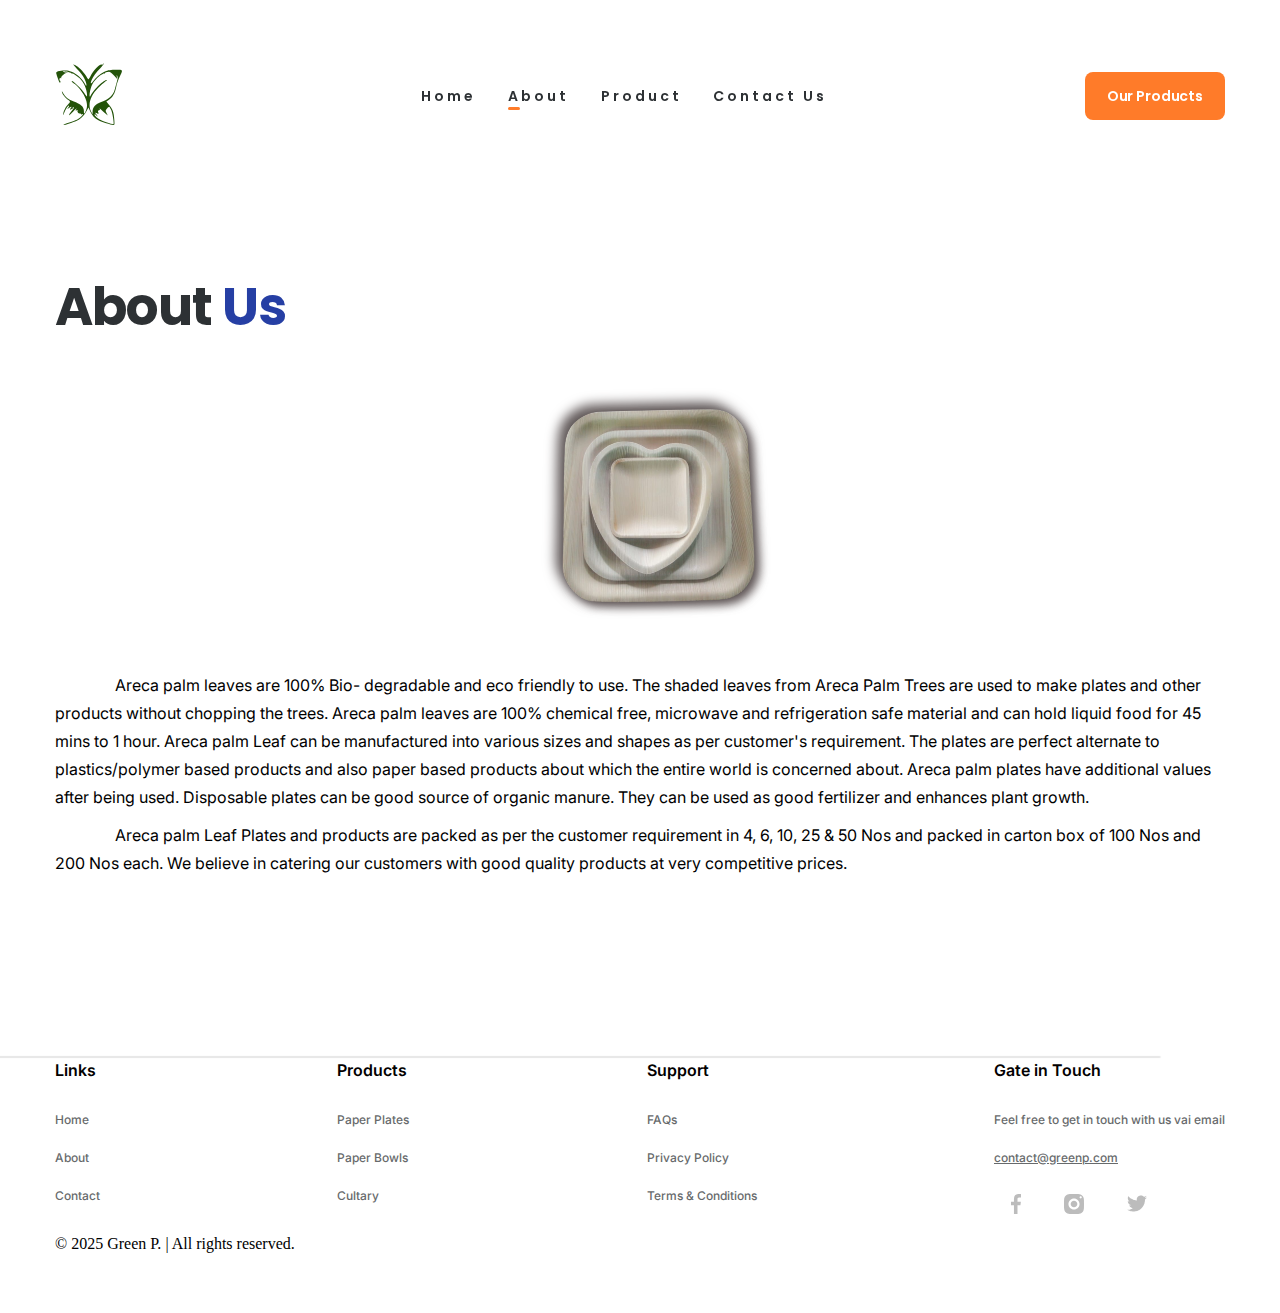
<file: html/about.html>
<!DOCTYPE html>
<html lang="en">

<head>
    <meta charset="UTF-8">
    <meta http-equiv="X-UA-Compatible" content="IE=edge">
    <meta name="viewport" content="width=device-width, initial-scale=1.0">
    <title>Green P | About</title>
    <link rel="shortcut icon" href="../images/SVG/favicon.svg" type="svg">
    <link rel="stylesheet" href="../css/style.css">
</head>

<body>
    <div class="home">

        <div class="home_hero">
            <div id="home_hero_nav" class="home_hero_nav">
                <a href="../index.html" class="home_hero_nav_logo">
                    <img src="../images/SVG/logo.svg" alt="">
                    <!-- Green P -->
                    <!-- <div class="home_hero_nav_logo_back"></div> -->
                </a>
                <div class="home_hero_nav_menu">
                    <div class="home_hero_nav_menus">
                        <a href="../index.html">Home</a>
                    </div>
                    <div class="home_hero_nav_menus home_hero_nav_menus_unactive">
                        <a href="../html/about.html">About</a>
                        <div class="home_hero_nav_menus_active"></div>
                    </div>
                    <div class="home_hero_nav_menus home_hero_nav_menus_showsub">
                        <a href="../html/products.html">Product</a>
                        <div class="home_hero_nav_menus_sub">
                            <div class="home_hero_nav_menus_sub_menu">
                                <a href="../html/products/plates.html">Plates</a>
                            </div>
                            <div class="home_hero_nav_menus_sub_menu">
                                <a href="../html/products/bowls.html">Bowls</a>
                            </div>
                            <div class="home_hero_nav_menus_sub_menu">
                                <a href="../html/products/coutlary.html">Cultary</a>
                            </div>
                        </div>
                    </div>
                    <div class="home_hero_nav_menus">
                        <a href="../html/contact.html">Contact Us</a>
                    </div>
                </div>
                <div onclick="window.location.href='../html/products.html'" class="home_hero_nav_button">Our Products</div>
            </div>
        </div>





        <div class="about_about">
            <div class="home_hero_info_content_title">
                About <span>Us</span>
            </div>
            <div class="about_about_image">
                <img src="../images/about_plates.png" alt="">
            </div>
            <div class="about_about_desc">
                <div class="about_about_desc_p"> Areca palm leaves are 100% Bio- degradable and eco friendly to use.
                    The shaded leaves from Areca Palm Trees are used to make plates and other products without chopping
                    the trees.
                    Areca palm leaves are 100% chemical free, microwave and refrigeration safe material and can hold
                    liquid
                    food for 45 mins to 1 hour.
                    Areca palm Leaf can be manufactured into various sizes and shapes as per customer's requirement.
                    The plates are perfect alternate to plastics/polymer based products and also paper based products
                    about
                    which the entire world is concerned about.
                    Areca palm plates have additional values after being used. Disposable plates can be good source of
                    organic manure. They can be used as good fertilizer and enhances plant growth.
                </div>

                <div class="about_about_desc_p"> Areca palm Leaf Plates and products are packed as per the customer
                    requirement
                    in
                    4, 6, 10, 25 & 50 Nos
                    and packed in carton box of 100 Nos and 200 Nos each. We believe in catering our customers with good
                    quality products at very competitive prices.</div>
            </div>
        </div>








        <footer class="home_footer">
            <div class="home_footer_shadwo"></div>
            <div class="home_footer_main">
                <div class="home_footer_main_links">
                    <div class="home_footer_main_links_link_b">Links</div>
                    <div class="home_footer_main_links_link">Home</div>
                    <div class="home_footer_main_links_link">About</div>
                    <div class="home_footer_main_links_link">Contact</div>
                </div>
                <div class="home_footer_main_links">
                    <div class="home_footer_main_links_link_b">Products</div>
                    <div class="home_footer_main_links_link">Paper Plates</div>
                    <div class="home_footer_main_links_link">Paper Bowls</div>
                    <div class="home_footer_main_links_link">Cultary</div>
                </div>
                <div class="home_footer_main_links">
                    <div class="home_footer_main_links_link_b">Support</div>
                    <div class="home_footer_main_links_link">FAQs</div>
                    <div class="home_footer_main_links_link">Privacy Policy</div>
                    <div class="home_footer_main_links_link">Terms & Conditions</div>
                </div>
                <div class="home_footer_main_links">
                    <div class="home_footer_main_links_link_b">Gate in Touch</div>
                    <div class="home_footer_main_links_link">Feel free to get in touch with us vai email</div>
                    <div class="home_footer_main_links_link" style="text-decoration: underline;">contact@greenp.com
                    </div>
                    <div class="home_hero_nav_menu_social">
                        <div class="home_hero_nav_menu_social_social">
                            <svg width="10" height="20" viewBox="0 0 6 12" fill="none"
                                xmlns="http://www.w3.org/2000/svg">
                                <path class="home_hero_nav_menu_social_social_svg"
                                    d="M3.8946 12V6.79818H5.66358L5.92842 4.57604H3.89454V3.15731C3.89454 2.51396 4.05966 2.07554 4.91244 2.07554L6 2.07499V0.087552C5.8119 0.060516 5.16624 0 4.41522 0C2.84706 0 1.77352 1.03554 1.77352 2.93731V4.57604H0V6.79818H1.77352V11.9999L3.8946 12Z"
                                    fill="#BCBCBC" />
                            </svg>
                        </div>
                        <div class="home_hero_nav_menu_social_social">
                            <svg width="20" height="20" viewBox="0 0 12 12" fill="none"
                                xmlns="http://www.w3.org/2000/svg">
                                <path class="home_hero_nav_menu_social_social_svg" fill-rule="evenodd"
                                    clip-rule="evenodd"
                                    d="M2.07003 0.315027C2.45122 0.166707 2.8877 0.0654267 3.52646 0.0363334C4.16657 0.00676674 4.37125 0 6.00073 0C7.6302 0 7.83473 0.00724674 8.47447 0.0363334C9.1128 0.0649467 9.549 0.166707 9.93093 0.315027C10.325 0.468193 10.6599 0.673153 10.9933 1.00709C11.3268 1.34103 11.5319 1.67544 11.6855 2.06995C11.8338 2.45112 11.9351 2.88753 11.9641 3.52632C11.9932 4.16607 12 4.37059 12 6C12 7.6294 11.9932 7.83347 11.9641 8.47367C11.9355 9.1124 11.8338 9.54867 11.6855 9.93007C11.5319 10.3245 11.3273 10.6595 10.9933 10.9929C10.6594 11.3263 10.325 11.5314 9.93047 11.685C9.549 11.8333 9.1128 11.9346 8.474 11.9637C7.83427 11.9932 7.62973 12 6.00027 12C4.37077 12 4.16657 11.9927 3.52646 11.9637C2.8877 11.9346 2.45194 11.8333 2.07003 11.685C1.67527 11.5314 1.34103 11.3262 1.00713 10.9929C0.673227 10.6597 0.468213 10.3245 0.315033 9.93007C0.166713 9.54867 0.0654267 9.11247 0.0363401 8.47367C0.00676674 7.83393 0 7.6294 0 6C0 4.37059 0.00676674 4.16607 0.0363401 3.52632C0.0654267 2.88759 0.166713 2.45136 0.315033 2.06995C0.468213 1.6752 0.67318 1.34049 1.00713 1.00709C1.34108 0.67368 1.67527 0.468193 2.07003 0.315027ZM5.99967 4C4.89527 4 4 4.89547 4 6C4 7.10453 4.89527 8 5.99967 8C7.10433 8 8 7.10433 8 6C8 4.89567 7.10433 4 5.99967 4ZM2.66667 6C2.66667 4.15936 4.15859 2.66667 5.99967 2.66667C7.84053 2.66667 9.33333 4.15915 9.33333 6C9.33333 7.84087 7.84053 9.33333 5.99967 9.33333C4.15859 9.33333 2.66667 7.84067 2.66667 6ZM10 2.66667C10.3682 2.66667 10.6667 2.36819 10.6667 2C10.6667 1.63181 10.3682 1.33333 10 1.33333C9.6318 1.33333 9.33333 1.63181 9.33333 2C9.33333 2.36819 9.6318 2.66667 10 2.66667Z"
                                    fill="#BCBCBC" />
                            </svg>

                        </div>
                        <div class="home_hero_nav_menu_social_social">
                            <svg width="20" height="17" viewBox="0 0 15 12" fill="none"
                                xmlns="http://www.w3.org/2000/svg">
                                <path class="home_hero_nav_menu_social_social_svg"
                                    d="M10.0226 0.00266254V0H10.7259L10.9829 0.0506101C11.1542 0.0834676 11.3098 0.126525 11.4495 0.179797C11.5893 0.233077 11.7245 0.29523 11.8552 0.366262C11.986 0.437287 12.1046 0.509663 12.2111 0.58335C12.3165 0.656168 12.4112 0.73341 12.4951 0.815093C12.578 0.897668 12.7074 0.918983 12.8832 0.879022C13.0591 0.83907 13.2485 0.78357 13.4513 0.712545C13.6542 0.641512 13.8548 0.5616 14.0532 0.472808C14.2516 0.384015 14.3724 0.327638 14.4157 0.30366C14.458 0.278813 14.4806 0.265493 14.4833 0.263708L14.486 0.25971L14.4995 0.25305L14.5131 0.24639L14.5266 0.23973L14.5401 0.233078L14.5428 0.22908L14.5469 0.226417L14.551 0.223755L14.5537 0.219758L14.5672 0.21576L14.5807 0.213098L14.578 0.233078L14.5739 0.25305L14.5672 0.27303L14.5604 0.29301L14.5537 0.30633L14.5469 0.319642L14.5401 0.339622C14.5356 0.352942 14.5311 0.370695 14.5266 0.392895C14.5221 0.415102 14.4793 0.50388 14.3981 0.659265C14.317 0.814658 14.2155 0.972255 14.0938 1.13207C13.9721 1.2919 13.8629 1.41265 13.7665 1.49434C13.6691 1.57691 13.6046 1.63462 13.5731 1.66748C13.5415 1.70122 13.5031 1.73229 13.4581 1.76071L13.3904 1.80466L13.3769 1.81132L13.3634 1.81798L13.3607 1.82197L13.3566 1.82464L13.3526 1.8273L13.3499 1.8313L13.3363 1.83796L13.3228 1.84462L13.3202 1.84861L13.316 1.85128L13.312 1.85394L13.3093 1.85794L13.3066 1.86193L13.3025 1.8646L13.2985 1.86726L13.2958 1.87126H13.3634L13.7421 1.79135C13.9946 1.73807 14.2358 1.6737 14.4657 1.59823L14.8309 1.47835L14.8715 1.46504L14.8918 1.45838L14.9053 1.45172L14.9188 1.44506L14.9324 1.4384L14.9459 1.43174L14.9729 1.42774L15 1.42508V1.45172L14.9932 1.45438L14.9865 1.45838L14.9838 1.46237L14.9797 1.46504L14.9756 1.46771L14.9729 1.47169L14.9702 1.47569L14.9662 1.47835L14.9621 1.48102L14.9594 1.48502L14.9567 1.48901L14.9527 1.49168L14.9459 1.50499L14.9391 1.51831L14.9351 1.52098C14.9333 1.52364 14.876 1.59911 14.7633 1.7474C14.6506 1.89656 14.5898 1.97202 14.5807 1.97381C14.5717 1.97647 14.5591 1.98979 14.5428 2.01376C14.5275 2.03861 14.432 2.13763 14.2561 2.31076C14.0803 2.48391 13.9081 2.63795 13.7394 2.77292C13.5699 2.90877 13.4843 3.07569 13.4825 3.2737C13.4798 3.47081 13.4693 3.69368 13.4513 3.94229C13.4333 4.1909 13.3995 4.45949 13.3499 4.74802C13.3003 5.03662 13.2236 5.36295 13.1199 5.727C13.0163 6.09097 12.89 6.44617 12.7412 6.79245C12.5924 7.13872 12.4369 7.44952 12.2746 7.72477C12.1123 8.00002 11.9635 8.23305 11.8282 8.424C11.693 8.61487 11.5555 8.79465 11.4157 8.9634C11.2759 9.13207 11.0992 9.32213 10.8855 9.5334C10.6708 9.74385 10.5537 9.85927 10.5338 9.87967C10.5131 9.89925 10.4247 9.97207 10.2687 10.0981C10.1136 10.225 9.9468 10.352 9.76822 10.479C9.59062 10.6051 9.42743 10.7103 9.27863 10.7947C9.12982 10.8791 8.95043 10.9754 8.74027 11.0837C8.5311 11.1929 8.30475 11.2941 8.0613 11.3873C7.81785 11.4805 7.5609 11.5672 7.29037 11.647C7.01985 11.727 6.75833 11.7891 6.50588 11.8335C6.25343 11.8779 5.96709 11.9156 5.64698 11.9468L5.16682 11.9933V12H4.28764V11.9933L4.17268 11.9867C4.09604 11.9822 4.03292 11.9778 3.98332 11.9734C3.93373 11.969 3.74662 11.9445 3.422 11.9001C3.09739 11.8557 2.84266 11.8113 2.6578 11.7669C2.47296 11.7225 2.19793 11.6382 1.83273 11.5139C1.46754 11.3896 1.1551 11.264 0.895403 11.137C0.636615 11.0109 0.474308 10.931 0.408473 10.8972C0.343553 10.8644 0.270518 10.8236 0.18936 10.7747L0.0676274 10.7015L0.064935 10.6975L0.0608625 10.6948L0.0568051 10.6922L0.054105 10.6881L0.040575 10.6815L0.0270526 10.6748L0.02436 10.6708L0.0202875 10.6681L0.01623 10.6655L0.0135224 10.6615L0.0108376 10.6575L0.00676507 10.6548H0V10.6282L0.0135224 10.6309L0.0270526 10.6348L0.0879149 10.6415C0.128497 10.6459 0.238958 10.6526 0.419295 10.6615C0.599648 10.6704 0.79125 10.6704 0.99414 10.6615C1.19702 10.6526 1.40443 10.6326 1.61632 10.6016C1.82823 10.5705 2.07845 10.5172 2.367 10.4417C2.65556 10.3663 2.92066 10.2766 3.16232 10.1727C3.40308 10.0679 3.57439 9.98978 3.6763 9.93833C3.77729 9.8877 3.93148 9.79357 4.13887 9.65595L4.44995 9.44948L4.45266 9.4455L4.45672 9.44287L4.46079 9.44018L4.46348 9.4362L4.46618 9.43215L4.47024 9.42953L4.47431 9.42682L4.47701 9.42285L4.49053 9.41887L4.50406 9.41617L4.50676 9.4029L4.51082 9.38955L4.5149 9.38692L4.51758 9.38288L4.40938 9.37627C4.33724 9.37185 4.26736 9.36735 4.19973 9.36292C4.1321 9.3585 4.02616 9.33855 3.88187 9.303C3.73761 9.26745 3.58207 9.2142 3.41524 9.14318C3.24843 9.07215 3.08611 8.98777 2.92831 8.89013C2.77052 8.79248 2.65645 8.71117 2.58611 8.64637C2.51669 8.58247 2.42651 8.49187 2.3156 8.37473C2.20559 8.2566 2.11001 8.1354 2.02886 8.01113C1.9477 7.88678 1.87015 7.74337 1.79623 7.58092L1.68395 7.33853L1.67719 7.3185L1.67042 7.29855L1.66636 7.28528L1.66366 7.27192L1.68395 7.27455L1.70424 7.2786L1.85302 7.29855C1.95222 7.3119 2.10776 7.31632 2.31966 7.3119C2.53156 7.30748 2.67808 7.29855 2.75924 7.28528C2.8404 7.27193 2.89 7.263 2.90803 7.25857L2.93508 7.25198L2.96889 7.2453L3.00271 7.23862L3.00541 7.23465L3.00946 7.23195L3.01354 7.22933L3.01623 7.22528L2.98918 7.21867L2.96213 7.212L2.93508 7.20532L2.90803 7.19865L2.88098 7.19198C2.86295 7.18755 2.83139 7.1787 2.7863 7.16535C2.74121 7.15207 2.61948 7.10325 2.4211 7.01887C2.22273 6.9345 2.06493 6.85238 1.9477 6.7725C1.83018 6.69232 1.71813 6.60465 1.61226 6.51008C1.50677 6.41423 1.3909 6.29077 1.26465 6.13987C1.13842 5.9889 1.02571 5.81355 0.926512 5.61375C0.827325 5.41395 0.752932 5.22308 0.703335 5.04105C0.65394 4.86007 0.621345 4.67513 0.605963 4.48835L0.581603 4.20865L0.595132 4.21132L0.608655 4.21532L0.622185 4.22198L0.635707 4.22863L0.64923 4.2353L0.66276 4.24195L0.872407 4.33518C1.01218 4.39734 1.18576 4.45061 1.39315 4.495C1.60055 4.53937 1.72453 4.56382 1.7651 4.56825L1.82597 4.57493H1.9477L1.94501 4.57095L1.94094 4.56825L1.93688 4.56562L1.93417 4.56157L1.93148 4.5576L1.92741 4.55498L1.92335 4.55228L1.92065 4.5483L1.90712 4.54163L1.8936 4.53495L1.89091 4.53097L1.88683 4.52827L1.88278 4.52565L1.88007 4.52168L1.86655 4.515L1.85302 4.50832L1.85033 4.50435C1.84763 4.50255 1.80884 4.47413 1.73399 4.41909C1.66005 4.36316 1.58251 4.2908 1.50135 4.20199C1.4202 4.1132 1.33904 4.01997 1.25789 3.92231C1.17659 3.82442 1.10417 3.71969 1.04148 3.60932C0.978367 3.49834 0.911633 3.35715 0.841298 3.1858C0.77187 3.01532 0.719122 2.84351 0.683047 2.67037C0.646987 2.49722 0.6267 2.32631 0.622185 2.1576C0.617678 1.9889 0.622185 1.84462 0.635707 1.72475C0.64923 1.60488 0.676283 1.46948 0.716865 1.31854C0.75744 1.16759 0.81606 1.00778 0.892695 0.83907L1.00766 0.586013L1.01443 0.56604L1.02119 0.54606L1.02526 0.543398L1.02795 0.5394L1.03066 0.535403L1.03472 0.53274L1.03879 0.535403L1.04148 0.5394L1.04419 0.543398L1.04824 0.54606L1.05231 0.548722L1.055 0.55272L1.05771 0.556718L1.06177 0.55938L1.06853 0.5727L1.07529 0.586013L1.07936 0.588683L1.08205 0.592672L1.26465 0.79245C1.38638 0.925635 1.53066 1.07437 1.69747 1.23863C1.8643 1.40288 1.95672 1.48812 1.97475 1.49434C1.99279 1.50144 2.01533 1.52185 2.04238 1.55561C2.06943 1.58846 2.15961 1.66704 2.31289 1.79135C2.46619 1.91564 2.66682 2.05994 2.91479 2.22419C3.16277 2.38845 3.43778 2.5505 3.73985 2.71032C4.04194 2.87015 4.36655 3.01442 4.71371 3.14317C5.06087 3.27193 5.30433 3.35627 5.44409 3.39623C5.58387 3.43619 5.82281 3.48723 6.16095 3.54939C6.49912 3.61155 6.75382 3.6515 6.92512 3.66925C7.0965 3.68701 7.21373 3.69722 7.2768 3.69989L7.37152 3.70255L7.36882 3.68257L7.36478 3.6626L7.3377 3.49612C7.31962 3.38513 7.31063 3.22975 7.31063 3.02997C7.31063 2.83019 7.32645 2.64596 7.35795 2.47725C7.38953 2.30854 7.43692 2.13763 7.5 1.96448C7.56315 1.79134 7.62488 1.65238 7.68532 1.54762C7.7466 1.44373 7.82685 1.3252 7.92607 1.19201C8.02522 1.05882 8.15378 0.921202 8.31157 0.779137C8.46937 0.637065 8.64968 0.51054 8.85255 0.399555C9.05542 0.28857 9.24255 0.20421 9.41385 0.146505C9.58523 0.0887926 9.72952 0.0510527 9.84667 0.0333002C9.9639 0.0155402 10.0226 0.00532504 10.0226 0.00266254Z"
                                    fill="#BCBCBC" />
                            </svg>

                        </div>
                    </div>
                </div>
            </div>
            <div class="home_footer_copy">
                © 2025 Green P.  <span>|</span> <span>All rights reserved.</span> 
            </div>
            <!-- <div class="home_footer_nav">
                <div class="home_hero_nav_logo">Green P</div>
                <div class="home_hero_nav_menu">
                    <div class="home_hero_nav_menus">
                        <a href="#">Home</a>
                        <div class="home_hero_nav_menus_active"></div>
                    </div>
                    <div class="home_hero_nav_menus">
                        <a href="#">About</a>
                    </div>
                    <div class="home_hero_nav_menus">
                        <a href="#">Product</a>
                    </div>
                    <div class="home_hero_nav_menus">
                        <a href="#">Contact Us</a>
                    </div>
                </div>
                <div class="home_hero_nav_menu_social">
                    <div class="home_hero_nav_menu_social_social">
                        <svg width="10" height="20" viewBox="0 0 6 12" fill="none" xmlns="http://www.w3.org/2000/svg">
                            <path class="home_hero_nav_menu_social_social_svg"
                                d="M3.8946 12V6.79818H5.66358L5.92842 4.57604H3.89454V3.15731C3.89454 2.51396 4.05966 2.07554 4.91244 2.07554L6 2.07499V0.087552C5.8119 0.060516 5.16624 0 4.41522 0C2.84706 0 1.77352 1.03554 1.77352 2.93731V4.57604H0V6.79818H1.77352V11.9999L3.8946 12Z"
                                fill="#BCBCBC" />
                        </svg>
                    </div>
                    <div class="home_hero_nav_menu_social_social">
                        <svg width="20" height="20" viewBox="0 0 12 12" fill="none" xmlns="http://www.w3.org/2000/svg">
                            <path class="home_hero_nav_menu_social_social_svg" fill-rule="evenodd" clip-rule="evenodd"
                                d="M2.07003 0.315027C2.45122 0.166707 2.8877 0.0654267 3.52646 0.0363334C4.16657 0.00676674 4.37125 0 6.00073 0C7.6302 0 7.83473 0.00724674 8.47447 0.0363334C9.1128 0.0649467 9.549 0.166707 9.93093 0.315027C10.325 0.468193 10.6599 0.673153 10.9933 1.00709C11.3268 1.34103 11.5319 1.67544 11.6855 2.06995C11.8338 2.45112 11.9351 2.88753 11.9641 3.52632C11.9932 4.16607 12 4.37059 12 6C12 7.6294 11.9932 7.83347 11.9641 8.47367C11.9355 9.1124 11.8338 9.54867 11.6855 9.93007C11.5319 10.3245 11.3273 10.6595 10.9933 10.9929C10.6594 11.3263 10.325 11.5314 9.93047 11.685C9.549 11.8333 9.1128 11.9346 8.474 11.9637C7.83427 11.9932 7.62973 12 6.00027 12C4.37077 12 4.16657 11.9927 3.52646 11.9637C2.8877 11.9346 2.45194 11.8333 2.07003 11.685C1.67527 11.5314 1.34103 11.3262 1.00713 10.9929C0.673227 10.6597 0.468213 10.3245 0.315033 9.93007C0.166713 9.54867 0.0654267 9.11247 0.0363401 8.47367C0.00676674 7.83393 0 7.6294 0 6C0 4.37059 0.00676674 4.16607 0.0363401 3.52632C0.0654267 2.88759 0.166713 2.45136 0.315033 2.06995C0.468213 1.6752 0.67318 1.34049 1.00713 1.00709C1.34108 0.67368 1.67527 0.468193 2.07003 0.315027ZM5.99967 4C4.89527 4 4 4.89547 4 6C4 7.10453 4.89527 8 5.99967 8C7.10433 8 8 7.10433 8 6C8 4.89567 7.10433 4 5.99967 4ZM2.66667 6C2.66667 4.15936 4.15859 2.66667 5.99967 2.66667C7.84053 2.66667 9.33333 4.15915 9.33333 6C9.33333 7.84087 7.84053 9.33333 5.99967 9.33333C4.15859 9.33333 2.66667 7.84067 2.66667 6ZM10 2.66667C10.3682 2.66667 10.6667 2.36819 10.6667 2C10.6667 1.63181 10.3682 1.33333 10 1.33333C9.6318 1.33333 9.33333 1.63181 9.33333 2C9.33333 2.36819 9.6318 2.66667 10 2.66667Z"
                                fill="#BCBCBC" />
                        </svg>

                    </div>
                    <div class="home_hero_nav_menu_social_social">
                        <svg width="20" height="17" viewBox="0 0 15 12" fill="none" xmlns="http://www.w3.org/2000/svg">
                            <path class="home_hero_nav_menu_social_social_svg"
                                d="M10.0226 0.00266254V0H10.7259L10.9829 0.0506101C11.1542 0.0834676 11.3098 0.126525 11.4495 0.179797C11.5893 0.233077 11.7245 0.29523 11.8552 0.366262C11.986 0.437287 12.1046 0.509663 12.2111 0.58335C12.3165 0.656168 12.4112 0.73341 12.4951 0.815093C12.578 0.897668 12.7074 0.918983 12.8832 0.879022C13.0591 0.83907 13.2485 0.78357 13.4513 0.712545C13.6542 0.641512 13.8548 0.5616 14.0532 0.472808C14.2516 0.384015 14.3724 0.327638 14.4157 0.30366C14.458 0.278813 14.4806 0.265493 14.4833 0.263708L14.486 0.25971L14.4995 0.25305L14.5131 0.24639L14.5266 0.23973L14.5401 0.233078L14.5428 0.22908L14.5469 0.226417L14.551 0.223755L14.5537 0.219758L14.5672 0.21576L14.5807 0.213098L14.578 0.233078L14.5739 0.25305L14.5672 0.27303L14.5604 0.29301L14.5537 0.30633L14.5469 0.319642L14.5401 0.339622C14.5356 0.352942 14.5311 0.370695 14.5266 0.392895C14.5221 0.415102 14.4793 0.50388 14.3981 0.659265C14.317 0.814658 14.2155 0.972255 14.0938 1.13207C13.9721 1.2919 13.8629 1.41265 13.7665 1.49434C13.6691 1.57691 13.6046 1.63462 13.5731 1.66748C13.5415 1.70122 13.5031 1.73229 13.4581 1.76071L13.3904 1.80466L13.3769 1.81132L13.3634 1.81798L13.3607 1.82197L13.3566 1.82464L13.3526 1.8273L13.3499 1.8313L13.3363 1.83796L13.3228 1.84462L13.3202 1.84861L13.316 1.85128L13.312 1.85394L13.3093 1.85794L13.3066 1.86193L13.3025 1.8646L13.2985 1.86726L13.2958 1.87126H13.3634L13.7421 1.79135C13.9946 1.73807 14.2358 1.6737 14.4657 1.59823L14.8309 1.47835L14.8715 1.46504L14.8918 1.45838L14.9053 1.45172L14.9188 1.44506L14.9324 1.4384L14.9459 1.43174L14.9729 1.42774L15 1.42508V1.45172L14.9932 1.45438L14.9865 1.45838L14.9838 1.46237L14.9797 1.46504L14.9756 1.46771L14.9729 1.47169L14.9702 1.47569L14.9662 1.47835L14.9621 1.48102L14.9594 1.48502L14.9567 1.48901L14.9527 1.49168L14.9459 1.50499L14.9391 1.51831L14.9351 1.52098C14.9333 1.52364 14.876 1.59911 14.7633 1.7474C14.6506 1.89656 14.5898 1.97202 14.5807 1.97381C14.5717 1.97647 14.5591 1.98979 14.5428 2.01376C14.5275 2.03861 14.432 2.13763 14.2561 2.31076C14.0803 2.48391 13.9081 2.63795 13.7394 2.77292C13.5699 2.90877 13.4843 3.07569 13.4825 3.2737C13.4798 3.47081 13.4693 3.69368 13.4513 3.94229C13.4333 4.1909 13.3995 4.45949 13.3499 4.74802C13.3003 5.03662 13.2236 5.36295 13.1199 5.727C13.0163 6.09097 12.89 6.44617 12.7412 6.79245C12.5924 7.13872 12.4369 7.44952 12.2746 7.72477C12.1123 8.00002 11.9635 8.23305 11.8282 8.424C11.693 8.61487 11.5555 8.79465 11.4157 8.9634C11.2759 9.13207 11.0992 9.32213 10.8855 9.5334C10.6708 9.74385 10.5537 9.85927 10.5338 9.87967C10.5131 9.89925 10.4247 9.97207 10.2687 10.0981C10.1136 10.225 9.9468 10.352 9.76822 10.479C9.59062 10.6051 9.42743 10.7103 9.27863 10.7947C9.12982 10.8791 8.95043 10.9754 8.74027 11.0837C8.5311 11.1929 8.30475 11.2941 8.0613 11.3873C7.81785 11.4805 7.5609 11.5672 7.29037 11.647C7.01985 11.727 6.75833 11.7891 6.50588 11.8335C6.25343 11.8779 5.96709 11.9156 5.64698 11.9468L5.16682 11.9933V12H4.28764V11.9933L4.17268 11.9867C4.09604 11.9822 4.03292 11.9778 3.98332 11.9734C3.93373 11.969 3.74662 11.9445 3.422 11.9001C3.09739 11.8557 2.84266 11.8113 2.6578 11.7669C2.47296 11.7225 2.19793 11.6382 1.83273 11.5139C1.46754 11.3896 1.1551 11.264 0.895403 11.137C0.636615 11.0109 0.474308 10.931 0.408473 10.8972C0.343553 10.8644 0.270518 10.8236 0.18936 10.7747L0.0676274 10.7015L0.064935 10.6975L0.0608625 10.6948L0.0568051 10.6922L0.054105 10.6881L0.040575 10.6815L0.0270526 10.6748L0.02436 10.6708L0.0202875 10.6681L0.01623 10.6655L0.0135224 10.6615L0.0108376 10.6575L0.00676507 10.6548H0V10.6282L0.0135224 10.6309L0.0270526 10.6348L0.0879149 10.6415C0.128497 10.6459 0.238958 10.6526 0.419295 10.6615C0.599648 10.6704 0.79125 10.6704 0.99414 10.6615C1.19702 10.6526 1.40443 10.6326 1.61632 10.6016C1.82823 10.5705 2.07845 10.5172 2.367 10.4417C2.65556 10.3663 2.92066 10.2766 3.16232 10.1727C3.40308 10.0679 3.57439 9.98978 3.6763 9.93833C3.77729 9.8877 3.93148 9.79357 4.13887 9.65595L4.44995 9.44948L4.45266 9.4455L4.45672 9.44287L4.46079 9.44018L4.46348 9.4362L4.46618 9.43215L4.47024 9.42953L4.47431 9.42682L4.47701 9.42285L4.49053 9.41887L4.50406 9.41617L4.50676 9.4029L4.51082 9.38955L4.5149 9.38692L4.51758 9.38288L4.40938 9.37627C4.33724 9.37185 4.26736 9.36735 4.19973 9.36292C4.1321 9.3585 4.02616 9.33855 3.88187 9.303C3.73761 9.26745 3.58207 9.2142 3.41524 9.14318C3.24843 9.07215 3.08611 8.98777 2.92831 8.89013C2.77052 8.79248 2.65645 8.71117 2.58611 8.64637C2.51669 8.58247 2.42651 8.49187 2.3156 8.37473C2.20559 8.2566 2.11001 8.1354 2.02886 8.01113C1.9477 7.88678 1.87015 7.74337 1.79623 7.58092L1.68395 7.33853L1.67719 7.3185L1.67042 7.29855L1.66636 7.28528L1.66366 7.27192L1.68395 7.27455L1.70424 7.2786L1.85302 7.29855C1.95222 7.3119 2.10776 7.31632 2.31966 7.3119C2.53156 7.30748 2.67808 7.29855 2.75924 7.28528C2.8404 7.27193 2.89 7.263 2.90803 7.25857L2.93508 7.25198L2.96889 7.2453L3.00271 7.23862L3.00541 7.23465L3.00946 7.23195L3.01354 7.22933L3.01623 7.22528L2.98918 7.21867L2.96213 7.212L2.93508 7.20532L2.90803 7.19865L2.88098 7.19198C2.86295 7.18755 2.83139 7.1787 2.7863 7.16535C2.74121 7.15207 2.61948 7.10325 2.4211 7.01887C2.22273 6.9345 2.06493 6.85238 1.9477 6.7725C1.83018 6.69232 1.71813 6.60465 1.61226 6.51008C1.50677 6.41423 1.3909 6.29077 1.26465 6.13987C1.13842 5.9889 1.02571 5.81355 0.926512 5.61375C0.827325 5.41395 0.752932 5.22308 0.703335 5.04105C0.65394 4.86007 0.621345 4.67513 0.605963 4.48835L0.581603 4.20865L0.595132 4.21132L0.608655 4.21532L0.622185 4.22198L0.635707 4.22863L0.64923 4.2353L0.66276 4.24195L0.872407 4.33518C1.01218 4.39734 1.18576 4.45061 1.39315 4.495C1.60055 4.53937 1.72453 4.56382 1.7651 4.56825L1.82597 4.57493H1.9477L1.94501 4.57095L1.94094 4.56825L1.93688 4.56562L1.93417 4.56157L1.93148 4.5576L1.92741 4.55498L1.92335 4.55228L1.92065 4.5483L1.90712 4.54163L1.8936 4.53495L1.89091 4.53097L1.88683 4.52827L1.88278 4.52565L1.88007 4.52168L1.86655 4.515L1.85302 4.50832L1.85033 4.50435C1.84763 4.50255 1.80884 4.47413 1.73399 4.41909C1.66005 4.36316 1.58251 4.2908 1.50135 4.20199C1.4202 4.1132 1.33904 4.01997 1.25789 3.92231C1.17659 3.82442 1.10417 3.71969 1.04148 3.60932C0.978367 3.49834 0.911633 3.35715 0.841298 3.1858C0.77187 3.01532 0.719122 2.84351 0.683047 2.67037C0.646987 2.49722 0.6267 2.32631 0.622185 2.1576C0.617678 1.9889 0.622185 1.84462 0.635707 1.72475C0.64923 1.60488 0.676283 1.46948 0.716865 1.31854C0.75744 1.16759 0.81606 1.00778 0.892695 0.83907L1.00766 0.586013L1.01443 0.56604L1.02119 0.54606L1.02526 0.543398L1.02795 0.5394L1.03066 0.535403L1.03472 0.53274L1.03879 0.535403L1.04148 0.5394L1.04419 0.543398L1.04824 0.54606L1.05231 0.548722L1.055 0.55272L1.05771 0.556718L1.06177 0.55938L1.06853 0.5727L1.07529 0.586013L1.07936 0.588683L1.08205 0.592672L1.26465 0.79245C1.38638 0.925635 1.53066 1.07437 1.69747 1.23863C1.8643 1.40288 1.95672 1.48812 1.97475 1.49434C1.99279 1.50144 2.01533 1.52185 2.04238 1.55561C2.06943 1.58846 2.15961 1.66704 2.31289 1.79135C2.46619 1.91564 2.66682 2.05994 2.91479 2.22419C3.16277 2.38845 3.43778 2.5505 3.73985 2.71032C4.04194 2.87015 4.36655 3.01442 4.71371 3.14317C5.06087 3.27193 5.30433 3.35627 5.44409 3.39623C5.58387 3.43619 5.82281 3.48723 6.16095 3.54939C6.49912 3.61155 6.75382 3.6515 6.92512 3.66925C7.0965 3.68701 7.21373 3.69722 7.2768 3.69989L7.37152 3.70255L7.36882 3.68257L7.36478 3.6626L7.3377 3.49612C7.31962 3.38513 7.31063 3.22975 7.31063 3.02997C7.31063 2.83019 7.32645 2.64596 7.35795 2.47725C7.38953 2.30854 7.43692 2.13763 7.5 1.96448C7.56315 1.79134 7.62488 1.65238 7.68532 1.54762C7.7466 1.44373 7.82685 1.3252 7.92607 1.19201C8.02522 1.05882 8.15378 0.921202 8.31157 0.779137C8.46937 0.637065 8.64968 0.51054 8.85255 0.399555C9.05542 0.28857 9.24255 0.20421 9.41385 0.146505C9.58523 0.0887926 9.72952 0.0510527 9.84667 0.0333002C9.9639 0.0155402 10.0226 0.00532504 10.0226 0.00266254Z"
                                fill="#BCBCBC" />
                        </svg>

                    </div>
                </div>
            </div> -->
        </footer>
    </div>
</body>

</html>
</file>
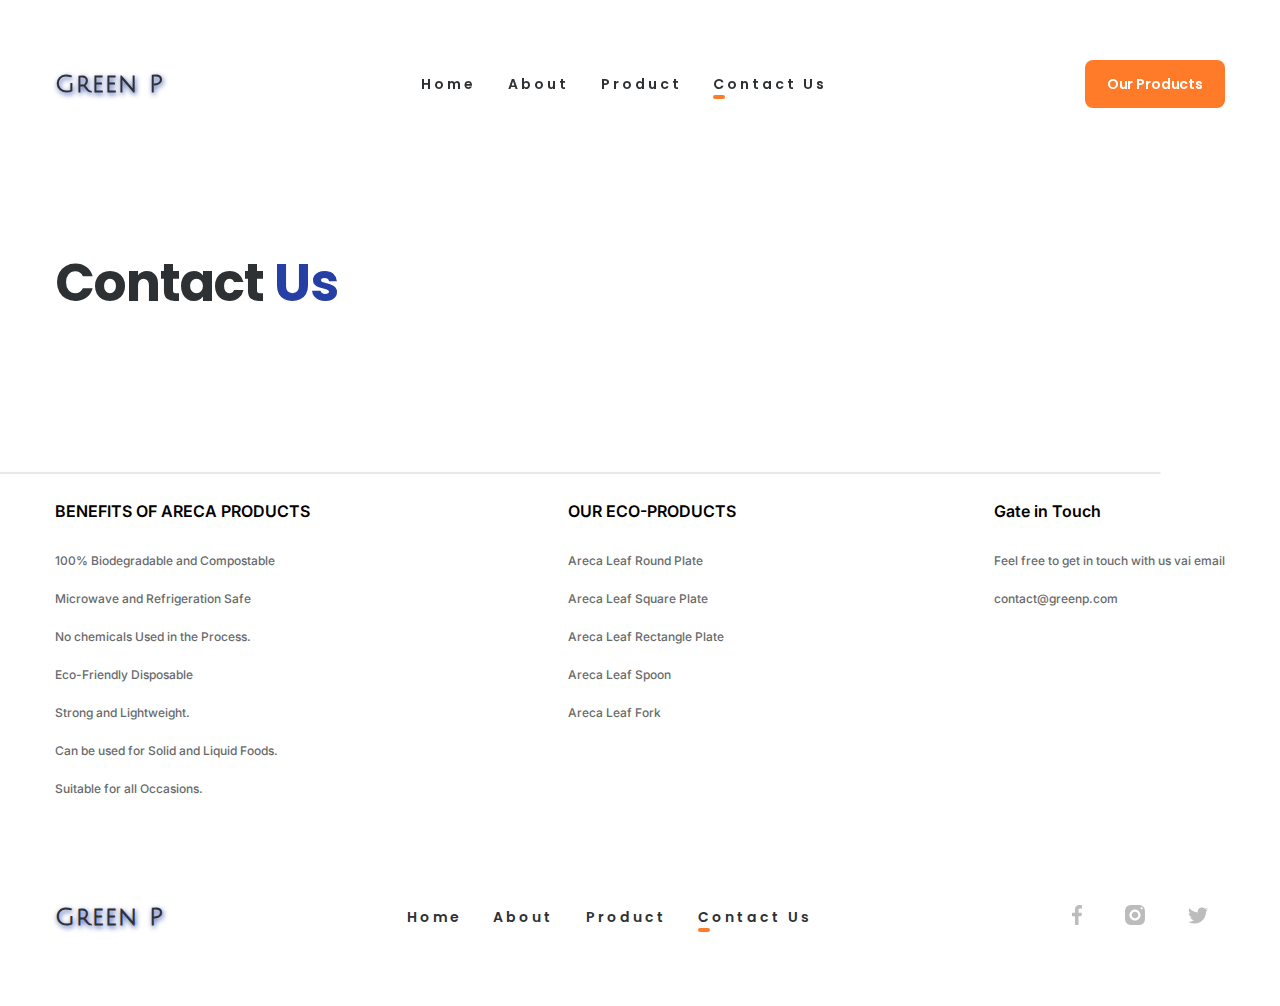
<file: html/contact.html>
<!DOCTYPE html>
<html lang="en">

<head>
    <meta charset="UTF-8">
    <meta http-equiv="X-UA-Compatible" content="IE=edge">
    <meta name="viewport" content="width=device-width, initial-scale=1.0">
    <title>Gree P - Contact</title>
    <link rel="stylesheet" href="../css/style.css">
</head>

<body>
    <div class="home">
        <div class="home_hero">
            <div class="home_hero_nav">
                <div class="home_hero_nav_logo">Green P</div>
                <div class="home_hero_nav_menu">
                    <div class="home_hero_nav_menus">
                        <a href="/">Home</a>
                    </div>
                    <div class="home_hero_nav_menus home_hero_nav_menus_unactive">
                        <a href="../html/about.html">About</a>
                    </div>
                    <div class="home_hero_nav_menus">
                        <a href="#">Product</a>
                    </div>
                    <div class="home_hero_nav_menus">
                        <a href="../html/contact.html">Contact Us</a>
                        <div class="home_hero_nav_menus_active"></div>
                    </div>
                </div>
                <div class="home_hero_nav_button">Our Products</div>
            </div>
        </div>





        <div class="about_about">
            <div class="home_hero_info_content_title">
                Contact <span>Us</span>
            </div>
            <!-- <div class="about_about_image">
                <img src="../images/about_plates.png" alt="">
            </div>
            <div class="about_about_desc">
                <div class="about_about_desc_p"> Areca palm leaves are 100% Bio- degradable and eco friendly to use.
                    The shaded leaves from Areca Palm Trees are used to make plates and other products without chopping
                    the trees.
                    Areca palm leaves are 100% chemical free, microwave and refrigeration safe material and can hold
                    liquid
                    food for 45 mins to 1 hour.
                    Areca palm Leaf can be manufactured into various sizes and shapes as per customer's requirement.
                    The plates are perfect alternate to plastics/polymer based products and also paper based products
                    about
                    which the entire world is concerned about.
                    Areca palm plates have additional values after being used. Disposable plates can be good source of
                    organic manure. They can be used as good fertilizer and enhances plant growth.
                </div>

                <div class="about_about_desc_p"> Areca palm Leaf Plates and products are packed as per the customer
                    requirement
                    in
                    4, 6, 10, 25 & 50 Nos
                    and packed in carton box of 100 Nos and 200 Nos each. We believe in catering our customers with good
                    quality products at very competitive prices.</div>
            </div> -->
        </div>




        <footer class="home_footer">
            <div class="home_footer_shadwo"></div>
            <div class="home_footer_main">
                <div class="home_footer_main_links">
                    <div class="home_footer_main_links_link_b">BENEFITS OF ARECA PRODUCTS</div>
                    <div class="home_footer_main_links_link">100% Biodegradable and Compostable</div>
                    <div class="home_footer_main_links_link">Microwave and Refrigeration Safe</div>
                    <div class="home_footer_main_links_link">No chemicals Used in the Process.</div>
                    <div class="home_footer_main_links_link">Eco-Friendly Disposable</div>
                    <div class="home_footer_main_links_link">Strong and Lightweight.</div>
                    <div class="home_footer_main_links_link">Can be used for Solid and Liquid Foods.</div>
                    <div class="home_footer_main_links_link">Suitable for all Occasions.</div>
                </div>
                <div class="home_footer_main_links">
                    <div class="home_footer_main_links_link_b">OUR ECO-PRODUCTS</div>
                    <div class="home_footer_main_links_link">Areca Leaf Round Plate</div>
                    <div class="home_footer_main_links_link">Areca Leaf Square Plate</div>
                    <div class="home_footer_main_links_link">Areca Leaf Rectangle Plate</div>
                    <div class="home_footer_main_links_link">Areca Leaf Spoon</div>
                    <div class="home_footer_main_links_link">Areca Leaf Fork</div>
                </div>
                <div class="home_footer_main_links">
                    <div class="home_footer_main_links_link_b">Gate in Touch</div>
                    <div class="home_footer_main_links_link">Feel free to get in touch with us vai email</div>
                    <div class="home_footer_main_links_link">contact@greenp.com</div>
                </div>
            </div>
            <div class="home_footer_nav">
                <div class="home_hero_nav_logo">Green P</div>
                <div class="home_hero_nav_menu">
                    <div class="home_hero_nav_menus">
                        <a href="/">Home</a>
                    </div>
                    <div class="home_hero_nav_menus">
                        <a href="../html/about.html">About</a>
                    </div>
                    <div class="home_hero_nav_menus">
                        <a href="#">Product</a>
                    </div>
                    <div class="home_hero_nav_menus">
                        <a href="#">Contact Us</a>
                        <div class="home_hero_nav_menus_active"></div>
                    </div>
                </div>
                <div class="home_hero_nav_menu_social">
                    <div class="home_hero_nav_menu_social_social">
                        <svg width="10" height="20" viewBox="0 0 6 12" fill="none" xmlns="http://www.w3.org/2000/svg">
                            <path class="home_hero_nav_menu_social_social_svg"
                                d="M3.8946 12V6.79818H5.66358L5.92842 4.57604H3.89454V3.15731C3.89454 2.51396 4.05966 2.07554 4.91244 2.07554L6 2.07499V0.087552C5.8119 0.060516 5.16624 0 4.41522 0C2.84706 0 1.77352 1.03554 1.77352 2.93731V4.57604H0V6.79818H1.77352V11.9999L3.8946 12Z"
                                fill="#BCBCBC" />
                        </svg>
                    </div>
                    <div class="home_hero_nav_menu_social_social">
                        <svg width="20" height="20" viewBox="0 0 12 12" fill="none" xmlns="http://www.w3.org/2000/svg">
                            <path class="home_hero_nav_menu_social_social_svg" fill-rule="evenodd" clip-rule="evenodd"
                                d="M2.07003 0.315027C2.45122 0.166707 2.8877 0.0654267 3.52646 0.0363334C4.16657 0.00676674 4.37125 0 6.00073 0C7.6302 0 7.83473 0.00724674 8.47447 0.0363334C9.1128 0.0649467 9.549 0.166707 9.93093 0.315027C10.325 0.468193 10.6599 0.673153 10.9933 1.00709C11.3268 1.34103 11.5319 1.67544 11.6855 2.06995C11.8338 2.45112 11.9351 2.88753 11.9641 3.52632C11.9932 4.16607 12 4.37059 12 6C12 7.6294 11.9932 7.83347 11.9641 8.47367C11.9355 9.1124 11.8338 9.54867 11.6855 9.93007C11.5319 10.3245 11.3273 10.6595 10.9933 10.9929C10.6594 11.3263 10.325 11.5314 9.93047 11.685C9.549 11.8333 9.1128 11.9346 8.474 11.9637C7.83427 11.9932 7.62973 12 6.00027 12C4.37077 12 4.16657 11.9927 3.52646 11.9637C2.8877 11.9346 2.45194 11.8333 2.07003 11.685C1.67527 11.5314 1.34103 11.3262 1.00713 10.9929C0.673227 10.6597 0.468213 10.3245 0.315033 9.93007C0.166713 9.54867 0.0654267 9.11247 0.0363401 8.47367C0.00676674 7.83393 0 7.6294 0 6C0 4.37059 0.00676674 4.16607 0.0363401 3.52632C0.0654267 2.88759 0.166713 2.45136 0.315033 2.06995C0.468213 1.6752 0.67318 1.34049 1.00713 1.00709C1.34108 0.67368 1.67527 0.468193 2.07003 0.315027ZM5.99967 4C4.89527 4 4 4.89547 4 6C4 7.10453 4.89527 8 5.99967 8C7.10433 8 8 7.10433 8 6C8 4.89567 7.10433 4 5.99967 4ZM2.66667 6C2.66667 4.15936 4.15859 2.66667 5.99967 2.66667C7.84053 2.66667 9.33333 4.15915 9.33333 6C9.33333 7.84087 7.84053 9.33333 5.99967 9.33333C4.15859 9.33333 2.66667 7.84067 2.66667 6ZM10 2.66667C10.3682 2.66667 10.6667 2.36819 10.6667 2C10.6667 1.63181 10.3682 1.33333 10 1.33333C9.6318 1.33333 9.33333 1.63181 9.33333 2C9.33333 2.36819 9.6318 2.66667 10 2.66667Z"
                                fill="#BCBCBC" />
                        </svg>

                    </div>
                    <div class="home_hero_nav_menu_social_social">
                        <svg width="20" height="17" viewBox="0 0 15 12" fill="none" xmlns="http://www.w3.org/2000/svg">
                            <path class="home_hero_nav_menu_social_social_svg"
                                d="M10.0226 0.00266254V0H10.7259L10.9829 0.0506101C11.1542 0.0834676 11.3098 0.126525 11.4495 0.179797C11.5893 0.233077 11.7245 0.29523 11.8552 0.366262C11.986 0.437287 12.1046 0.509663 12.2111 0.58335C12.3165 0.656168 12.4112 0.73341 12.4951 0.815093C12.578 0.897668 12.7074 0.918983 12.8832 0.879022C13.0591 0.83907 13.2485 0.78357 13.4513 0.712545C13.6542 0.641512 13.8548 0.5616 14.0532 0.472808C14.2516 0.384015 14.3724 0.327638 14.4157 0.30366C14.458 0.278813 14.4806 0.265493 14.4833 0.263708L14.486 0.25971L14.4995 0.25305L14.5131 0.24639L14.5266 0.23973L14.5401 0.233078L14.5428 0.22908L14.5469 0.226417L14.551 0.223755L14.5537 0.219758L14.5672 0.21576L14.5807 0.213098L14.578 0.233078L14.5739 0.25305L14.5672 0.27303L14.5604 0.29301L14.5537 0.30633L14.5469 0.319642L14.5401 0.339622C14.5356 0.352942 14.5311 0.370695 14.5266 0.392895C14.5221 0.415102 14.4793 0.50388 14.3981 0.659265C14.317 0.814658 14.2155 0.972255 14.0938 1.13207C13.9721 1.2919 13.8629 1.41265 13.7665 1.49434C13.6691 1.57691 13.6046 1.63462 13.5731 1.66748C13.5415 1.70122 13.5031 1.73229 13.4581 1.76071L13.3904 1.80466L13.3769 1.81132L13.3634 1.81798L13.3607 1.82197L13.3566 1.82464L13.3526 1.8273L13.3499 1.8313L13.3363 1.83796L13.3228 1.84462L13.3202 1.84861L13.316 1.85128L13.312 1.85394L13.3093 1.85794L13.3066 1.86193L13.3025 1.8646L13.2985 1.86726L13.2958 1.87126H13.3634L13.7421 1.79135C13.9946 1.73807 14.2358 1.6737 14.4657 1.59823L14.8309 1.47835L14.8715 1.46504L14.8918 1.45838L14.9053 1.45172L14.9188 1.44506L14.9324 1.4384L14.9459 1.43174L14.9729 1.42774L15 1.42508V1.45172L14.9932 1.45438L14.9865 1.45838L14.9838 1.46237L14.9797 1.46504L14.9756 1.46771L14.9729 1.47169L14.9702 1.47569L14.9662 1.47835L14.9621 1.48102L14.9594 1.48502L14.9567 1.48901L14.9527 1.49168L14.9459 1.50499L14.9391 1.51831L14.9351 1.52098C14.9333 1.52364 14.876 1.59911 14.7633 1.7474C14.6506 1.89656 14.5898 1.97202 14.5807 1.97381C14.5717 1.97647 14.5591 1.98979 14.5428 2.01376C14.5275 2.03861 14.432 2.13763 14.2561 2.31076C14.0803 2.48391 13.9081 2.63795 13.7394 2.77292C13.5699 2.90877 13.4843 3.07569 13.4825 3.2737C13.4798 3.47081 13.4693 3.69368 13.4513 3.94229C13.4333 4.1909 13.3995 4.45949 13.3499 4.74802C13.3003 5.03662 13.2236 5.36295 13.1199 5.727C13.0163 6.09097 12.89 6.44617 12.7412 6.79245C12.5924 7.13872 12.4369 7.44952 12.2746 7.72477C12.1123 8.00002 11.9635 8.23305 11.8282 8.424C11.693 8.61487 11.5555 8.79465 11.4157 8.9634C11.2759 9.13207 11.0992 9.32213 10.8855 9.5334C10.6708 9.74385 10.5537 9.85927 10.5338 9.87967C10.5131 9.89925 10.4247 9.97207 10.2687 10.0981C10.1136 10.225 9.9468 10.352 9.76822 10.479C9.59062 10.6051 9.42743 10.7103 9.27863 10.7947C9.12982 10.8791 8.95043 10.9754 8.74027 11.0837C8.5311 11.1929 8.30475 11.2941 8.0613 11.3873C7.81785 11.4805 7.5609 11.5672 7.29037 11.647C7.01985 11.727 6.75833 11.7891 6.50588 11.8335C6.25343 11.8779 5.96709 11.9156 5.64698 11.9468L5.16682 11.9933V12H4.28764V11.9933L4.17268 11.9867C4.09604 11.9822 4.03292 11.9778 3.98332 11.9734C3.93373 11.969 3.74662 11.9445 3.422 11.9001C3.09739 11.8557 2.84266 11.8113 2.6578 11.7669C2.47296 11.7225 2.19793 11.6382 1.83273 11.5139C1.46754 11.3896 1.1551 11.264 0.895403 11.137C0.636615 11.0109 0.474308 10.931 0.408473 10.8972C0.343553 10.8644 0.270518 10.8236 0.18936 10.7747L0.0676274 10.7015L0.064935 10.6975L0.0608625 10.6948L0.0568051 10.6922L0.054105 10.6881L0.040575 10.6815L0.0270526 10.6748L0.02436 10.6708L0.0202875 10.6681L0.01623 10.6655L0.0135224 10.6615L0.0108376 10.6575L0.00676507 10.6548H0V10.6282L0.0135224 10.6309L0.0270526 10.6348L0.0879149 10.6415C0.128497 10.6459 0.238958 10.6526 0.419295 10.6615C0.599648 10.6704 0.79125 10.6704 0.99414 10.6615C1.19702 10.6526 1.40443 10.6326 1.61632 10.6016C1.82823 10.5705 2.07845 10.5172 2.367 10.4417C2.65556 10.3663 2.92066 10.2766 3.16232 10.1727C3.40308 10.0679 3.57439 9.98978 3.6763 9.93833C3.77729 9.8877 3.93148 9.79357 4.13887 9.65595L4.44995 9.44948L4.45266 9.4455L4.45672 9.44287L4.46079 9.44018L4.46348 9.4362L4.46618 9.43215L4.47024 9.42953L4.47431 9.42682L4.47701 9.42285L4.49053 9.41887L4.50406 9.41617L4.50676 9.4029L4.51082 9.38955L4.5149 9.38692L4.51758 9.38288L4.40938 9.37627C4.33724 9.37185 4.26736 9.36735 4.19973 9.36292C4.1321 9.3585 4.02616 9.33855 3.88187 9.303C3.73761 9.26745 3.58207 9.2142 3.41524 9.14318C3.24843 9.07215 3.08611 8.98777 2.92831 8.89013C2.77052 8.79248 2.65645 8.71117 2.58611 8.64637C2.51669 8.58247 2.42651 8.49187 2.3156 8.37473C2.20559 8.2566 2.11001 8.1354 2.02886 8.01113C1.9477 7.88678 1.87015 7.74337 1.79623 7.58092L1.68395 7.33853L1.67719 7.3185L1.67042 7.29855L1.66636 7.28528L1.66366 7.27192L1.68395 7.27455L1.70424 7.2786L1.85302 7.29855C1.95222 7.3119 2.10776 7.31632 2.31966 7.3119C2.53156 7.30748 2.67808 7.29855 2.75924 7.28528C2.8404 7.27193 2.89 7.263 2.90803 7.25857L2.93508 7.25198L2.96889 7.2453L3.00271 7.23862L3.00541 7.23465L3.00946 7.23195L3.01354 7.22933L3.01623 7.22528L2.98918 7.21867L2.96213 7.212L2.93508 7.20532L2.90803 7.19865L2.88098 7.19198C2.86295 7.18755 2.83139 7.1787 2.7863 7.16535C2.74121 7.15207 2.61948 7.10325 2.4211 7.01887C2.22273 6.9345 2.06493 6.85238 1.9477 6.7725C1.83018 6.69232 1.71813 6.60465 1.61226 6.51008C1.50677 6.41423 1.3909 6.29077 1.26465 6.13987C1.13842 5.9889 1.02571 5.81355 0.926512 5.61375C0.827325 5.41395 0.752932 5.22308 0.703335 5.04105C0.65394 4.86007 0.621345 4.67513 0.605963 4.48835L0.581603 4.20865L0.595132 4.21132L0.608655 4.21532L0.622185 4.22198L0.635707 4.22863L0.64923 4.2353L0.66276 4.24195L0.872407 4.33518C1.01218 4.39734 1.18576 4.45061 1.39315 4.495C1.60055 4.53937 1.72453 4.56382 1.7651 4.56825L1.82597 4.57493H1.9477L1.94501 4.57095L1.94094 4.56825L1.93688 4.56562L1.93417 4.56157L1.93148 4.5576L1.92741 4.55498L1.92335 4.55228L1.92065 4.5483L1.90712 4.54163L1.8936 4.53495L1.89091 4.53097L1.88683 4.52827L1.88278 4.52565L1.88007 4.52168L1.86655 4.515L1.85302 4.50832L1.85033 4.50435C1.84763 4.50255 1.80884 4.47413 1.73399 4.41909C1.66005 4.36316 1.58251 4.2908 1.50135 4.20199C1.4202 4.1132 1.33904 4.01997 1.25789 3.92231C1.17659 3.82442 1.10417 3.71969 1.04148 3.60932C0.978367 3.49834 0.911633 3.35715 0.841298 3.1858C0.77187 3.01532 0.719122 2.84351 0.683047 2.67037C0.646987 2.49722 0.6267 2.32631 0.622185 2.1576C0.617678 1.9889 0.622185 1.84462 0.635707 1.72475C0.64923 1.60488 0.676283 1.46948 0.716865 1.31854C0.75744 1.16759 0.81606 1.00778 0.892695 0.83907L1.00766 0.586013L1.01443 0.56604L1.02119 0.54606L1.02526 0.543398L1.02795 0.5394L1.03066 0.535403L1.03472 0.53274L1.03879 0.535403L1.04148 0.5394L1.04419 0.543398L1.04824 0.54606L1.05231 0.548722L1.055 0.55272L1.05771 0.556718L1.06177 0.55938L1.06853 0.5727L1.07529 0.586013L1.07936 0.588683L1.08205 0.592672L1.26465 0.79245C1.38638 0.925635 1.53066 1.07437 1.69747 1.23863C1.8643 1.40288 1.95672 1.48812 1.97475 1.49434C1.99279 1.50144 2.01533 1.52185 2.04238 1.55561C2.06943 1.58846 2.15961 1.66704 2.31289 1.79135C2.46619 1.91564 2.66682 2.05994 2.91479 2.22419C3.16277 2.38845 3.43778 2.5505 3.73985 2.71032C4.04194 2.87015 4.36655 3.01442 4.71371 3.14317C5.06087 3.27193 5.30433 3.35627 5.44409 3.39623C5.58387 3.43619 5.82281 3.48723 6.16095 3.54939C6.49912 3.61155 6.75382 3.6515 6.92512 3.66925C7.0965 3.68701 7.21373 3.69722 7.2768 3.69989L7.37152 3.70255L7.36882 3.68257L7.36478 3.6626L7.3377 3.49612C7.31962 3.38513 7.31063 3.22975 7.31063 3.02997C7.31063 2.83019 7.32645 2.64596 7.35795 2.47725C7.38953 2.30854 7.43692 2.13763 7.5 1.96448C7.56315 1.79134 7.62488 1.65238 7.68532 1.54762C7.7466 1.44373 7.82685 1.3252 7.92607 1.19201C8.02522 1.05882 8.15378 0.921202 8.31157 0.779137C8.46937 0.637065 8.64968 0.51054 8.85255 0.399555C9.05542 0.28857 9.24255 0.20421 9.41385 0.146505C9.58523 0.0887926 9.72952 0.0510527 9.84667 0.0333002C9.9639 0.0155402 10.0226 0.00532504 10.0226 0.00266254Z"
                                fill="#BCBCBC" />
                        </svg>

                    </div>
                </div>
            </div>
        </footer>
    </div>
</body>

</html>
</file>
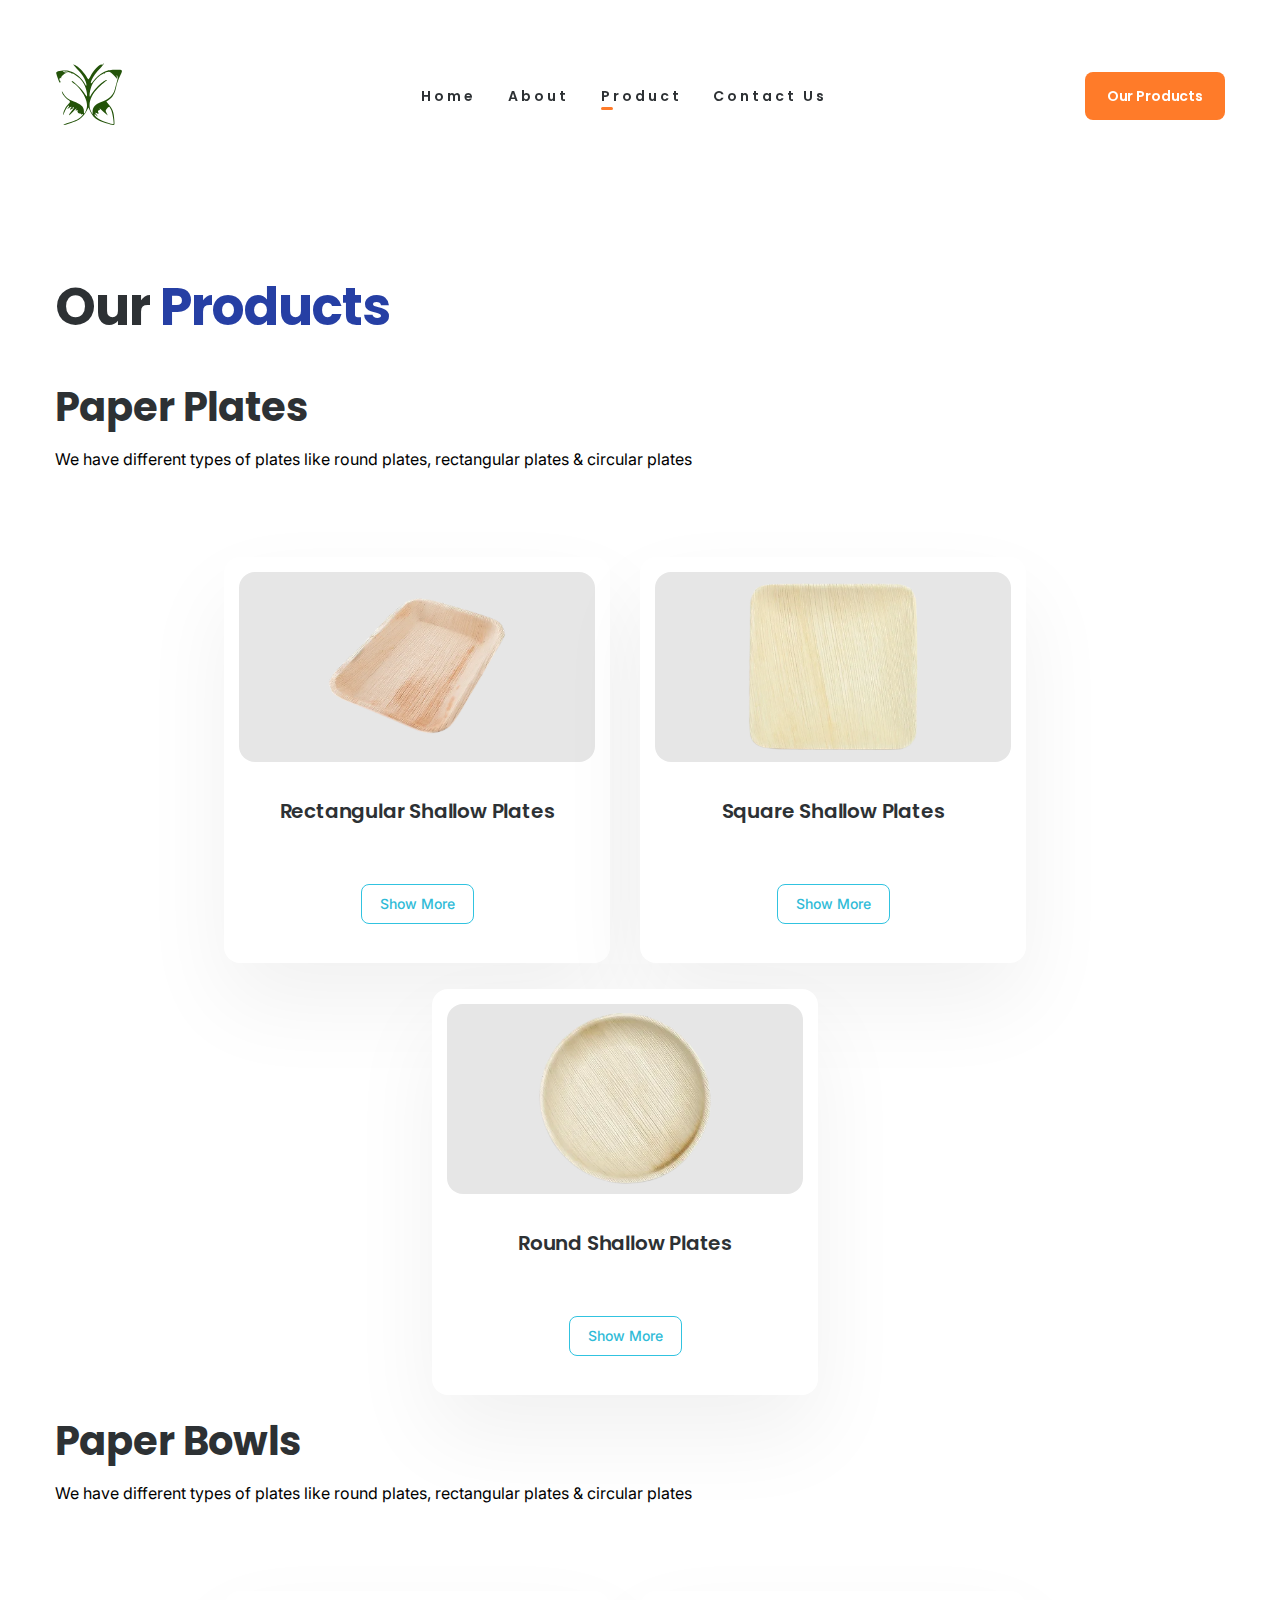
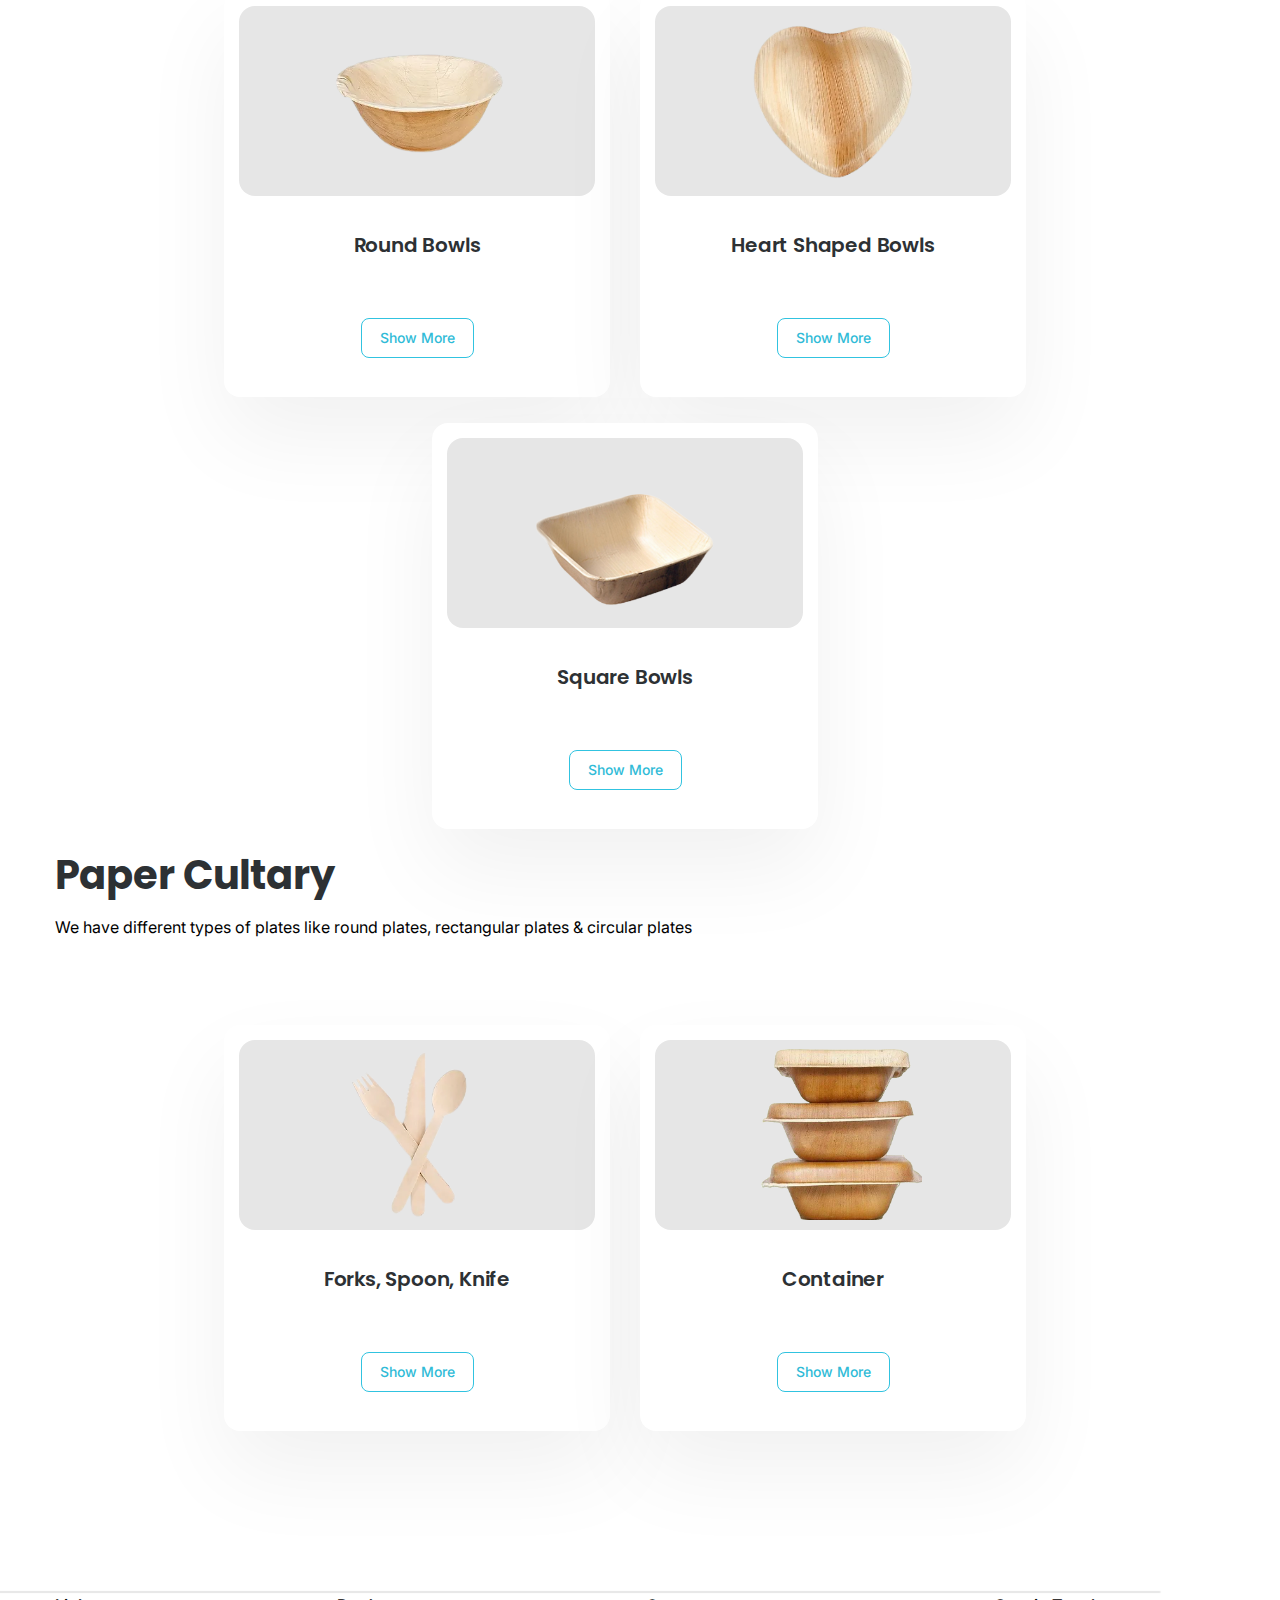
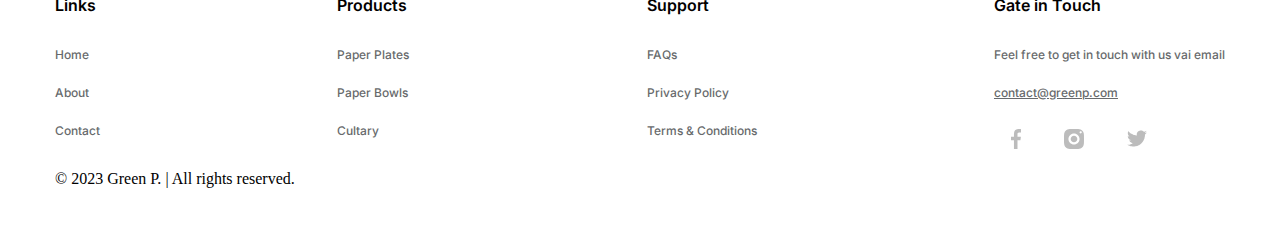
<file: html/products.html>
<!DOCTYPE html>
<html lang="en">

<head>
    <meta charset="UTF-8">
    <meta http-equiv="X-UA-Compatible" content="IE=edge">
    <meta name="viewport" content="width=device-width, initial-scale=1.0">
    <title>Green P | Products</title>
    <link rel="shortcut icon" href="../images/SVG/favicon.svg" type="svg">
    <link rel="stylesheet" href="../css/style.css">
</head>

<body>
    <div class="home">
        <div class="home_hero">
            <div id="home_hero_nav" class="home_hero_nav">
                <a href="../index.html" class="home_hero_nav_logo">
                    <img src="../images/SVG/logo.svg" alt="">
                    <!-- Green P -->
                    <!-- <div class="home_hero_nav_logo_back"></div> -->
                </a>
                <div class="home_hero_nav_menu">
                    <div class="home_hero_nav_menus">
                        <a href="../index.html">Home</a>
                    </div>
                    <div class="home_hero_nav_menus home_hero_nav_menus_unactive">
                        <a href="../html/about.html">About</a>
                    </div>
                    <div class="home_hero_nav_menus home_hero_nav_menus_showsub">
                        <a href="../html/products.html">Product</a>
                        <div class="home_hero_nav_menus_active"></div>

                        <div class="home_hero_nav_menus_sub">
                            <div class="home_hero_nav_menus_sub_menu">
                                <a href="../html/products/plates.html">Plates</a>
                            </div>
                            <div class="home_hero_nav_menus_sub_menu">
                                <a href="../html/products/bowls.html">Bowls</a>
                            </div>
                            <div class="home_hero_nav_menus_sub_menu">
                                <a href="../html/products/coutlary.html">Cultary</a>
                            </div>
                        </div>
                    </div>
                    <div class="home_hero_nav_menus">
                        <a href="../html/contact.html">Contact Us</a>
                    </div>
                </div>
                <div onclick="window.location.href='../html/products.html'" class="home_hero_nav_button">Our Products
                </div>
            </div>
        </div>


        <div class="about_about">
            <div class="home_hero_info_content_title">
                Our<span> Products</span>
            </div>
            <div class="home_hero_topc_info_all">
                <div class="home_hero_topc_info_title">
                    Paper Plates
                </div>
                <div class="home_hero_topc_info_desc">
                    We have different types of plates like round plates, rectangular plates & circular plates
                </div>
                <div class="prodcuts_plates">
                    <div class="prodcuts_plates_plate">
                        <div class="prodcuts_plates_plate_img">
                            <img src="../images/rectangle_plates.png" alt="">
                        </div>
                        <div class="prodcuts_plates_plate_name">
                            Rectangular Shallow Plates
                        </div>
                        <div onclick="window.location.href='../html/products/plates.html#rectangular_plates'" class="prodcuts_plates_plate_show">
                            Show More
                        </div>
                    </div>
                    <div class="prodcuts_plates_plate">
                        <div class="prodcuts_plates_plate_img">
                            <img src="../images/square_plates.png" alt="">
                        </div>
                        <div class="prodcuts_plates_plate_name">
                            Square Shallow Plates
                        </div>
                        <div onclick="window.location.href='../html/products/plates.html#square_plates'" class="prodcuts_plates_plate_show">
                            Show More
                        </div>
                    </div>
                    <div class="prodcuts_plates_plate">
                        <div class="prodcuts_plates_plate_img">
                            <img src="../images/round_plate_10.png" alt="">
                        </div>
                        <div class="prodcuts_plates_plate_name">
                            Round Shallow Plates
                        </div>
                        <div onclick="window.location.href='../html/products/plates.html#heart_plates'" class="prodcuts_plates_plate_show">
                            Show More
                        </div>
                    </div>
                </div>
            </div>
            <div class="home_hero_topc_info_all">
                <div class="home_hero_topc_info_title">
                    Paper Bowls
                </div>
                <div class="home_hero_topc_info_desc">
                    We have different types of plates like round plates, rectangular plates & circular plates
                </div>
                <div class="prodcuts_plates">
                    <div class="prodcuts_plates_plate">
                        <div class="prodcuts_plates_plate_img">
                            <img src="../images/round_bowl.png" alt="">
                        </div>
                        <div class="prodcuts_plates_plate_name">
                            Round Bowls
                        </div>
                        <div class="prodcuts_plates_plate_show" onclick="window.location.href='../html/products/bowls.html#round_bowl'">
                            Show More
                        </div>
                    </div>
                    <div class="prodcuts_plates_plate">
                        <div class="prodcuts_plates_plate_img">
                            <img src="../images/heart_plates.png" alt="">
                        </div>
                        <div class="prodcuts_plates_plate_name">
                            Heart Shaped Bowls
                        </div>
                        <div class="prodcuts_plates_plate_show" onclick="window.location.href='../html/products/bowls.html#heart_bowl'">
                            Show More
                        </div>
                    </div>
                    <div class="prodcuts_plates_plate">
                        <div class="prodcuts_plates_plate_img">
                            <img src="../images/square_bowl.png" alt="">
                        </div>
                        <div class="prodcuts_plates_plate_name">
                            Square Bowls
                        </div>
                        <div class="prodcuts_plates_plate_show" onclick="window.location.href='../html/products/bowls.html#square_bowl'">
                            Show More
                        </div>
                    </div>
                </div>
            </div>
            <div class="home_hero_topc_info_all">
                <div class="home_hero_topc_info_title">
                    Paper Cultary
                </div>
                <div class="home_hero_topc_info_desc">
                    We have different types of plates like round plates, rectangular plates & circular plates
                </div>
                <div class="prodcuts_plates">
                    <div class="prodcuts_plates_plate">
                        <div class="prodcuts_plates_plate_img">
                            <img src="../images/fork.png" alt="">
                        </div>
                        <div class="prodcuts_plates_plate_name">
                            Forks, Spoon, Knife
                        </div>
                        <div class="prodcuts_plates_plate_show" onclick="window.location.href='../html/products/coutlary.html#forks'">
                            Show More
                        </div>
                    </div>
                    <div class="prodcuts_plates_plate">
                        <div class="prodcuts_plates_plate_img">
                            <img src="../images/container.png" alt="">
                        </div>
                        <div class="prodcuts_plates_plate_name">
                            Container
                        </div>
                        <div class="prodcuts_plates_plate_show" onclick="window.location.href='../html/products/coutlary.html#containers'" >
                            Show More
                        </div>
                    </div>
                </div>
            </div>
        </div>


        <footer class="home_footer">
            <div class="home_footer_shadwo"></div>
            <div class="home_footer_main">
                <div class="home_footer_main_links">
                    <div class="home_footer_main_links_link_b">Links</div>
                    <div class="home_footer_main_links_link">Home</div>
                    <div class="home_footer_main_links_link">About</div>
                    <div class="home_footer_main_links_link">Contact</div>
                </div>
                <div class="home_footer_main_links">
                    <div class="home_footer_main_links_link_b">Products</div>
                    <div class="home_footer_main_links_link">Paper Plates</div>
                    <div class="home_footer_main_links_link">Paper Bowls</div>
                    <div class="home_footer_main_links_link">Cultary</div>
                </div>
                <div class="home_footer_main_links">
                    <div class="home_footer_main_links_link_b">Support</div>
                    <div class="home_footer_main_links_link">FAQs</div>
                    <div class="home_footer_main_links_link">Privacy Policy</div>
                    <div class="home_footer_main_links_link">Terms & Conditions</div>
                </div>
                <div class="home_footer_main_links">
                    <div class="home_footer_main_links_link_b">Gate in Touch</div>
                    <div class="home_footer_main_links_link">Feel free to get in touch with us vai email</div>
                    <div class="home_footer_main_links_link" style="text-decoration: underline;">contact@greenp.com
                    </div>
                    <div class="home_hero_nav_menu_social">
                        <div class="home_hero_nav_menu_social_social">
                            <svg width="10" height="20" viewBox="0 0 6 12" fill="none"
                                xmlns="http://www.w3.org/2000/svg">
                                <path class="home_hero_nav_menu_social_social_svg"
                                    d="M3.8946 12V6.79818H5.66358L5.92842 4.57604H3.89454V3.15731C3.89454 2.51396 4.05966 2.07554 4.91244 2.07554L6 2.07499V0.087552C5.8119 0.060516 5.16624 0 4.41522 0C2.84706 0 1.77352 1.03554 1.77352 2.93731V4.57604H0V6.79818H1.77352V11.9999L3.8946 12Z"
                                    fill="#BCBCBC" />
                            </svg>
                        </div>
                        <div class="home_hero_nav_menu_social_social">
                            <svg width="20" height="20" viewBox="0 0 12 12" fill="none"
                                xmlns="http://www.w3.org/2000/svg">
                                <path class="home_hero_nav_menu_social_social_svg" fill-rule="evenodd"
                                    clip-rule="evenodd"
                                    d="M2.07003 0.315027C2.45122 0.166707 2.8877 0.0654267 3.52646 0.0363334C4.16657 0.00676674 4.37125 0 6.00073 0C7.6302 0 7.83473 0.00724674 8.47447 0.0363334C9.1128 0.0649467 9.549 0.166707 9.93093 0.315027C10.325 0.468193 10.6599 0.673153 10.9933 1.00709C11.3268 1.34103 11.5319 1.67544 11.6855 2.06995C11.8338 2.45112 11.9351 2.88753 11.9641 3.52632C11.9932 4.16607 12 4.37059 12 6C12 7.6294 11.9932 7.83347 11.9641 8.47367C11.9355 9.1124 11.8338 9.54867 11.6855 9.93007C11.5319 10.3245 11.3273 10.6595 10.9933 10.9929C10.6594 11.3263 10.325 11.5314 9.93047 11.685C9.549 11.8333 9.1128 11.9346 8.474 11.9637C7.83427 11.9932 7.62973 12 6.00027 12C4.37077 12 4.16657 11.9927 3.52646 11.9637C2.8877 11.9346 2.45194 11.8333 2.07003 11.685C1.67527 11.5314 1.34103 11.3262 1.00713 10.9929C0.673227 10.6597 0.468213 10.3245 0.315033 9.93007C0.166713 9.54867 0.0654267 9.11247 0.0363401 8.47367C0.00676674 7.83393 0 7.6294 0 6C0 4.37059 0.00676674 4.16607 0.0363401 3.52632C0.0654267 2.88759 0.166713 2.45136 0.315033 2.06995C0.468213 1.6752 0.67318 1.34049 1.00713 1.00709C1.34108 0.67368 1.67527 0.468193 2.07003 0.315027ZM5.99967 4C4.89527 4 4 4.89547 4 6C4 7.10453 4.89527 8 5.99967 8C7.10433 8 8 7.10433 8 6C8 4.89567 7.10433 4 5.99967 4ZM2.66667 6C2.66667 4.15936 4.15859 2.66667 5.99967 2.66667C7.84053 2.66667 9.33333 4.15915 9.33333 6C9.33333 7.84087 7.84053 9.33333 5.99967 9.33333C4.15859 9.33333 2.66667 7.84067 2.66667 6ZM10 2.66667C10.3682 2.66667 10.6667 2.36819 10.6667 2C10.6667 1.63181 10.3682 1.33333 10 1.33333C9.6318 1.33333 9.33333 1.63181 9.33333 2C9.33333 2.36819 9.6318 2.66667 10 2.66667Z"
                                    fill="#BCBCBC" />
                            </svg>

                        </div>
                        <div class="home_hero_nav_menu_social_social">
                            <svg width="20" height="17" viewBox="0 0 15 12" fill="none"
                                xmlns="http://www.w3.org/2000/svg">
                                <path class="home_hero_nav_menu_social_social_svg"
                                    d="M10.0226 0.00266254V0H10.7259L10.9829 0.0506101C11.1542 0.0834676 11.3098 0.126525 11.4495 0.179797C11.5893 0.233077 11.7245 0.29523 11.8552 0.366262C11.986 0.437287 12.1046 0.509663 12.2111 0.58335C12.3165 0.656168 12.4112 0.73341 12.4951 0.815093C12.578 0.897668 12.7074 0.918983 12.8832 0.879022C13.0591 0.83907 13.2485 0.78357 13.4513 0.712545C13.6542 0.641512 13.8548 0.5616 14.0532 0.472808C14.2516 0.384015 14.3724 0.327638 14.4157 0.30366C14.458 0.278813 14.4806 0.265493 14.4833 0.263708L14.486 0.25971L14.4995 0.25305L14.5131 0.24639L14.5266 0.23973L14.5401 0.233078L14.5428 0.22908L14.5469 0.226417L14.551 0.223755L14.5537 0.219758L14.5672 0.21576L14.5807 0.213098L14.578 0.233078L14.5739 0.25305L14.5672 0.27303L14.5604 0.29301L14.5537 0.30633L14.5469 0.319642L14.5401 0.339622C14.5356 0.352942 14.5311 0.370695 14.5266 0.392895C14.5221 0.415102 14.4793 0.50388 14.3981 0.659265C14.317 0.814658 14.2155 0.972255 14.0938 1.13207C13.9721 1.2919 13.8629 1.41265 13.7665 1.49434C13.6691 1.57691 13.6046 1.63462 13.5731 1.66748C13.5415 1.70122 13.5031 1.73229 13.4581 1.76071L13.3904 1.80466L13.3769 1.81132L13.3634 1.81798L13.3607 1.82197L13.3566 1.82464L13.3526 1.8273L13.3499 1.8313L13.3363 1.83796L13.3228 1.84462L13.3202 1.84861L13.316 1.85128L13.312 1.85394L13.3093 1.85794L13.3066 1.86193L13.3025 1.8646L13.2985 1.86726L13.2958 1.87126H13.3634L13.7421 1.79135C13.9946 1.73807 14.2358 1.6737 14.4657 1.59823L14.8309 1.47835L14.8715 1.46504L14.8918 1.45838L14.9053 1.45172L14.9188 1.44506L14.9324 1.4384L14.9459 1.43174L14.9729 1.42774L15 1.42508V1.45172L14.9932 1.45438L14.9865 1.45838L14.9838 1.46237L14.9797 1.46504L14.9756 1.46771L14.9729 1.47169L14.9702 1.47569L14.9662 1.47835L14.9621 1.48102L14.9594 1.48502L14.9567 1.48901L14.9527 1.49168L14.9459 1.50499L14.9391 1.51831L14.9351 1.52098C14.9333 1.52364 14.876 1.59911 14.7633 1.7474C14.6506 1.89656 14.5898 1.97202 14.5807 1.97381C14.5717 1.97647 14.5591 1.98979 14.5428 2.01376C14.5275 2.03861 14.432 2.13763 14.2561 2.31076C14.0803 2.48391 13.9081 2.63795 13.7394 2.77292C13.5699 2.90877 13.4843 3.07569 13.4825 3.2737C13.4798 3.47081 13.4693 3.69368 13.4513 3.94229C13.4333 4.1909 13.3995 4.45949 13.3499 4.74802C13.3003 5.03662 13.2236 5.36295 13.1199 5.727C13.0163 6.09097 12.89 6.44617 12.7412 6.79245C12.5924 7.13872 12.4369 7.44952 12.2746 7.72477C12.1123 8.00002 11.9635 8.23305 11.8282 8.424C11.693 8.61487 11.5555 8.79465 11.4157 8.9634C11.2759 9.13207 11.0992 9.32213 10.8855 9.5334C10.6708 9.74385 10.5537 9.85927 10.5338 9.87967C10.5131 9.89925 10.4247 9.97207 10.2687 10.0981C10.1136 10.225 9.9468 10.352 9.76822 10.479C9.59062 10.6051 9.42743 10.7103 9.27863 10.7947C9.12982 10.8791 8.95043 10.9754 8.74027 11.0837C8.5311 11.1929 8.30475 11.2941 8.0613 11.3873C7.81785 11.4805 7.5609 11.5672 7.29037 11.647C7.01985 11.727 6.75833 11.7891 6.50588 11.8335C6.25343 11.8779 5.96709 11.9156 5.64698 11.9468L5.16682 11.9933V12H4.28764V11.9933L4.17268 11.9867C4.09604 11.9822 4.03292 11.9778 3.98332 11.9734C3.93373 11.969 3.74662 11.9445 3.422 11.9001C3.09739 11.8557 2.84266 11.8113 2.6578 11.7669C2.47296 11.7225 2.19793 11.6382 1.83273 11.5139C1.46754 11.3896 1.1551 11.264 0.895403 11.137C0.636615 11.0109 0.474308 10.931 0.408473 10.8972C0.343553 10.8644 0.270518 10.8236 0.18936 10.7747L0.0676274 10.7015L0.064935 10.6975L0.0608625 10.6948L0.0568051 10.6922L0.054105 10.6881L0.040575 10.6815L0.0270526 10.6748L0.02436 10.6708L0.0202875 10.6681L0.01623 10.6655L0.0135224 10.6615L0.0108376 10.6575L0.00676507 10.6548H0V10.6282L0.0135224 10.6309L0.0270526 10.6348L0.0879149 10.6415C0.128497 10.6459 0.238958 10.6526 0.419295 10.6615C0.599648 10.6704 0.79125 10.6704 0.99414 10.6615C1.19702 10.6526 1.40443 10.6326 1.61632 10.6016C1.82823 10.5705 2.07845 10.5172 2.367 10.4417C2.65556 10.3663 2.92066 10.2766 3.16232 10.1727C3.40308 10.0679 3.57439 9.98978 3.6763 9.93833C3.77729 9.8877 3.93148 9.79357 4.13887 9.65595L4.44995 9.44948L4.45266 9.4455L4.45672 9.44287L4.46079 9.44018L4.46348 9.4362L4.46618 9.43215L4.47024 9.42953L4.47431 9.42682L4.47701 9.42285L4.49053 9.41887L4.50406 9.41617L4.50676 9.4029L4.51082 9.38955L4.5149 9.38692L4.51758 9.38288L4.40938 9.37627C4.33724 9.37185 4.26736 9.36735 4.19973 9.36292C4.1321 9.3585 4.02616 9.33855 3.88187 9.303C3.73761 9.26745 3.58207 9.2142 3.41524 9.14318C3.24843 9.07215 3.08611 8.98777 2.92831 8.89013C2.77052 8.79248 2.65645 8.71117 2.58611 8.64637C2.51669 8.58247 2.42651 8.49187 2.3156 8.37473C2.20559 8.2566 2.11001 8.1354 2.02886 8.01113C1.9477 7.88678 1.87015 7.74337 1.79623 7.58092L1.68395 7.33853L1.67719 7.3185L1.67042 7.29855L1.66636 7.28528L1.66366 7.27192L1.68395 7.27455L1.70424 7.2786L1.85302 7.29855C1.95222 7.3119 2.10776 7.31632 2.31966 7.3119C2.53156 7.30748 2.67808 7.29855 2.75924 7.28528C2.8404 7.27193 2.89 7.263 2.90803 7.25857L2.93508 7.25198L2.96889 7.2453L3.00271 7.23862L3.00541 7.23465L3.00946 7.23195L3.01354 7.22933L3.01623 7.22528L2.98918 7.21867L2.96213 7.212L2.93508 7.20532L2.90803 7.19865L2.88098 7.19198C2.86295 7.18755 2.83139 7.1787 2.7863 7.16535C2.74121 7.15207 2.61948 7.10325 2.4211 7.01887C2.22273 6.9345 2.06493 6.85238 1.9477 6.7725C1.83018 6.69232 1.71813 6.60465 1.61226 6.51008C1.50677 6.41423 1.3909 6.29077 1.26465 6.13987C1.13842 5.9889 1.02571 5.81355 0.926512 5.61375C0.827325 5.41395 0.752932 5.22308 0.703335 5.04105C0.65394 4.86007 0.621345 4.67513 0.605963 4.48835L0.581603 4.20865L0.595132 4.21132L0.608655 4.21532L0.622185 4.22198L0.635707 4.22863L0.64923 4.2353L0.66276 4.24195L0.872407 4.33518C1.01218 4.39734 1.18576 4.45061 1.39315 4.495C1.60055 4.53937 1.72453 4.56382 1.7651 4.56825L1.82597 4.57493H1.9477L1.94501 4.57095L1.94094 4.56825L1.93688 4.56562L1.93417 4.56157L1.93148 4.5576L1.92741 4.55498L1.92335 4.55228L1.92065 4.5483L1.90712 4.54163L1.8936 4.53495L1.89091 4.53097L1.88683 4.52827L1.88278 4.52565L1.88007 4.52168L1.86655 4.515L1.85302 4.50832L1.85033 4.50435C1.84763 4.50255 1.80884 4.47413 1.73399 4.41909C1.66005 4.36316 1.58251 4.2908 1.50135 4.20199C1.4202 4.1132 1.33904 4.01997 1.25789 3.92231C1.17659 3.82442 1.10417 3.71969 1.04148 3.60932C0.978367 3.49834 0.911633 3.35715 0.841298 3.1858C0.77187 3.01532 0.719122 2.84351 0.683047 2.67037C0.646987 2.49722 0.6267 2.32631 0.622185 2.1576C0.617678 1.9889 0.622185 1.84462 0.635707 1.72475C0.64923 1.60488 0.676283 1.46948 0.716865 1.31854C0.75744 1.16759 0.81606 1.00778 0.892695 0.83907L1.00766 0.586013L1.01443 0.56604L1.02119 0.54606L1.02526 0.543398L1.02795 0.5394L1.03066 0.535403L1.03472 0.53274L1.03879 0.535403L1.04148 0.5394L1.04419 0.543398L1.04824 0.54606L1.05231 0.548722L1.055 0.55272L1.05771 0.556718L1.06177 0.55938L1.06853 0.5727L1.07529 0.586013L1.07936 0.588683L1.08205 0.592672L1.26465 0.79245C1.38638 0.925635 1.53066 1.07437 1.69747 1.23863C1.8643 1.40288 1.95672 1.48812 1.97475 1.49434C1.99279 1.50144 2.01533 1.52185 2.04238 1.55561C2.06943 1.58846 2.15961 1.66704 2.31289 1.79135C2.46619 1.91564 2.66682 2.05994 2.91479 2.22419C3.16277 2.38845 3.43778 2.5505 3.73985 2.71032C4.04194 2.87015 4.36655 3.01442 4.71371 3.14317C5.06087 3.27193 5.30433 3.35627 5.44409 3.39623C5.58387 3.43619 5.82281 3.48723 6.16095 3.54939C6.49912 3.61155 6.75382 3.6515 6.92512 3.66925C7.0965 3.68701 7.21373 3.69722 7.2768 3.69989L7.37152 3.70255L7.36882 3.68257L7.36478 3.6626L7.3377 3.49612C7.31962 3.38513 7.31063 3.22975 7.31063 3.02997C7.31063 2.83019 7.32645 2.64596 7.35795 2.47725C7.38953 2.30854 7.43692 2.13763 7.5 1.96448C7.56315 1.79134 7.62488 1.65238 7.68532 1.54762C7.7466 1.44373 7.82685 1.3252 7.92607 1.19201C8.02522 1.05882 8.15378 0.921202 8.31157 0.779137C8.46937 0.637065 8.64968 0.51054 8.85255 0.399555C9.05542 0.28857 9.24255 0.20421 9.41385 0.146505C9.58523 0.0887926 9.72952 0.0510527 9.84667 0.0333002C9.9639 0.0155402 10.0226 0.00532504 10.0226 0.00266254Z"
                                    fill="#BCBCBC" />
                            </svg>

                        </div>
                    </div>
                </div>
            </div>
            <div class="home_footer_copy">
                © 2023 Green P. <span>|</span> <span>All rights reserved.</span>
            </div>
            <!-- <div class="home_footer_nav">
                <div class="home_hero_nav_logo">Green P</div>
                <div class="home_hero_nav_menu">
                    <div class="home_hero_nav_menus">
                        <a href="#">Home</a>
                        <div class="home_hero_nav_menus_active"></div>
                    </div>
                    <div class="home_hero_nav_menus">
                        <a href="#">About</a>
                    </div>
                    <div class="home_hero_nav_menus">
                        <a href="#">Product</a>
                    </div>
                    <div class="home_hero_nav_menus">
                        <a href="#">Contact Us</a>
                    </div>
                </div>
                <div class="home_hero_nav_menu_social">
                    <div class="home_hero_nav_menu_social_social">
                        <svg width="10" height="20" viewBox="0 0 6 12" fill="none" xmlns="http://www.w3.org/2000/svg">
                            <path class="home_hero_nav_menu_social_social_svg"
                                d="M3.8946 12V6.79818H5.66358L5.92842 4.57604H3.89454V3.15731C3.89454 2.51396 4.05966 2.07554 4.91244 2.07554L6 2.07499V0.087552C5.8119 0.060516 5.16624 0 4.41522 0C2.84706 0 1.77352 1.03554 1.77352 2.93731V4.57604H0V6.79818H1.77352V11.9999L3.8946 12Z"
                                fill="#BCBCBC" />
                        </svg>
                    </div>
                    <div class="home_hero_nav_menu_social_social">
                        <svg width="20" height="20" viewBox="0 0 12 12" fill="none" xmlns="http://www.w3.org/2000/svg">
                            <path class="home_hero_nav_menu_social_social_svg" fill-rule="evenodd" clip-rule="evenodd"
                                d="M2.07003 0.315027C2.45122 0.166707 2.8877 0.0654267 3.52646 0.0363334C4.16657 0.00676674 4.37125 0 6.00073 0C7.6302 0 7.83473 0.00724674 8.47447 0.0363334C9.1128 0.0649467 9.549 0.166707 9.93093 0.315027C10.325 0.468193 10.6599 0.673153 10.9933 1.00709C11.3268 1.34103 11.5319 1.67544 11.6855 2.06995C11.8338 2.45112 11.9351 2.88753 11.9641 3.52632C11.9932 4.16607 12 4.37059 12 6C12 7.6294 11.9932 7.83347 11.9641 8.47367C11.9355 9.1124 11.8338 9.54867 11.6855 9.93007C11.5319 10.3245 11.3273 10.6595 10.9933 10.9929C10.6594 11.3263 10.325 11.5314 9.93047 11.685C9.549 11.8333 9.1128 11.9346 8.474 11.9637C7.83427 11.9932 7.62973 12 6.00027 12C4.37077 12 4.16657 11.9927 3.52646 11.9637C2.8877 11.9346 2.45194 11.8333 2.07003 11.685C1.67527 11.5314 1.34103 11.3262 1.00713 10.9929C0.673227 10.6597 0.468213 10.3245 0.315033 9.93007C0.166713 9.54867 0.0654267 9.11247 0.0363401 8.47367C0.00676674 7.83393 0 7.6294 0 6C0 4.37059 0.00676674 4.16607 0.0363401 3.52632C0.0654267 2.88759 0.166713 2.45136 0.315033 2.06995C0.468213 1.6752 0.67318 1.34049 1.00713 1.00709C1.34108 0.67368 1.67527 0.468193 2.07003 0.315027ZM5.99967 4C4.89527 4 4 4.89547 4 6C4 7.10453 4.89527 8 5.99967 8C7.10433 8 8 7.10433 8 6C8 4.89567 7.10433 4 5.99967 4ZM2.66667 6C2.66667 4.15936 4.15859 2.66667 5.99967 2.66667C7.84053 2.66667 9.33333 4.15915 9.33333 6C9.33333 7.84087 7.84053 9.33333 5.99967 9.33333C4.15859 9.33333 2.66667 7.84067 2.66667 6ZM10 2.66667C10.3682 2.66667 10.6667 2.36819 10.6667 2C10.6667 1.63181 10.3682 1.33333 10 1.33333C9.6318 1.33333 9.33333 1.63181 9.33333 2C9.33333 2.36819 9.6318 2.66667 10 2.66667Z"
                                fill="#BCBCBC" />
                        </svg>

                    </div>
                    <div class="home_hero_nav_menu_social_social">
                        <svg width="20" height="17" viewBox="0 0 15 12" fill="none" xmlns="http://www.w3.org/2000/svg">
                            <path class="home_hero_nav_menu_social_social_svg"
                                d="M10.0226 0.00266254V0H10.7259L10.9829 0.0506101C11.1542 0.0834676 11.3098 0.126525 11.4495 0.179797C11.5893 0.233077 11.7245 0.29523 11.8552 0.366262C11.986 0.437287 12.1046 0.509663 12.2111 0.58335C12.3165 0.656168 12.4112 0.73341 12.4951 0.815093C12.578 0.897668 12.7074 0.918983 12.8832 0.879022C13.0591 0.83907 13.2485 0.78357 13.4513 0.712545C13.6542 0.641512 13.8548 0.5616 14.0532 0.472808C14.2516 0.384015 14.3724 0.327638 14.4157 0.30366C14.458 0.278813 14.4806 0.265493 14.4833 0.263708L14.486 0.25971L14.4995 0.25305L14.5131 0.24639L14.5266 0.23973L14.5401 0.233078L14.5428 0.22908L14.5469 0.226417L14.551 0.223755L14.5537 0.219758L14.5672 0.21576L14.5807 0.213098L14.578 0.233078L14.5739 0.25305L14.5672 0.27303L14.5604 0.29301L14.5537 0.30633L14.5469 0.319642L14.5401 0.339622C14.5356 0.352942 14.5311 0.370695 14.5266 0.392895C14.5221 0.415102 14.4793 0.50388 14.3981 0.659265C14.317 0.814658 14.2155 0.972255 14.0938 1.13207C13.9721 1.2919 13.8629 1.41265 13.7665 1.49434C13.6691 1.57691 13.6046 1.63462 13.5731 1.66748C13.5415 1.70122 13.5031 1.73229 13.4581 1.76071L13.3904 1.80466L13.3769 1.81132L13.3634 1.81798L13.3607 1.82197L13.3566 1.82464L13.3526 1.8273L13.3499 1.8313L13.3363 1.83796L13.3228 1.84462L13.3202 1.84861L13.316 1.85128L13.312 1.85394L13.3093 1.85794L13.3066 1.86193L13.3025 1.8646L13.2985 1.86726L13.2958 1.87126H13.3634L13.7421 1.79135C13.9946 1.73807 14.2358 1.6737 14.4657 1.59823L14.8309 1.47835L14.8715 1.46504L14.8918 1.45838L14.9053 1.45172L14.9188 1.44506L14.9324 1.4384L14.9459 1.43174L14.9729 1.42774L15 1.42508V1.45172L14.9932 1.45438L14.9865 1.45838L14.9838 1.46237L14.9797 1.46504L14.9756 1.46771L14.9729 1.47169L14.9702 1.47569L14.9662 1.47835L14.9621 1.48102L14.9594 1.48502L14.9567 1.48901L14.9527 1.49168L14.9459 1.50499L14.9391 1.51831L14.9351 1.52098C14.9333 1.52364 14.876 1.59911 14.7633 1.7474C14.6506 1.89656 14.5898 1.97202 14.5807 1.97381C14.5717 1.97647 14.5591 1.98979 14.5428 2.01376C14.5275 2.03861 14.432 2.13763 14.2561 2.31076C14.0803 2.48391 13.9081 2.63795 13.7394 2.77292C13.5699 2.90877 13.4843 3.07569 13.4825 3.2737C13.4798 3.47081 13.4693 3.69368 13.4513 3.94229C13.4333 4.1909 13.3995 4.45949 13.3499 4.74802C13.3003 5.03662 13.2236 5.36295 13.1199 5.727C13.0163 6.09097 12.89 6.44617 12.7412 6.79245C12.5924 7.13872 12.4369 7.44952 12.2746 7.72477C12.1123 8.00002 11.9635 8.23305 11.8282 8.424C11.693 8.61487 11.5555 8.79465 11.4157 8.9634C11.2759 9.13207 11.0992 9.32213 10.8855 9.5334C10.6708 9.74385 10.5537 9.85927 10.5338 9.87967C10.5131 9.89925 10.4247 9.97207 10.2687 10.0981C10.1136 10.225 9.9468 10.352 9.76822 10.479C9.59062 10.6051 9.42743 10.7103 9.27863 10.7947C9.12982 10.8791 8.95043 10.9754 8.74027 11.0837C8.5311 11.1929 8.30475 11.2941 8.0613 11.3873C7.81785 11.4805 7.5609 11.5672 7.29037 11.647C7.01985 11.727 6.75833 11.7891 6.50588 11.8335C6.25343 11.8779 5.96709 11.9156 5.64698 11.9468L5.16682 11.9933V12H4.28764V11.9933L4.17268 11.9867C4.09604 11.9822 4.03292 11.9778 3.98332 11.9734C3.93373 11.969 3.74662 11.9445 3.422 11.9001C3.09739 11.8557 2.84266 11.8113 2.6578 11.7669C2.47296 11.7225 2.19793 11.6382 1.83273 11.5139C1.46754 11.3896 1.1551 11.264 0.895403 11.137C0.636615 11.0109 0.474308 10.931 0.408473 10.8972C0.343553 10.8644 0.270518 10.8236 0.18936 10.7747L0.0676274 10.7015L0.064935 10.6975L0.0608625 10.6948L0.0568051 10.6922L0.054105 10.6881L0.040575 10.6815L0.0270526 10.6748L0.02436 10.6708L0.0202875 10.6681L0.01623 10.6655L0.0135224 10.6615L0.0108376 10.6575L0.00676507 10.6548H0V10.6282L0.0135224 10.6309L0.0270526 10.6348L0.0879149 10.6415C0.128497 10.6459 0.238958 10.6526 0.419295 10.6615C0.599648 10.6704 0.79125 10.6704 0.99414 10.6615C1.19702 10.6526 1.40443 10.6326 1.61632 10.6016C1.82823 10.5705 2.07845 10.5172 2.367 10.4417C2.65556 10.3663 2.92066 10.2766 3.16232 10.1727C3.40308 10.0679 3.57439 9.98978 3.6763 9.93833C3.77729 9.8877 3.93148 9.79357 4.13887 9.65595L4.44995 9.44948L4.45266 9.4455L4.45672 9.44287L4.46079 9.44018L4.46348 9.4362L4.46618 9.43215L4.47024 9.42953L4.47431 9.42682L4.47701 9.42285L4.49053 9.41887L4.50406 9.41617L4.50676 9.4029L4.51082 9.38955L4.5149 9.38692L4.51758 9.38288L4.40938 9.37627C4.33724 9.37185 4.26736 9.36735 4.19973 9.36292C4.1321 9.3585 4.02616 9.33855 3.88187 9.303C3.73761 9.26745 3.58207 9.2142 3.41524 9.14318C3.24843 9.07215 3.08611 8.98777 2.92831 8.89013C2.77052 8.79248 2.65645 8.71117 2.58611 8.64637C2.51669 8.58247 2.42651 8.49187 2.3156 8.37473C2.20559 8.2566 2.11001 8.1354 2.02886 8.01113C1.9477 7.88678 1.87015 7.74337 1.79623 7.58092L1.68395 7.33853L1.67719 7.3185L1.67042 7.29855L1.66636 7.28528L1.66366 7.27192L1.68395 7.27455L1.70424 7.2786L1.85302 7.29855C1.95222 7.3119 2.10776 7.31632 2.31966 7.3119C2.53156 7.30748 2.67808 7.29855 2.75924 7.28528C2.8404 7.27193 2.89 7.263 2.90803 7.25857L2.93508 7.25198L2.96889 7.2453L3.00271 7.23862L3.00541 7.23465L3.00946 7.23195L3.01354 7.22933L3.01623 7.22528L2.98918 7.21867L2.96213 7.212L2.93508 7.20532L2.90803 7.19865L2.88098 7.19198C2.86295 7.18755 2.83139 7.1787 2.7863 7.16535C2.74121 7.15207 2.61948 7.10325 2.4211 7.01887C2.22273 6.9345 2.06493 6.85238 1.9477 6.7725C1.83018 6.69232 1.71813 6.60465 1.61226 6.51008C1.50677 6.41423 1.3909 6.29077 1.26465 6.13987C1.13842 5.9889 1.02571 5.81355 0.926512 5.61375C0.827325 5.41395 0.752932 5.22308 0.703335 5.04105C0.65394 4.86007 0.621345 4.67513 0.605963 4.48835L0.581603 4.20865L0.595132 4.21132L0.608655 4.21532L0.622185 4.22198L0.635707 4.22863L0.64923 4.2353L0.66276 4.24195L0.872407 4.33518C1.01218 4.39734 1.18576 4.45061 1.39315 4.495C1.60055 4.53937 1.72453 4.56382 1.7651 4.56825L1.82597 4.57493H1.9477L1.94501 4.57095L1.94094 4.56825L1.93688 4.56562L1.93417 4.56157L1.93148 4.5576L1.92741 4.55498L1.92335 4.55228L1.92065 4.5483L1.90712 4.54163L1.8936 4.53495L1.89091 4.53097L1.88683 4.52827L1.88278 4.52565L1.88007 4.52168L1.86655 4.515L1.85302 4.50832L1.85033 4.50435C1.84763 4.50255 1.80884 4.47413 1.73399 4.41909C1.66005 4.36316 1.58251 4.2908 1.50135 4.20199C1.4202 4.1132 1.33904 4.01997 1.25789 3.92231C1.17659 3.82442 1.10417 3.71969 1.04148 3.60932C0.978367 3.49834 0.911633 3.35715 0.841298 3.1858C0.77187 3.01532 0.719122 2.84351 0.683047 2.67037C0.646987 2.49722 0.6267 2.32631 0.622185 2.1576C0.617678 1.9889 0.622185 1.84462 0.635707 1.72475C0.64923 1.60488 0.676283 1.46948 0.716865 1.31854C0.75744 1.16759 0.81606 1.00778 0.892695 0.83907L1.00766 0.586013L1.01443 0.56604L1.02119 0.54606L1.02526 0.543398L1.02795 0.5394L1.03066 0.535403L1.03472 0.53274L1.03879 0.535403L1.04148 0.5394L1.04419 0.543398L1.04824 0.54606L1.05231 0.548722L1.055 0.55272L1.05771 0.556718L1.06177 0.55938L1.06853 0.5727L1.07529 0.586013L1.07936 0.588683L1.08205 0.592672L1.26465 0.79245C1.38638 0.925635 1.53066 1.07437 1.69747 1.23863C1.8643 1.40288 1.95672 1.48812 1.97475 1.49434C1.99279 1.50144 2.01533 1.52185 2.04238 1.55561C2.06943 1.58846 2.15961 1.66704 2.31289 1.79135C2.46619 1.91564 2.66682 2.05994 2.91479 2.22419C3.16277 2.38845 3.43778 2.5505 3.73985 2.71032C4.04194 2.87015 4.36655 3.01442 4.71371 3.14317C5.06087 3.27193 5.30433 3.35627 5.44409 3.39623C5.58387 3.43619 5.82281 3.48723 6.16095 3.54939C6.49912 3.61155 6.75382 3.6515 6.92512 3.66925C7.0965 3.68701 7.21373 3.69722 7.2768 3.69989L7.37152 3.70255L7.36882 3.68257L7.36478 3.6626L7.3377 3.49612C7.31962 3.38513 7.31063 3.22975 7.31063 3.02997C7.31063 2.83019 7.32645 2.64596 7.35795 2.47725C7.38953 2.30854 7.43692 2.13763 7.5 1.96448C7.56315 1.79134 7.62488 1.65238 7.68532 1.54762C7.7466 1.44373 7.82685 1.3252 7.92607 1.19201C8.02522 1.05882 8.15378 0.921202 8.31157 0.779137C8.46937 0.637065 8.64968 0.51054 8.85255 0.399555C9.05542 0.28857 9.24255 0.20421 9.41385 0.146505C9.58523 0.0887926 9.72952 0.0510527 9.84667 0.0333002C9.9639 0.0155402 10.0226 0.00532504 10.0226 0.00266254Z"
                                fill="#BCBCBC" />
                        </svg>

                    </div>
                </div>
            </div> -->
        </footer>
    </div>
</body>

</html>
</file>
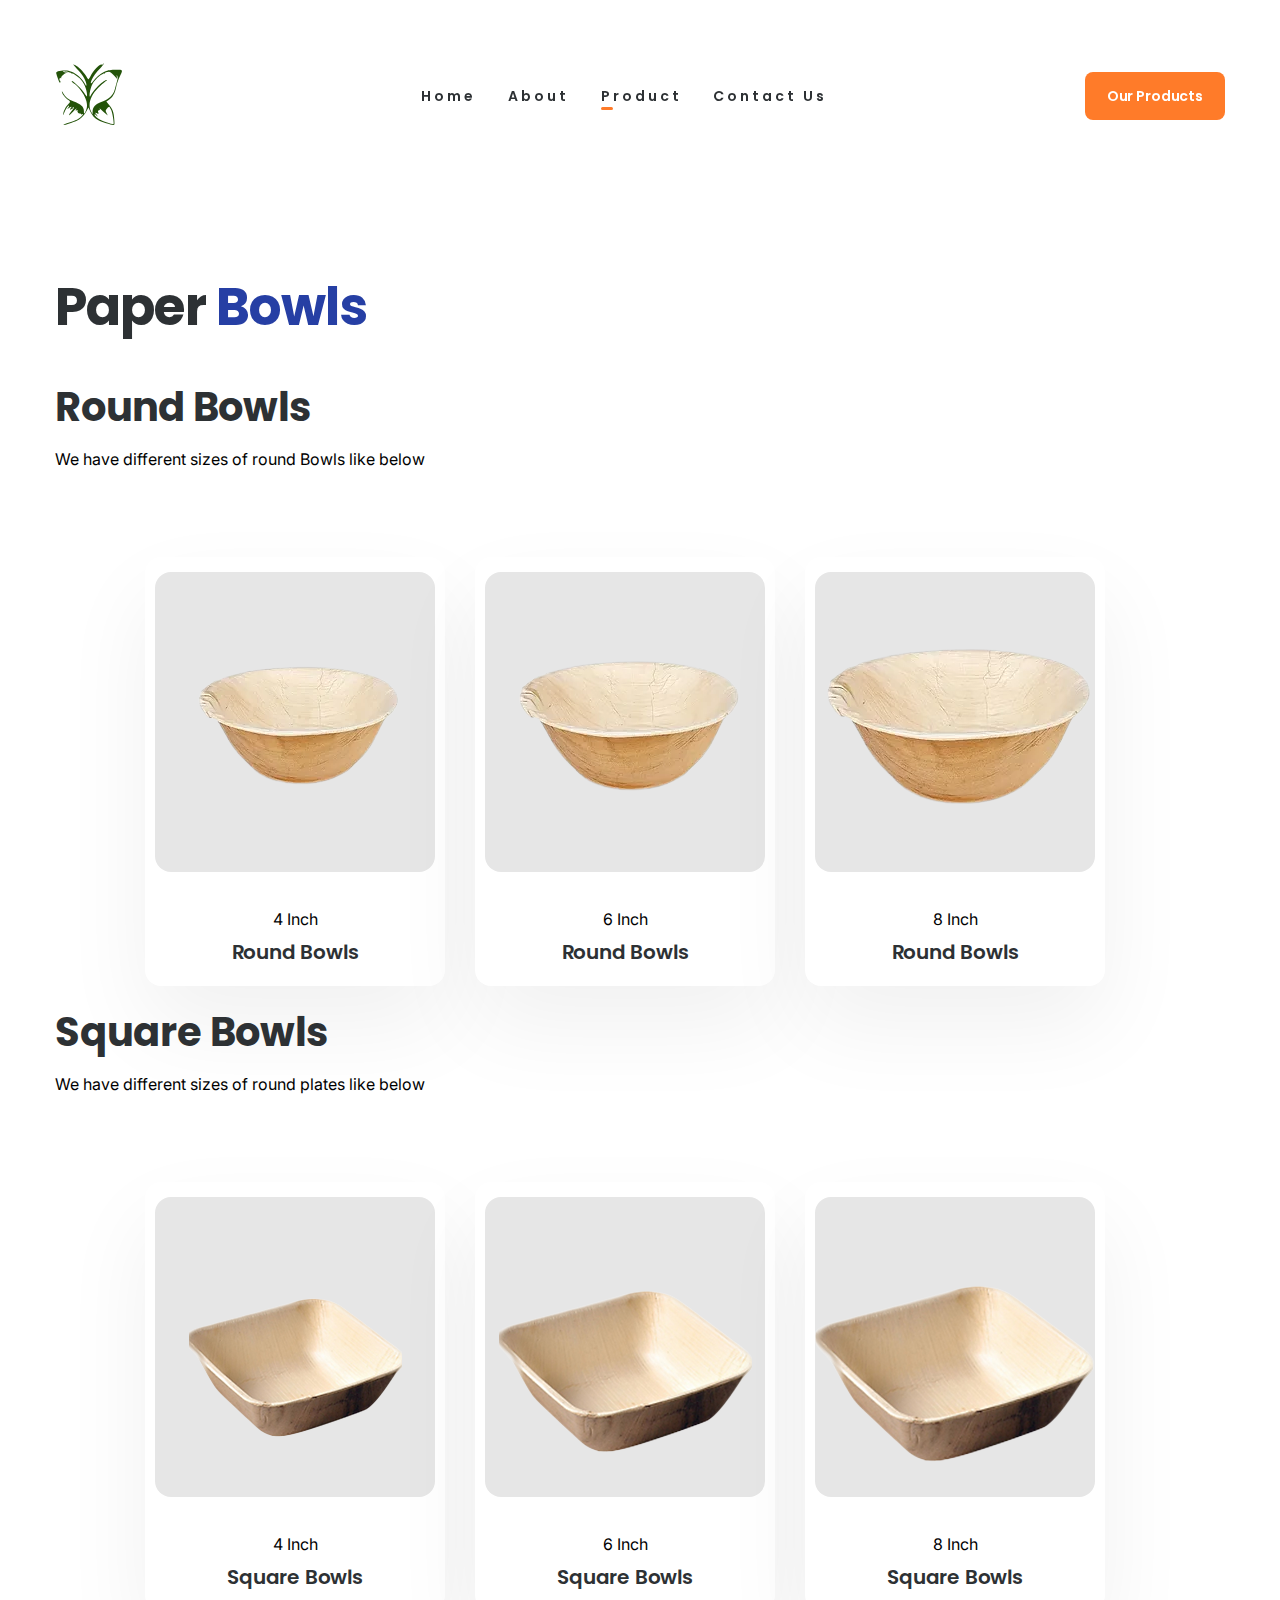
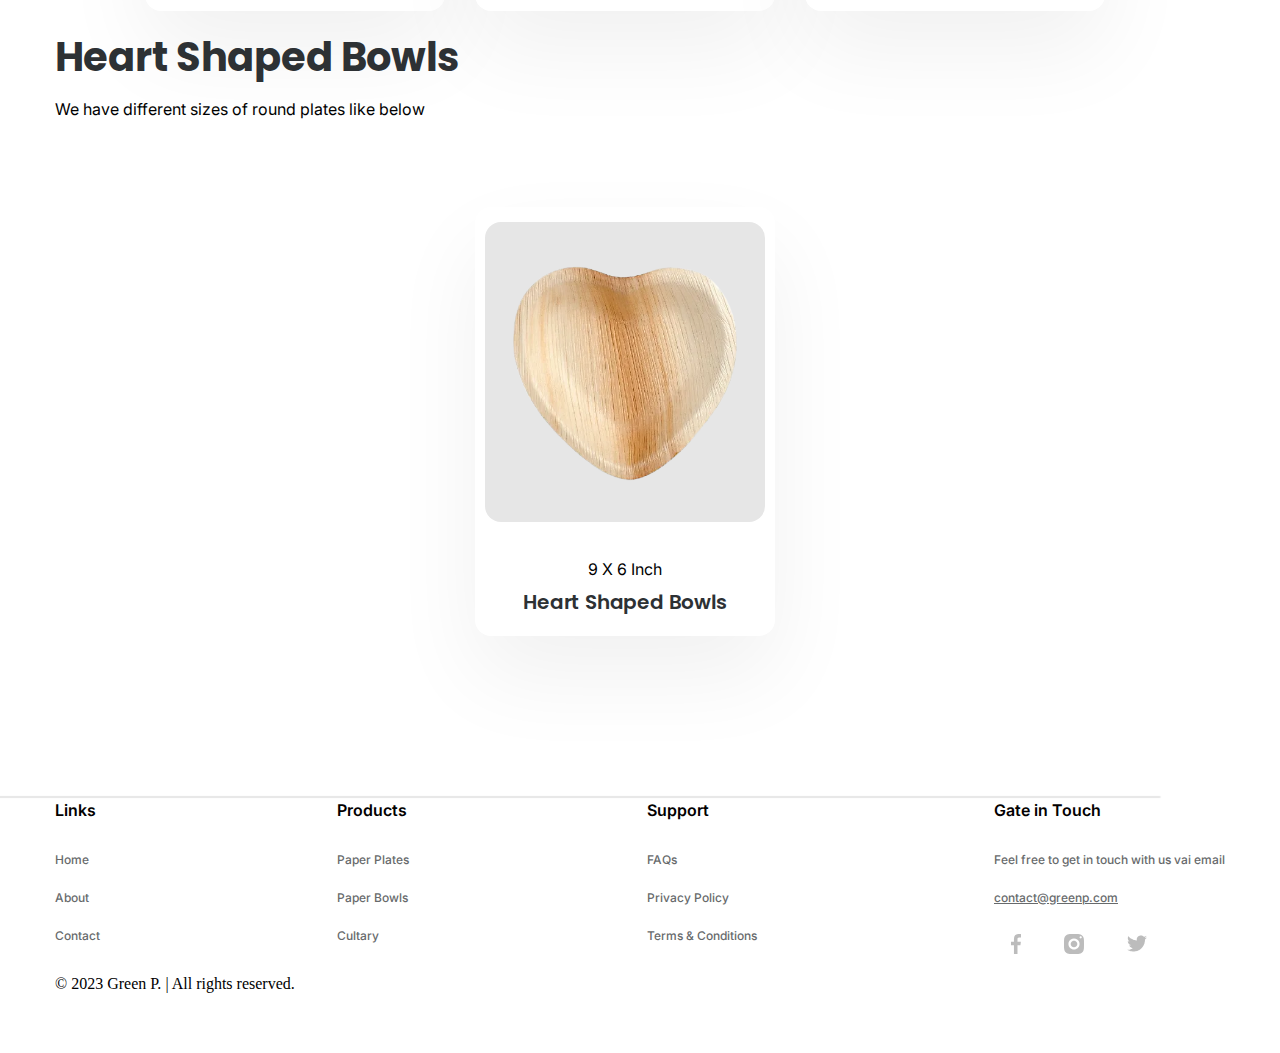
<file: html/products/bowls.html>
<!DOCTYPE html>
<html lang="en">

<head>
    <meta charset="UTF-8">
    <meta http-equiv="X-UA-Compatible" content="IE=edge">
    <meta name="viewport" content="width=device-width, initial-scale=1.0">
    <title>Gree P | Products - Bowls</title>
    <link rel="shortcut icon" href="../../images/SVG/favicon.svg" type="svg">
    <link rel="stylesheet" href="../../css/style.css">
</head>

<body>
    <div class="home">
        <div class="home_hero">
            <div id="home_hero_nav" class="home_hero_nav">
                <a href="../../index.html" class="home_hero_nav_logo">
                    <img src="../../images/SVG/logo.svg" alt="">
                    <!-- Green P -->
                    <!-- <div class="home_hero_nav_logo_back"></div> -->
                </a>
                <div class="home_hero_nav_menu">
                    <div class="home_hero_nav_menus">
                        <a href="../../index.html">Home</a>
                    </div>
                    <div class="home_hero_nav_menus home_hero_nav_menus_unactive">
                        <a href="../../html/about.html">About</a>

                    </div>
                    <div class="home_hero_nav_menus home_hero_nav_menus_showsub">
                        <a href="../../html/products.html">Product</a>
                        <div class="home_hero_nav_menus_active"></div>
                        <div class="home_hero_nav_menus_sub">
                            <div class="home_hero_nav_menus_sub_menu">
                                <a href="../../html/products/plates.html">Plates</a>
                            </div>
                            <div class="home_hero_nav_menus_sub_menu">
                                <a href="../../html/products/bowls.html">Bowls</a>
                            </div>
                            <div class="home_hero_nav_menus_sub_menu">
                                <a href="../../html/products/coutlary.html">Cultary</a>
                            </div>
                        </div>
                    </div>
                    <div class="home_hero_nav_menus">
                        <a href="../../html/contact.html">Contact Us</a>
                    </div>
                </div>
                <div onclick="window.location.href='../../html/products.html'" class="home_hero_nav_button">Our Products
                </div>
            </div>
        </div>


        <div class="about_about">
            <div class="home_hero_info_content_title">
                Paper<span> Bowls</span>
            </div>


            <div class="home_hero_topc_info_all" id="round_bowl">
                <div class="home_hero_topc_info_title">
                    Round Bowls
                </div>
                <div class="home_hero_topc_info_desc">
                    We have different sizes of round Bowls like below
                </div>
                <div class="prodcuts_plates">
                    <div class="plates_plates_plate">
                        <div class="plates_plates_plate_img">
                            <img src="../../images/paper_bowl_4.png" alt="">
                        </div>
                        <div class="plates_plates_plate_size">
                            4 Inch
                        </div>
                        <div class="plates_plates_plate_name">
                            Round Bowls
                        </div>
                    </div>
                    <div class="plates_plates_plate">
                        <div class="plates_plates_plate_img">
                            <img src="../../images/paper_bowl_6.png" alt="">
                        </div>
                        <div class="plates_plates_plate_size">
                            6 Inch
                        </div>
                        <div class="plates_plates_plate_name">
                            Round Bowls
                        </div>
                    </div>
                    <div class="plates_plates_plate">
                        <div class="plates_plates_plate_img">
                            <img src="../../images/paper_bowl_8.png" alt="">
                        </div>
                        <div class="plates_plates_plate_size">
                            8 Inch
                        </div>
                        <div class="plates_plates_plate_name">
                            Round Bowls
                        </div>
                    </div>

                </div>
            </div>

            <div class="home_hero_topc_info_all" id="square_bowl">
                <div class="home_hero_topc_info_title">
                    Square Bowls
                </div>
                <div class="home_hero_topc_info_desc">
                    We have different sizes of round plates like below
                </div>
                <div class="prodcuts_plates">
                    <div class="plates_plates_plate">
                        <div class="plates_plates_plate_img">
                            <img src="../../images/square_bowl_4.png" alt="">
                        </div>
                        <div class="plates_plates_plate_size">
                            4 Inch
                        </div>
                        <div class="plates_plates_plate_name">
                            Square Bowls
                        </div>
                    </div>
                    <div class="plates_plates_plate">
                        <div class="plates_plates_plate_img">
                            <img src="../../images/square_bowl_6.png" alt="">
                        </div>
                        <div class="plates_plates_plate_size">
                            6 Inch
                        </div>
                        <div class="plates_plates_plate_name">
                            Square Bowls </div>
                    </div>
                    <div class="plates_plates_plate">
                        <div class="plates_plates_plate_img">
                            <img src="../../images/square_bowl_8.png" alt="">
                        </div>
                        <div class="plates_plates_plate_size">
                            8 Inch
                        </div>
                        <div class="plates_plates_plate_name">
                            Square Bowls </div>
                    </div>

                </div>
            </div>
            <div class="home_hero_topc_info_all" id="heart_bowl">
                <div class="home_hero_topc_info_title">
                    Heart Shaped Bowls
                </div>
                <div class="home_hero_topc_info_desc">
                    We have different sizes of round plates like below
                </div>
                <div class="prodcuts_plates">
                    <div class="plates_plates_plate">
                        <div class="plates_plates_plate_img">
                            <img src="../../images/heart_bowl_6.5.png" alt="" style="width: 90% !important;">
                        </div>
                        <div class="plates_plates_plate_size">
                            9 X 6 Inch
                        </div>
                        <div class="plates_plates_plate_name">
                            Heart Shaped Bowls
                        </div>
                    </div>
                    <!-- <div class="plates_plates_plate">
                        <div class="plates_plates_plate_img">
                            <img src="../../images/round_plate_6.png" alt="">
                        </div>
                        <div class="plates_plates_plate_size">
                            6 Inch
                        </div>
                        <div class="plates_plates_plate_name">
                            Round Shallow Plates
                        </div>
                    </div>
                    <div class="plates_plates_plate">
                        <div class="plates_plates_plate_img">
                            <img src="../../images/round_plate_8.png" alt="">
                        </div>
                        <div class="plates_plates_plate_size">
                            8 Inch
                        </div>
                        <div class="plates_plates_plate_name">
                            Round Shallow Plates
                        </div>
                    </div>
                    <div class="plates_plates_plate">
                        <div class="plates_plates_plate_img">
                            <img src="../../images/round_plate_10.png" alt="">
                        </div>
                        <div class="plates_plates_plate_size">
                            10 Inch
                        </div>
                        <div class="plates_plates_plate_name">
                            Round Shallow Plates
                        </div>
                    </div> -->

                </div>
            </div>
        </div>



        <footer class="home_footer">
            <div class="home_footer_shadwo"></div>
            <div class="home_footer_main">
                <div class="home_footer_main_links">
                    <div class="home_footer_main_links_link_b">Links</div>
                    <div class="home_footer_main_links_link">Home</div>
                    <div class="home_footer_main_links_link">About</div>
                    <div class="home_footer_main_links_link">Contact</div>
                </div>
                <div class="home_footer_main_links">
                    <div class="home_footer_main_links_link_b">Products</div>
                    <div class="home_footer_main_links_link">Paper Plates</div>
                    <div class="home_footer_main_links_link">Paper Bowls</div>
                    <div class="home_footer_main_links_link">Cultary</div>
                </div>
                <div class="home_footer_main_links">
                    <div class="home_footer_main_links_link_b">Support</div>
                    <div class="home_footer_main_links_link">FAQs</div>
                    <div class="home_footer_main_links_link">Privacy Policy</div>
                    <div class="home_footer_main_links_link">Terms & Conditions</div>
                </div>
                <div class="home_footer_main_links">
                    <div class="home_footer_main_links_link_b">Gate in Touch</div>
                    <div class="home_footer_main_links_link">Feel free to get in touch with us vai email</div>
                    <div class="home_footer_main_links_link" style="text-decoration: underline;">contact@greenp.com
                    </div>
                    <div class="home_hero_nav_menu_social">
                        <div class="home_hero_nav_menu_social_social">
                            <svg width="10" height="20" viewBox="0 0 6 12" fill="none"
                                xmlns="http://www.w3.org/2000/svg">
                                <path class="home_hero_nav_menu_social_social_svg"
                                    d="M3.8946 12V6.79818H5.66358L5.92842 4.57604H3.89454V3.15731C3.89454 2.51396 4.05966 2.07554 4.91244 2.07554L6 2.07499V0.087552C5.8119 0.060516 5.16624 0 4.41522 0C2.84706 0 1.77352 1.03554 1.77352 2.93731V4.57604H0V6.79818H1.77352V11.9999L3.8946 12Z"
                                    fill="#BCBCBC" />
                            </svg>
                        </div>
                        <div class="home_hero_nav_menu_social_social">
                            <svg width="20" height="20" viewBox="0 0 12 12" fill="none"
                                xmlns="http://www.w3.org/2000/svg">
                                <path class="home_hero_nav_menu_social_social_svg" fill-rule="evenodd"
                                    clip-rule="evenodd"
                                    d="M2.07003 0.315027C2.45122 0.166707 2.8877 0.0654267 3.52646 0.0363334C4.16657 0.00676674 4.37125 0 6.00073 0C7.6302 0 7.83473 0.00724674 8.47447 0.0363334C9.1128 0.0649467 9.549 0.166707 9.93093 0.315027C10.325 0.468193 10.6599 0.673153 10.9933 1.00709C11.3268 1.34103 11.5319 1.67544 11.6855 2.06995C11.8338 2.45112 11.9351 2.88753 11.9641 3.52632C11.9932 4.16607 12 4.37059 12 6C12 7.6294 11.9932 7.83347 11.9641 8.47367C11.9355 9.1124 11.8338 9.54867 11.6855 9.93007C11.5319 10.3245 11.3273 10.6595 10.9933 10.9929C10.6594 11.3263 10.325 11.5314 9.93047 11.685C9.549 11.8333 9.1128 11.9346 8.474 11.9637C7.83427 11.9932 7.62973 12 6.00027 12C4.37077 12 4.16657 11.9927 3.52646 11.9637C2.8877 11.9346 2.45194 11.8333 2.07003 11.685C1.67527 11.5314 1.34103 11.3262 1.00713 10.9929C0.673227 10.6597 0.468213 10.3245 0.315033 9.93007C0.166713 9.54867 0.0654267 9.11247 0.0363401 8.47367C0.00676674 7.83393 0 7.6294 0 6C0 4.37059 0.00676674 4.16607 0.0363401 3.52632C0.0654267 2.88759 0.166713 2.45136 0.315033 2.06995C0.468213 1.6752 0.67318 1.34049 1.00713 1.00709C1.34108 0.67368 1.67527 0.468193 2.07003 0.315027ZM5.99967 4C4.89527 4 4 4.89547 4 6C4 7.10453 4.89527 8 5.99967 8C7.10433 8 8 7.10433 8 6C8 4.89567 7.10433 4 5.99967 4ZM2.66667 6C2.66667 4.15936 4.15859 2.66667 5.99967 2.66667C7.84053 2.66667 9.33333 4.15915 9.33333 6C9.33333 7.84087 7.84053 9.33333 5.99967 9.33333C4.15859 9.33333 2.66667 7.84067 2.66667 6ZM10 2.66667C10.3682 2.66667 10.6667 2.36819 10.6667 2C10.6667 1.63181 10.3682 1.33333 10 1.33333C9.6318 1.33333 9.33333 1.63181 9.33333 2C9.33333 2.36819 9.6318 2.66667 10 2.66667Z"
                                    fill="#BCBCBC" />
                            </svg>

                        </div>
                        <div class="home_hero_nav_menu_social_social">
                            <svg width="20" height="17" viewBox="0 0 15 12" fill="none"
                                xmlns="http://www.w3.org/2000/svg">
                                <path class="home_hero_nav_menu_social_social_svg"
                                    d="M10.0226 0.00266254V0H10.7259L10.9829 0.0506101C11.1542 0.0834676 11.3098 0.126525 11.4495 0.179797C11.5893 0.233077 11.7245 0.29523 11.8552 0.366262C11.986 0.437287 12.1046 0.509663 12.2111 0.58335C12.3165 0.656168 12.4112 0.73341 12.4951 0.815093C12.578 0.897668 12.7074 0.918983 12.8832 0.879022C13.0591 0.83907 13.2485 0.78357 13.4513 0.712545C13.6542 0.641512 13.8548 0.5616 14.0532 0.472808C14.2516 0.384015 14.3724 0.327638 14.4157 0.30366C14.458 0.278813 14.4806 0.265493 14.4833 0.263708L14.486 0.25971L14.4995 0.25305L14.5131 0.24639L14.5266 0.23973L14.5401 0.233078L14.5428 0.22908L14.5469 0.226417L14.551 0.223755L14.5537 0.219758L14.5672 0.21576L14.5807 0.213098L14.578 0.233078L14.5739 0.25305L14.5672 0.27303L14.5604 0.29301L14.5537 0.30633L14.5469 0.319642L14.5401 0.339622C14.5356 0.352942 14.5311 0.370695 14.5266 0.392895C14.5221 0.415102 14.4793 0.50388 14.3981 0.659265C14.317 0.814658 14.2155 0.972255 14.0938 1.13207C13.9721 1.2919 13.8629 1.41265 13.7665 1.49434C13.6691 1.57691 13.6046 1.63462 13.5731 1.66748C13.5415 1.70122 13.5031 1.73229 13.4581 1.76071L13.3904 1.80466L13.3769 1.81132L13.3634 1.81798L13.3607 1.82197L13.3566 1.82464L13.3526 1.8273L13.3499 1.8313L13.3363 1.83796L13.3228 1.84462L13.3202 1.84861L13.316 1.85128L13.312 1.85394L13.3093 1.85794L13.3066 1.86193L13.3025 1.8646L13.2985 1.86726L13.2958 1.87126H13.3634L13.7421 1.79135C13.9946 1.73807 14.2358 1.6737 14.4657 1.59823L14.8309 1.47835L14.8715 1.46504L14.8918 1.45838L14.9053 1.45172L14.9188 1.44506L14.9324 1.4384L14.9459 1.43174L14.9729 1.42774L15 1.42508V1.45172L14.9932 1.45438L14.9865 1.45838L14.9838 1.46237L14.9797 1.46504L14.9756 1.46771L14.9729 1.47169L14.9702 1.47569L14.9662 1.47835L14.9621 1.48102L14.9594 1.48502L14.9567 1.48901L14.9527 1.49168L14.9459 1.50499L14.9391 1.51831L14.9351 1.52098C14.9333 1.52364 14.876 1.59911 14.7633 1.7474C14.6506 1.89656 14.5898 1.97202 14.5807 1.97381C14.5717 1.97647 14.5591 1.98979 14.5428 2.01376C14.5275 2.03861 14.432 2.13763 14.2561 2.31076C14.0803 2.48391 13.9081 2.63795 13.7394 2.77292C13.5699 2.90877 13.4843 3.07569 13.4825 3.2737C13.4798 3.47081 13.4693 3.69368 13.4513 3.94229C13.4333 4.1909 13.3995 4.45949 13.3499 4.74802C13.3003 5.03662 13.2236 5.36295 13.1199 5.727C13.0163 6.09097 12.89 6.44617 12.7412 6.79245C12.5924 7.13872 12.4369 7.44952 12.2746 7.72477C12.1123 8.00002 11.9635 8.23305 11.8282 8.424C11.693 8.61487 11.5555 8.79465 11.4157 8.9634C11.2759 9.13207 11.0992 9.32213 10.8855 9.5334C10.6708 9.74385 10.5537 9.85927 10.5338 9.87967C10.5131 9.89925 10.4247 9.97207 10.2687 10.0981C10.1136 10.225 9.9468 10.352 9.76822 10.479C9.59062 10.6051 9.42743 10.7103 9.27863 10.7947C9.12982 10.8791 8.95043 10.9754 8.74027 11.0837C8.5311 11.1929 8.30475 11.2941 8.0613 11.3873C7.81785 11.4805 7.5609 11.5672 7.29037 11.647C7.01985 11.727 6.75833 11.7891 6.50588 11.8335C6.25343 11.8779 5.96709 11.9156 5.64698 11.9468L5.16682 11.9933V12H4.28764V11.9933L4.17268 11.9867C4.09604 11.9822 4.03292 11.9778 3.98332 11.9734C3.93373 11.969 3.74662 11.9445 3.422 11.9001C3.09739 11.8557 2.84266 11.8113 2.6578 11.7669C2.47296 11.7225 2.19793 11.6382 1.83273 11.5139C1.46754 11.3896 1.1551 11.264 0.895403 11.137C0.636615 11.0109 0.474308 10.931 0.408473 10.8972C0.343553 10.8644 0.270518 10.8236 0.18936 10.7747L0.0676274 10.7015L0.064935 10.6975L0.0608625 10.6948L0.0568051 10.6922L0.054105 10.6881L0.040575 10.6815L0.0270526 10.6748L0.02436 10.6708L0.0202875 10.6681L0.01623 10.6655L0.0135224 10.6615L0.0108376 10.6575L0.00676507 10.6548H0V10.6282L0.0135224 10.6309L0.0270526 10.6348L0.0879149 10.6415C0.128497 10.6459 0.238958 10.6526 0.419295 10.6615C0.599648 10.6704 0.79125 10.6704 0.99414 10.6615C1.19702 10.6526 1.40443 10.6326 1.61632 10.6016C1.82823 10.5705 2.07845 10.5172 2.367 10.4417C2.65556 10.3663 2.92066 10.2766 3.16232 10.1727C3.40308 10.0679 3.57439 9.98978 3.6763 9.93833C3.77729 9.8877 3.93148 9.79357 4.13887 9.65595L4.44995 9.44948L4.45266 9.4455L4.45672 9.44287L4.46079 9.44018L4.46348 9.4362L4.46618 9.43215L4.47024 9.42953L4.47431 9.42682L4.47701 9.42285L4.49053 9.41887L4.50406 9.41617L4.50676 9.4029L4.51082 9.38955L4.5149 9.38692L4.51758 9.38288L4.40938 9.37627C4.33724 9.37185 4.26736 9.36735 4.19973 9.36292C4.1321 9.3585 4.02616 9.33855 3.88187 9.303C3.73761 9.26745 3.58207 9.2142 3.41524 9.14318C3.24843 9.07215 3.08611 8.98777 2.92831 8.89013C2.77052 8.79248 2.65645 8.71117 2.58611 8.64637C2.51669 8.58247 2.42651 8.49187 2.3156 8.37473C2.20559 8.2566 2.11001 8.1354 2.02886 8.01113C1.9477 7.88678 1.87015 7.74337 1.79623 7.58092L1.68395 7.33853L1.67719 7.3185L1.67042 7.29855L1.66636 7.28528L1.66366 7.27192L1.68395 7.27455L1.70424 7.2786L1.85302 7.29855C1.95222 7.3119 2.10776 7.31632 2.31966 7.3119C2.53156 7.30748 2.67808 7.29855 2.75924 7.28528C2.8404 7.27193 2.89 7.263 2.90803 7.25857L2.93508 7.25198L2.96889 7.2453L3.00271 7.23862L3.00541 7.23465L3.00946 7.23195L3.01354 7.22933L3.01623 7.22528L2.98918 7.21867L2.96213 7.212L2.93508 7.20532L2.90803 7.19865L2.88098 7.19198C2.86295 7.18755 2.83139 7.1787 2.7863 7.16535C2.74121 7.15207 2.61948 7.10325 2.4211 7.01887C2.22273 6.9345 2.06493 6.85238 1.9477 6.7725C1.83018 6.69232 1.71813 6.60465 1.61226 6.51008C1.50677 6.41423 1.3909 6.29077 1.26465 6.13987C1.13842 5.9889 1.02571 5.81355 0.926512 5.61375C0.827325 5.41395 0.752932 5.22308 0.703335 5.04105C0.65394 4.86007 0.621345 4.67513 0.605963 4.48835L0.581603 4.20865L0.595132 4.21132L0.608655 4.21532L0.622185 4.22198L0.635707 4.22863L0.64923 4.2353L0.66276 4.24195L0.872407 4.33518C1.01218 4.39734 1.18576 4.45061 1.39315 4.495C1.60055 4.53937 1.72453 4.56382 1.7651 4.56825L1.82597 4.57493H1.9477L1.94501 4.57095L1.94094 4.56825L1.93688 4.56562L1.93417 4.56157L1.93148 4.5576L1.92741 4.55498L1.92335 4.55228L1.92065 4.5483L1.90712 4.54163L1.8936 4.53495L1.89091 4.53097L1.88683 4.52827L1.88278 4.52565L1.88007 4.52168L1.86655 4.515L1.85302 4.50832L1.85033 4.50435C1.84763 4.50255 1.80884 4.47413 1.73399 4.41909C1.66005 4.36316 1.58251 4.2908 1.50135 4.20199C1.4202 4.1132 1.33904 4.01997 1.25789 3.92231C1.17659 3.82442 1.10417 3.71969 1.04148 3.60932C0.978367 3.49834 0.911633 3.35715 0.841298 3.1858C0.77187 3.01532 0.719122 2.84351 0.683047 2.67037C0.646987 2.49722 0.6267 2.32631 0.622185 2.1576C0.617678 1.9889 0.622185 1.84462 0.635707 1.72475C0.64923 1.60488 0.676283 1.46948 0.716865 1.31854C0.75744 1.16759 0.81606 1.00778 0.892695 0.83907L1.00766 0.586013L1.01443 0.56604L1.02119 0.54606L1.02526 0.543398L1.02795 0.5394L1.03066 0.535403L1.03472 0.53274L1.03879 0.535403L1.04148 0.5394L1.04419 0.543398L1.04824 0.54606L1.05231 0.548722L1.055 0.55272L1.05771 0.556718L1.06177 0.55938L1.06853 0.5727L1.07529 0.586013L1.07936 0.588683L1.08205 0.592672L1.26465 0.79245C1.38638 0.925635 1.53066 1.07437 1.69747 1.23863C1.8643 1.40288 1.95672 1.48812 1.97475 1.49434C1.99279 1.50144 2.01533 1.52185 2.04238 1.55561C2.06943 1.58846 2.15961 1.66704 2.31289 1.79135C2.46619 1.91564 2.66682 2.05994 2.91479 2.22419C3.16277 2.38845 3.43778 2.5505 3.73985 2.71032C4.04194 2.87015 4.36655 3.01442 4.71371 3.14317C5.06087 3.27193 5.30433 3.35627 5.44409 3.39623C5.58387 3.43619 5.82281 3.48723 6.16095 3.54939C6.49912 3.61155 6.75382 3.6515 6.92512 3.66925C7.0965 3.68701 7.21373 3.69722 7.2768 3.69989L7.37152 3.70255L7.36882 3.68257L7.36478 3.6626L7.3377 3.49612C7.31962 3.38513 7.31063 3.22975 7.31063 3.02997C7.31063 2.83019 7.32645 2.64596 7.35795 2.47725C7.38953 2.30854 7.43692 2.13763 7.5 1.96448C7.56315 1.79134 7.62488 1.65238 7.68532 1.54762C7.7466 1.44373 7.82685 1.3252 7.92607 1.19201C8.02522 1.05882 8.15378 0.921202 8.31157 0.779137C8.46937 0.637065 8.64968 0.51054 8.85255 0.399555C9.05542 0.28857 9.24255 0.20421 9.41385 0.146505C9.58523 0.0887926 9.72952 0.0510527 9.84667 0.0333002C9.9639 0.0155402 10.0226 0.00532504 10.0226 0.00266254Z"
                                    fill="#BCBCBC" />
                            </svg>

                        </div>
                    </div>
                </div>
            </div>
            <div class="home_footer_copy">
                © 2023 Green P. <span>|</span> <span>All rights reserved.</span>
            </div>
            <!-- <div class="home_footer_nav">
                <div class="home_hero_nav_logo">Green P</div>
                <div class="home_hero_nav_menu">
                    <div class="home_hero_nav_menus">
                        <a href="#">Home</a>
                        <div class="home_hero_nav_menus_active"></div>
                    </div>
                    <div class="home_hero_nav_menus">
                        <a href="#">About</a>
                    </div>
                    <div class="home_hero_nav_menus">
                        <a href="#">Product</a>
                    </div>
                    <div class="home_hero_nav_menus">
                        <a href="#">Contact Us</a>
                    </div>
                </div>
                <div class="home_hero_nav_menu_social">
                    <div class="home_hero_nav_menu_social_social">
                        <svg width="10" height="20" viewBox="0 0 6 12" fill="none" xmlns="http://www.w3.org/2000/svg">
                            <path class="home_hero_nav_menu_social_social_svg"
                                d="M3.8946 12V6.79818H5.66358L5.92842 4.57604H3.89454V3.15731C3.89454 2.51396 4.05966 2.07554 4.91244 2.07554L6 2.07499V0.087552C5.8119 0.060516 5.16624 0 4.41522 0C2.84706 0 1.77352 1.03554 1.77352 2.93731V4.57604H0V6.79818H1.77352V11.9999L3.8946 12Z"
                                fill="#BCBCBC" />
                        </svg>
                    </div>
                    <div class="home_hero_nav_menu_social_social">
                        <svg width="20" height="20" viewBox="0 0 12 12" fill="none" xmlns="http://www.w3.org/2000/svg">
                            <path class="home_hero_nav_menu_social_social_svg" fill-rule="evenodd" clip-rule="evenodd"
                                d="M2.07003 0.315027C2.45122 0.166707 2.8877 0.0654267 3.52646 0.0363334C4.16657 0.00676674 4.37125 0 6.00073 0C7.6302 0 7.83473 0.00724674 8.47447 0.0363334C9.1128 0.0649467 9.549 0.166707 9.93093 0.315027C10.325 0.468193 10.6599 0.673153 10.9933 1.00709C11.3268 1.34103 11.5319 1.67544 11.6855 2.06995C11.8338 2.45112 11.9351 2.88753 11.9641 3.52632C11.9932 4.16607 12 4.37059 12 6C12 7.6294 11.9932 7.83347 11.9641 8.47367C11.9355 9.1124 11.8338 9.54867 11.6855 9.93007C11.5319 10.3245 11.3273 10.6595 10.9933 10.9929C10.6594 11.3263 10.325 11.5314 9.93047 11.685C9.549 11.8333 9.1128 11.9346 8.474 11.9637C7.83427 11.9932 7.62973 12 6.00027 12C4.37077 12 4.16657 11.9927 3.52646 11.9637C2.8877 11.9346 2.45194 11.8333 2.07003 11.685C1.67527 11.5314 1.34103 11.3262 1.00713 10.9929C0.673227 10.6597 0.468213 10.3245 0.315033 9.93007C0.166713 9.54867 0.0654267 9.11247 0.0363401 8.47367C0.00676674 7.83393 0 7.6294 0 6C0 4.37059 0.00676674 4.16607 0.0363401 3.52632C0.0654267 2.88759 0.166713 2.45136 0.315033 2.06995C0.468213 1.6752 0.67318 1.34049 1.00713 1.00709C1.34108 0.67368 1.67527 0.468193 2.07003 0.315027ZM5.99967 4C4.89527 4 4 4.89547 4 6C4 7.10453 4.89527 8 5.99967 8C7.10433 8 8 7.10433 8 6C8 4.89567 7.10433 4 5.99967 4ZM2.66667 6C2.66667 4.15936 4.15859 2.66667 5.99967 2.66667C7.84053 2.66667 9.33333 4.15915 9.33333 6C9.33333 7.84087 7.84053 9.33333 5.99967 9.33333C4.15859 9.33333 2.66667 7.84067 2.66667 6ZM10 2.66667C10.3682 2.66667 10.6667 2.36819 10.6667 2C10.6667 1.63181 10.3682 1.33333 10 1.33333C9.6318 1.33333 9.33333 1.63181 9.33333 2C9.33333 2.36819 9.6318 2.66667 10 2.66667Z"
                                fill="#BCBCBC" />
                        </svg>

                    </div>
                    <div class="home_hero_nav_menu_social_social">
                        <svg width="20" height="17" viewBox="0 0 15 12" fill="none" xmlns="http://www.w3.org/2000/svg">
                            <path class="home_hero_nav_menu_social_social_svg"
                                d="M10.0226 0.00266254V0H10.7259L10.9829 0.0506101C11.1542 0.0834676 11.3098 0.126525 11.4495 0.179797C11.5893 0.233077 11.7245 0.29523 11.8552 0.366262C11.986 0.437287 12.1046 0.509663 12.2111 0.58335C12.3165 0.656168 12.4112 0.73341 12.4951 0.815093C12.578 0.897668 12.7074 0.918983 12.8832 0.879022C13.0591 0.83907 13.2485 0.78357 13.4513 0.712545C13.6542 0.641512 13.8548 0.5616 14.0532 0.472808C14.2516 0.384015 14.3724 0.327638 14.4157 0.30366C14.458 0.278813 14.4806 0.265493 14.4833 0.263708L14.486 0.25971L14.4995 0.25305L14.5131 0.24639L14.5266 0.23973L14.5401 0.233078L14.5428 0.22908L14.5469 0.226417L14.551 0.223755L14.5537 0.219758L14.5672 0.21576L14.5807 0.213098L14.578 0.233078L14.5739 0.25305L14.5672 0.27303L14.5604 0.29301L14.5537 0.30633L14.5469 0.319642L14.5401 0.339622C14.5356 0.352942 14.5311 0.370695 14.5266 0.392895C14.5221 0.415102 14.4793 0.50388 14.3981 0.659265C14.317 0.814658 14.2155 0.972255 14.0938 1.13207C13.9721 1.2919 13.8629 1.41265 13.7665 1.49434C13.6691 1.57691 13.6046 1.63462 13.5731 1.66748C13.5415 1.70122 13.5031 1.73229 13.4581 1.76071L13.3904 1.80466L13.3769 1.81132L13.3634 1.81798L13.3607 1.82197L13.3566 1.82464L13.3526 1.8273L13.3499 1.8313L13.3363 1.83796L13.3228 1.84462L13.3202 1.84861L13.316 1.85128L13.312 1.85394L13.3093 1.85794L13.3066 1.86193L13.3025 1.8646L13.2985 1.86726L13.2958 1.87126H13.3634L13.7421 1.79135C13.9946 1.73807 14.2358 1.6737 14.4657 1.59823L14.8309 1.47835L14.8715 1.46504L14.8918 1.45838L14.9053 1.45172L14.9188 1.44506L14.9324 1.4384L14.9459 1.43174L14.9729 1.42774L15 1.42508V1.45172L14.9932 1.45438L14.9865 1.45838L14.9838 1.46237L14.9797 1.46504L14.9756 1.46771L14.9729 1.47169L14.9702 1.47569L14.9662 1.47835L14.9621 1.48102L14.9594 1.48502L14.9567 1.48901L14.9527 1.49168L14.9459 1.50499L14.9391 1.51831L14.9351 1.52098C14.9333 1.52364 14.876 1.59911 14.7633 1.7474C14.6506 1.89656 14.5898 1.97202 14.5807 1.97381C14.5717 1.97647 14.5591 1.98979 14.5428 2.01376C14.5275 2.03861 14.432 2.13763 14.2561 2.31076C14.0803 2.48391 13.9081 2.63795 13.7394 2.77292C13.5699 2.90877 13.4843 3.07569 13.4825 3.2737C13.4798 3.47081 13.4693 3.69368 13.4513 3.94229C13.4333 4.1909 13.3995 4.45949 13.3499 4.74802C13.3003 5.03662 13.2236 5.36295 13.1199 5.727C13.0163 6.09097 12.89 6.44617 12.7412 6.79245C12.5924 7.13872 12.4369 7.44952 12.2746 7.72477C12.1123 8.00002 11.9635 8.23305 11.8282 8.424C11.693 8.61487 11.5555 8.79465 11.4157 8.9634C11.2759 9.13207 11.0992 9.32213 10.8855 9.5334C10.6708 9.74385 10.5537 9.85927 10.5338 9.87967C10.5131 9.89925 10.4247 9.97207 10.2687 10.0981C10.1136 10.225 9.9468 10.352 9.76822 10.479C9.59062 10.6051 9.42743 10.7103 9.27863 10.7947C9.12982 10.8791 8.95043 10.9754 8.74027 11.0837C8.5311 11.1929 8.30475 11.2941 8.0613 11.3873C7.81785 11.4805 7.5609 11.5672 7.29037 11.647C7.01985 11.727 6.75833 11.7891 6.50588 11.8335C6.25343 11.8779 5.96709 11.9156 5.64698 11.9468L5.16682 11.9933V12H4.28764V11.9933L4.17268 11.9867C4.09604 11.9822 4.03292 11.9778 3.98332 11.9734C3.93373 11.969 3.74662 11.9445 3.422 11.9001C3.09739 11.8557 2.84266 11.8113 2.6578 11.7669C2.47296 11.7225 2.19793 11.6382 1.83273 11.5139C1.46754 11.3896 1.1551 11.264 0.895403 11.137C0.636615 11.0109 0.474308 10.931 0.408473 10.8972C0.343553 10.8644 0.270518 10.8236 0.18936 10.7747L0.0676274 10.7015L0.064935 10.6975L0.0608625 10.6948L0.0568051 10.6922L0.054105 10.6881L0.040575 10.6815L0.0270526 10.6748L0.02436 10.6708L0.0202875 10.6681L0.01623 10.6655L0.0135224 10.6615L0.0108376 10.6575L0.00676507 10.6548H0V10.6282L0.0135224 10.6309L0.0270526 10.6348L0.0879149 10.6415C0.128497 10.6459 0.238958 10.6526 0.419295 10.6615C0.599648 10.6704 0.79125 10.6704 0.99414 10.6615C1.19702 10.6526 1.40443 10.6326 1.61632 10.6016C1.82823 10.5705 2.07845 10.5172 2.367 10.4417C2.65556 10.3663 2.92066 10.2766 3.16232 10.1727C3.40308 10.0679 3.57439 9.98978 3.6763 9.93833C3.77729 9.8877 3.93148 9.79357 4.13887 9.65595L4.44995 9.44948L4.45266 9.4455L4.45672 9.44287L4.46079 9.44018L4.46348 9.4362L4.46618 9.43215L4.47024 9.42953L4.47431 9.42682L4.47701 9.42285L4.49053 9.41887L4.50406 9.41617L4.50676 9.4029L4.51082 9.38955L4.5149 9.38692L4.51758 9.38288L4.40938 9.37627C4.33724 9.37185 4.26736 9.36735 4.19973 9.36292C4.1321 9.3585 4.02616 9.33855 3.88187 9.303C3.73761 9.26745 3.58207 9.2142 3.41524 9.14318C3.24843 9.07215 3.08611 8.98777 2.92831 8.89013C2.77052 8.79248 2.65645 8.71117 2.58611 8.64637C2.51669 8.58247 2.42651 8.49187 2.3156 8.37473C2.20559 8.2566 2.11001 8.1354 2.02886 8.01113C1.9477 7.88678 1.87015 7.74337 1.79623 7.58092L1.68395 7.33853L1.67719 7.3185L1.67042 7.29855L1.66636 7.28528L1.66366 7.27192L1.68395 7.27455L1.70424 7.2786L1.85302 7.29855C1.95222 7.3119 2.10776 7.31632 2.31966 7.3119C2.53156 7.30748 2.67808 7.29855 2.75924 7.28528C2.8404 7.27193 2.89 7.263 2.90803 7.25857L2.93508 7.25198L2.96889 7.2453L3.00271 7.23862L3.00541 7.23465L3.00946 7.23195L3.01354 7.22933L3.01623 7.22528L2.98918 7.21867L2.96213 7.212L2.93508 7.20532L2.90803 7.19865L2.88098 7.19198C2.86295 7.18755 2.83139 7.1787 2.7863 7.16535C2.74121 7.15207 2.61948 7.10325 2.4211 7.01887C2.22273 6.9345 2.06493 6.85238 1.9477 6.7725C1.83018 6.69232 1.71813 6.60465 1.61226 6.51008C1.50677 6.41423 1.3909 6.29077 1.26465 6.13987C1.13842 5.9889 1.02571 5.81355 0.926512 5.61375C0.827325 5.41395 0.752932 5.22308 0.703335 5.04105C0.65394 4.86007 0.621345 4.67513 0.605963 4.48835L0.581603 4.20865L0.595132 4.21132L0.608655 4.21532L0.622185 4.22198L0.635707 4.22863L0.64923 4.2353L0.66276 4.24195L0.872407 4.33518C1.01218 4.39734 1.18576 4.45061 1.39315 4.495C1.60055 4.53937 1.72453 4.56382 1.7651 4.56825L1.82597 4.57493H1.9477L1.94501 4.57095L1.94094 4.56825L1.93688 4.56562L1.93417 4.56157L1.93148 4.5576L1.92741 4.55498L1.92335 4.55228L1.92065 4.5483L1.90712 4.54163L1.8936 4.53495L1.89091 4.53097L1.88683 4.52827L1.88278 4.52565L1.88007 4.52168L1.86655 4.515L1.85302 4.50832L1.85033 4.50435C1.84763 4.50255 1.80884 4.47413 1.73399 4.41909C1.66005 4.36316 1.58251 4.2908 1.50135 4.20199C1.4202 4.1132 1.33904 4.01997 1.25789 3.92231C1.17659 3.82442 1.10417 3.71969 1.04148 3.60932C0.978367 3.49834 0.911633 3.35715 0.841298 3.1858C0.77187 3.01532 0.719122 2.84351 0.683047 2.67037C0.646987 2.49722 0.6267 2.32631 0.622185 2.1576C0.617678 1.9889 0.622185 1.84462 0.635707 1.72475C0.64923 1.60488 0.676283 1.46948 0.716865 1.31854C0.75744 1.16759 0.81606 1.00778 0.892695 0.83907L1.00766 0.586013L1.01443 0.56604L1.02119 0.54606L1.02526 0.543398L1.02795 0.5394L1.03066 0.535403L1.03472 0.53274L1.03879 0.535403L1.04148 0.5394L1.04419 0.543398L1.04824 0.54606L1.05231 0.548722L1.055 0.55272L1.05771 0.556718L1.06177 0.55938L1.06853 0.5727L1.07529 0.586013L1.07936 0.588683L1.08205 0.592672L1.26465 0.79245C1.38638 0.925635 1.53066 1.07437 1.69747 1.23863C1.8643 1.40288 1.95672 1.48812 1.97475 1.49434C1.99279 1.50144 2.01533 1.52185 2.04238 1.55561C2.06943 1.58846 2.15961 1.66704 2.31289 1.79135C2.46619 1.91564 2.66682 2.05994 2.91479 2.22419C3.16277 2.38845 3.43778 2.5505 3.73985 2.71032C4.04194 2.87015 4.36655 3.01442 4.71371 3.14317C5.06087 3.27193 5.30433 3.35627 5.44409 3.39623C5.58387 3.43619 5.82281 3.48723 6.16095 3.54939C6.49912 3.61155 6.75382 3.6515 6.92512 3.66925C7.0965 3.68701 7.21373 3.69722 7.2768 3.69989L7.37152 3.70255L7.36882 3.68257L7.36478 3.6626L7.3377 3.49612C7.31962 3.38513 7.31063 3.22975 7.31063 3.02997C7.31063 2.83019 7.32645 2.64596 7.35795 2.47725C7.38953 2.30854 7.43692 2.13763 7.5 1.96448C7.56315 1.79134 7.62488 1.65238 7.68532 1.54762C7.7466 1.44373 7.82685 1.3252 7.92607 1.19201C8.02522 1.05882 8.15378 0.921202 8.31157 0.779137C8.46937 0.637065 8.64968 0.51054 8.85255 0.399555C9.05542 0.28857 9.24255 0.20421 9.41385 0.146505C9.58523 0.0887926 9.72952 0.0510527 9.84667 0.0333002C9.9639 0.0155402 10.0226 0.00532504 10.0226 0.00266254Z"
                                fill="#BCBCBC" />
                        </svg>

                    </div>
                </div>
            </div> -->
        </footer>
    </div>
</body>

</html>
</file>
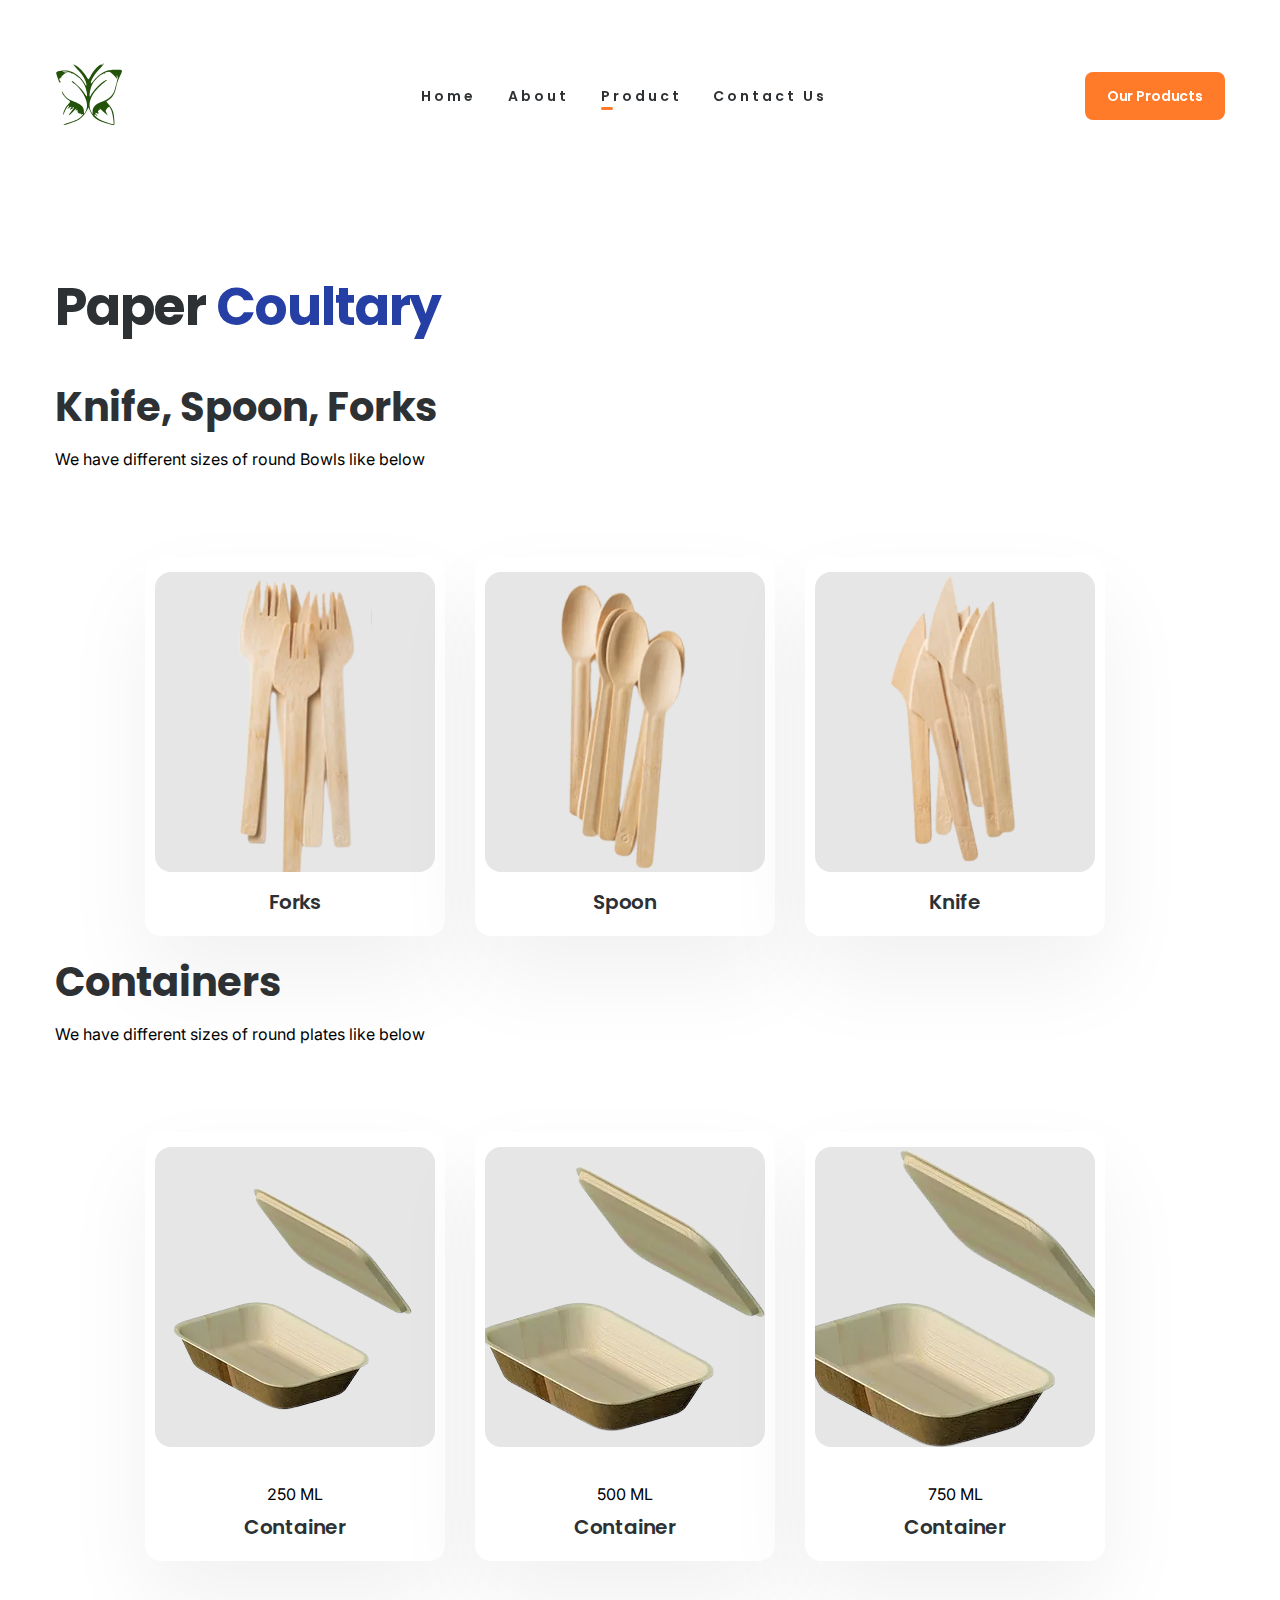
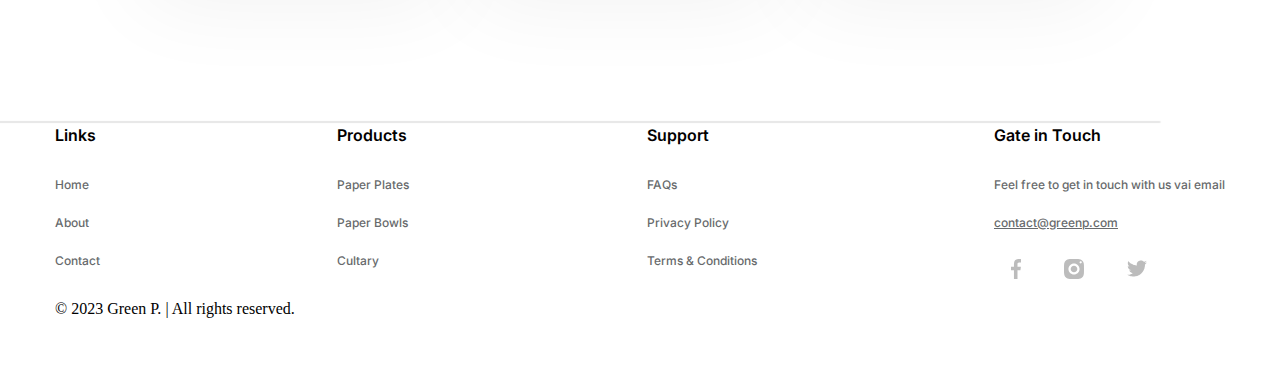
<file: html/products/coutlary.html>
<!DOCTYPE html>
<html lang="en">

<head>
    <meta charset="UTF-8">
    <meta http-equiv="X-UA-Compatible" content="IE=edge">
    <meta name="viewport" content="width=device-width, initial-scale=1.0">
    <title>Gree P | Products - Coultary</title>
    <link rel="shortcut icon" href="../../images/SVG/favicon.svg" type="svg">
    <link rel="stylesheet" href="../../css/style.css">
</head>

<body>
    <div class="home">
        <div class="home_hero">
            <div id="home_hero_nav" class="home_hero_nav">
                <a href="../../index.html" class="home_hero_nav_logo">
                    <img src="../../images/SVG/logo.svg" alt="">
                    <!-- Green P -->
                    <!-- <div class="home_hero_nav_logo_back"></div> -->
                </a>
                <div class="home_hero_nav_menu">
                    <div class="home_hero_nav_menus">
                        <a href="../../index.html">Home</a>
                    </div>
                    <div class="home_hero_nav_menus home_hero_nav_menus_unactive">
                        <a href="../../html/about.html">About</a>

                    </div>
                    <div class="home_hero_nav_menus home_hero_nav_menus_showsub">
                        <a href="../../html/products.html">Product</a>
                        <div class="home_hero_nav_menus_active"></div>
                        <div class="home_hero_nav_menus_sub">
                            <div class="home_hero_nav_menus_sub_menu">
                                <a href="../../html/products/plates.html">Plates</a>
                            </div>
                            <div class="home_hero_nav_menus_sub_menu">
                                <a href="../../html/products/bowls.html">Bowls</a>
                            </div>
                            <div class="home_hero_nav_menus_sub_menu">
                                <a href="../../html/products/coutlary.html">Cultary</a>
                            </div>
                        </div>
                    </div>
                    <div class="home_hero_nav_menus">
                        <a href="../../html/contact.html">Contact Us</a>
                    </div>
                </div>
                <div onclick="window.location.href='../../html/products.html'" class="home_hero_nav_button">Our Products
                </div>
            </div>
        </div>


        <div class="about_about">
            <div class="home_hero_info_content_title">
                Paper<span> Coultary</span>
            </div>


            <div class="home_hero_topc_info_all" id="fork">
                <div class="home_hero_topc_info_title">
                    Knife, Spoon, Forks
                </div>
                <div class="home_hero_topc_info_desc">
                    We have different sizes of round Bowls like below
                </div>
                <div class="prodcuts_plates">
                    <div class="plates_plates_plate">
                        <div class="plates_plates_plate_img">
                            <img src="../../images/fork1.png" alt="" style="width: 55% !important;">
                        </div>
                        <!-- <div class="plates_plates_plate_size">
                            4 Inch
                        </div> -->
                        <div class="plates_plates_plate_name">
                            Forks
                        </div>
                    </div>
                    <div class="plates_plates_plate">
                        <div class="plates_plates_plate_img">
                            <img src="../../images/spoon.png" alt="" style="width: 55% !important;">
                        </div>
                        <!-- <div class="plates_plates_plate_size">
                            6 Inch
                        </div> -->
                        <div class="plates_plates_plate_name">
                            Spoon
                        </div>
                    </div>
                    <div class="plates_plates_plate">
                        <div class="plates_plates_plate_img">
                            <img src="../../images/knife.png" alt="" style="width: 55% !important;">
                        </div>
                        <div class="plates_plates_plate_name">
                            Knife
                        </div>
                    </div>

                </div>
            </div>

            <div class="home_hero_topc_info_all" id="containers">
                <div class="home_hero_topc_info_title">
                    Containers
                </div>
                <div class="home_hero_topc_info_desc">
                    We have different sizes of round plates like below
                </div>
                <div class="prodcuts_plates">
                    <div class="plates_plates_plate">
                        <div class="plates_plates_plate_img">
                            <img src="../../images/container_1.png" alt="">
                        </div>
                        <div class="plates_plates_plate_size">
                            250 ML
                        </div>
                        <div class="plates_plates_plate_name">
                            Container
                        </div>
                    </div>
                    <div class="plates_plates_plate">
                        <div class="plates_plates_plate_img">
                            <img src="../../images/container_2.png" alt="">
                        </div>
                        <div class="plates_plates_plate_size">
                            500 ML
                        </div>
                        <div class="plates_plates_plate_name">
                            Container </div>
                    </div>
                    <div class="plates_plates_plate">
                        <div class="plates_plates_plate_img">
                            <img src="../../images/container_3.png" alt="">
                        </div>
                        <div class="plates_plates_plate_size">
                            750 ML
                        </div>
                        <div class="plates_plates_plate_name">
                            Container </div>
                    </div>

                </div>
            </div>
        </div>



        <footer class="home_footer">
            <div class="home_footer_shadwo"></div>
            <div class="home_footer_main">
                <div class="home_footer_main_links">
                    <div class="home_footer_main_links_link_b">Links</div>
                    <div class="home_footer_main_links_link">Home</div>
                    <div class="home_footer_main_links_link">About</div>
                    <div class="home_footer_main_links_link">Contact</div>
                </div>
                <div class="home_footer_main_links">
                    <div class="home_footer_main_links_link_b">Products</div>
                    <div class="home_footer_main_links_link">Paper Plates</div>
                    <div class="home_footer_main_links_link">Paper Bowls</div>
                    <div class="home_footer_main_links_link">Cultary</div>
                </div>
                <div class="home_footer_main_links">
                    <div class="home_footer_main_links_link_b">Support</div>
                    <div class="home_footer_main_links_link">FAQs</div>
                    <div class="home_footer_main_links_link">Privacy Policy</div>
                    <div class="home_footer_main_links_link">Terms & Conditions</div>
                </div>
                <div class="home_footer_main_links">
                    <div class="home_footer_main_links_link_b">Gate in Touch</div>
                    <div class="home_footer_main_links_link">Feel free to get in touch with us vai email</div>
                    <div class="home_footer_main_links_link" style="text-decoration: underline;">contact@greenp.com
                    </div>
                    <div class="home_hero_nav_menu_social">
                        <div class="home_hero_nav_menu_social_social">
                            <svg width="10" height="20" viewBox="0 0 6 12" fill="none"
                                xmlns="http://www.w3.org/2000/svg">
                                <path class="home_hero_nav_menu_social_social_svg"
                                    d="M3.8946 12V6.79818H5.66358L5.92842 4.57604H3.89454V3.15731C3.89454 2.51396 4.05966 2.07554 4.91244 2.07554L6 2.07499V0.087552C5.8119 0.060516 5.16624 0 4.41522 0C2.84706 0 1.77352 1.03554 1.77352 2.93731V4.57604H0V6.79818H1.77352V11.9999L3.8946 12Z"
                                    fill="#BCBCBC" />
                            </svg>
                        </div>
                        <div class="home_hero_nav_menu_social_social">
                            <svg width="20" height="20" viewBox="0 0 12 12" fill="none"
                                xmlns="http://www.w3.org/2000/svg">
                                <path class="home_hero_nav_menu_social_social_svg" fill-rule="evenodd"
                                    clip-rule="evenodd"
                                    d="M2.07003 0.315027C2.45122 0.166707 2.8877 0.0654267 3.52646 0.0363334C4.16657 0.00676674 4.37125 0 6.00073 0C7.6302 0 7.83473 0.00724674 8.47447 0.0363334C9.1128 0.0649467 9.549 0.166707 9.93093 0.315027C10.325 0.468193 10.6599 0.673153 10.9933 1.00709C11.3268 1.34103 11.5319 1.67544 11.6855 2.06995C11.8338 2.45112 11.9351 2.88753 11.9641 3.52632C11.9932 4.16607 12 4.37059 12 6C12 7.6294 11.9932 7.83347 11.9641 8.47367C11.9355 9.1124 11.8338 9.54867 11.6855 9.93007C11.5319 10.3245 11.3273 10.6595 10.9933 10.9929C10.6594 11.3263 10.325 11.5314 9.93047 11.685C9.549 11.8333 9.1128 11.9346 8.474 11.9637C7.83427 11.9932 7.62973 12 6.00027 12C4.37077 12 4.16657 11.9927 3.52646 11.9637C2.8877 11.9346 2.45194 11.8333 2.07003 11.685C1.67527 11.5314 1.34103 11.3262 1.00713 10.9929C0.673227 10.6597 0.468213 10.3245 0.315033 9.93007C0.166713 9.54867 0.0654267 9.11247 0.0363401 8.47367C0.00676674 7.83393 0 7.6294 0 6C0 4.37059 0.00676674 4.16607 0.0363401 3.52632C0.0654267 2.88759 0.166713 2.45136 0.315033 2.06995C0.468213 1.6752 0.67318 1.34049 1.00713 1.00709C1.34108 0.67368 1.67527 0.468193 2.07003 0.315027ZM5.99967 4C4.89527 4 4 4.89547 4 6C4 7.10453 4.89527 8 5.99967 8C7.10433 8 8 7.10433 8 6C8 4.89567 7.10433 4 5.99967 4ZM2.66667 6C2.66667 4.15936 4.15859 2.66667 5.99967 2.66667C7.84053 2.66667 9.33333 4.15915 9.33333 6C9.33333 7.84087 7.84053 9.33333 5.99967 9.33333C4.15859 9.33333 2.66667 7.84067 2.66667 6ZM10 2.66667C10.3682 2.66667 10.6667 2.36819 10.6667 2C10.6667 1.63181 10.3682 1.33333 10 1.33333C9.6318 1.33333 9.33333 1.63181 9.33333 2C9.33333 2.36819 9.6318 2.66667 10 2.66667Z"
                                    fill="#BCBCBC" />
                            </svg>

                        </div>
                        <div class="home_hero_nav_menu_social_social">
                            <svg width="20" height="17" viewBox="0 0 15 12" fill="none"
                                xmlns="http://www.w3.org/2000/svg">
                                <path class="home_hero_nav_menu_social_social_svg"
                                    d="M10.0226 0.00266254V0H10.7259L10.9829 0.0506101C11.1542 0.0834676 11.3098 0.126525 11.4495 0.179797C11.5893 0.233077 11.7245 0.29523 11.8552 0.366262C11.986 0.437287 12.1046 0.509663 12.2111 0.58335C12.3165 0.656168 12.4112 0.73341 12.4951 0.815093C12.578 0.897668 12.7074 0.918983 12.8832 0.879022C13.0591 0.83907 13.2485 0.78357 13.4513 0.712545C13.6542 0.641512 13.8548 0.5616 14.0532 0.472808C14.2516 0.384015 14.3724 0.327638 14.4157 0.30366C14.458 0.278813 14.4806 0.265493 14.4833 0.263708L14.486 0.25971L14.4995 0.25305L14.5131 0.24639L14.5266 0.23973L14.5401 0.233078L14.5428 0.22908L14.5469 0.226417L14.551 0.223755L14.5537 0.219758L14.5672 0.21576L14.5807 0.213098L14.578 0.233078L14.5739 0.25305L14.5672 0.27303L14.5604 0.29301L14.5537 0.30633L14.5469 0.319642L14.5401 0.339622C14.5356 0.352942 14.5311 0.370695 14.5266 0.392895C14.5221 0.415102 14.4793 0.50388 14.3981 0.659265C14.317 0.814658 14.2155 0.972255 14.0938 1.13207C13.9721 1.2919 13.8629 1.41265 13.7665 1.49434C13.6691 1.57691 13.6046 1.63462 13.5731 1.66748C13.5415 1.70122 13.5031 1.73229 13.4581 1.76071L13.3904 1.80466L13.3769 1.81132L13.3634 1.81798L13.3607 1.82197L13.3566 1.82464L13.3526 1.8273L13.3499 1.8313L13.3363 1.83796L13.3228 1.84462L13.3202 1.84861L13.316 1.85128L13.312 1.85394L13.3093 1.85794L13.3066 1.86193L13.3025 1.8646L13.2985 1.86726L13.2958 1.87126H13.3634L13.7421 1.79135C13.9946 1.73807 14.2358 1.6737 14.4657 1.59823L14.8309 1.47835L14.8715 1.46504L14.8918 1.45838L14.9053 1.45172L14.9188 1.44506L14.9324 1.4384L14.9459 1.43174L14.9729 1.42774L15 1.42508V1.45172L14.9932 1.45438L14.9865 1.45838L14.9838 1.46237L14.9797 1.46504L14.9756 1.46771L14.9729 1.47169L14.9702 1.47569L14.9662 1.47835L14.9621 1.48102L14.9594 1.48502L14.9567 1.48901L14.9527 1.49168L14.9459 1.50499L14.9391 1.51831L14.9351 1.52098C14.9333 1.52364 14.876 1.59911 14.7633 1.7474C14.6506 1.89656 14.5898 1.97202 14.5807 1.97381C14.5717 1.97647 14.5591 1.98979 14.5428 2.01376C14.5275 2.03861 14.432 2.13763 14.2561 2.31076C14.0803 2.48391 13.9081 2.63795 13.7394 2.77292C13.5699 2.90877 13.4843 3.07569 13.4825 3.2737C13.4798 3.47081 13.4693 3.69368 13.4513 3.94229C13.4333 4.1909 13.3995 4.45949 13.3499 4.74802C13.3003 5.03662 13.2236 5.36295 13.1199 5.727C13.0163 6.09097 12.89 6.44617 12.7412 6.79245C12.5924 7.13872 12.4369 7.44952 12.2746 7.72477C12.1123 8.00002 11.9635 8.23305 11.8282 8.424C11.693 8.61487 11.5555 8.79465 11.4157 8.9634C11.2759 9.13207 11.0992 9.32213 10.8855 9.5334C10.6708 9.74385 10.5537 9.85927 10.5338 9.87967C10.5131 9.89925 10.4247 9.97207 10.2687 10.0981C10.1136 10.225 9.9468 10.352 9.76822 10.479C9.59062 10.6051 9.42743 10.7103 9.27863 10.7947C9.12982 10.8791 8.95043 10.9754 8.74027 11.0837C8.5311 11.1929 8.30475 11.2941 8.0613 11.3873C7.81785 11.4805 7.5609 11.5672 7.29037 11.647C7.01985 11.727 6.75833 11.7891 6.50588 11.8335C6.25343 11.8779 5.96709 11.9156 5.64698 11.9468L5.16682 11.9933V12H4.28764V11.9933L4.17268 11.9867C4.09604 11.9822 4.03292 11.9778 3.98332 11.9734C3.93373 11.969 3.74662 11.9445 3.422 11.9001C3.09739 11.8557 2.84266 11.8113 2.6578 11.7669C2.47296 11.7225 2.19793 11.6382 1.83273 11.5139C1.46754 11.3896 1.1551 11.264 0.895403 11.137C0.636615 11.0109 0.474308 10.931 0.408473 10.8972C0.343553 10.8644 0.270518 10.8236 0.18936 10.7747L0.0676274 10.7015L0.064935 10.6975L0.0608625 10.6948L0.0568051 10.6922L0.054105 10.6881L0.040575 10.6815L0.0270526 10.6748L0.02436 10.6708L0.0202875 10.6681L0.01623 10.6655L0.0135224 10.6615L0.0108376 10.6575L0.00676507 10.6548H0V10.6282L0.0135224 10.6309L0.0270526 10.6348L0.0879149 10.6415C0.128497 10.6459 0.238958 10.6526 0.419295 10.6615C0.599648 10.6704 0.79125 10.6704 0.99414 10.6615C1.19702 10.6526 1.40443 10.6326 1.61632 10.6016C1.82823 10.5705 2.07845 10.5172 2.367 10.4417C2.65556 10.3663 2.92066 10.2766 3.16232 10.1727C3.40308 10.0679 3.57439 9.98978 3.6763 9.93833C3.77729 9.8877 3.93148 9.79357 4.13887 9.65595L4.44995 9.44948L4.45266 9.4455L4.45672 9.44287L4.46079 9.44018L4.46348 9.4362L4.46618 9.43215L4.47024 9.42953L4.47431 9.42682L4.47701 9.42285L4.49053 9.41887L4.50406 9.41617L4.50676 9.4029L4.51082 9.38955L4.5149 9.38692L4.51758 9.38288L4.40938 9.37627C4.33724 9.37185 4.26736 9.36735 4.19973 9.36292C4.1321 9.3585 4.02616 9.33855 3.88187 9.303C3.73761 9.26745 3.58207 9.2142 3.41524 9.14318C3.24843 9.07215 3.08611 8.98777 2.92831 8.89013C2.77052 8.79248 2.65645 8.71117 2.58611 8.64637C2.51669 8.58247 2.42651 8.49187 2.3156 8.37473C2.20559 8.2566 2.11001 8.1354 2.02886 8.01113C1.9477 7.88678 1.87015 7.74337 1.79623 7.58092L1.68395 7.33853L1.67719 7.3185L1.67042 7.29855L1.66636 7.28528L1.66366 7.27192L1.68395 7.27455L1.70424 7.2786L1.85302 7.29855C1.95222 7.3119 2.10776 7.31632 2.31966 7.3119C2.53156 7.30748 2.67808 7.29855 2.75924 7.28528C2.8404 7.27193 2.89 7.263 2.90803 7.25857L2.93508 7.25198L2.96889 7.2453L3.00271 7.23862L3.00541 7.23465L3.00946 7.23195L3.01354 7.22933L3.01623 7.22528L2.98918 7.21867L2.96213 7.212L2.93508 7.20532L2.90803 7.19865L2.88098 7.19198C2.86295 7.18755 2.83139 7.1787 2.7863 7.16535C2.74121 7.15207 2.61948 7.10325 2.4211 7.01887C2.22273 6.9345 2.06493 6.85238 1.9477 6.7725C1.83018 6.69232 1.71813 6.60465 1.61226 6.51008C1.50677 6.41423 1.3909 6.29077 1.26465 6.13987C1.13842 5.9889 1.02571 5.81355 0.926512 5.61375C0.827325 5.41395 0.752932 5.22308 0.703335 5.04105C0.65394 4.86007 0.621345 4.67513 0.605963 4.48835L0.581603 4.20865L0.595132 4.21132L0.608655 4.21532L0.622185 4.22198L0.635707 4.22863L0.64923 4.2353L0.66276 4.24195L0.872407 4.33518C1.01218 4.39734 1.18576 4.45061 1.39315 4.495C1.60055 4.53937 1.72453 4.56382 1.7651 4.56825L1.82597 4.57493H1.9477L1.94501 4.57095L1.94094 4.56825L1.93688 4.56562L1.93417 4.56157L1.93148 4.5576L1.92741 4.55498L1.92335 4.55228L1.92065 4.5483L1.90712 4.54163L1.8936 4.53495L1.89091 4.53097L1.88683 4.52827L1.88278 4.52565L1.88007 4.52168L1.86655 4.515L1.85302 4.50832L1.85033 4.50435C1.84763 4.50255 1.80884 4.47413 1.73399 4.41909C1.66005 4.36316 1.58251 4.2908 1.50135 4.20199C1.4202 4.1132 1.33904 4.01997 1.25789 3.92231C1.17659 3.82442 1.10417 3.71969 1.04148 3.60932C0.978367 3.49834 0.911633 3.35715 0.841298 3.1858C0.77187 3.01532 0.719122 2.84351 0.683047 2.67037C0.646987 2.49722 0.6267 2.32631 0.622185 2.1576C0.617678 1.9889 0.622185 1.84462 0.635707 1.72475C0.64923 1.60488 0.676283 1.46948 0.716865 1.31854C0.75744 1.16759 0.81606 1.00778 0.892695 0.83907L1.00766 0.586013L1.01443 0.56604L1.02119 0.54606L1.02526 0.543398L1.02795 0.5394L1.03066 0.535403L1.03472 0.53274L1.03879 0.535403L1.04148 0.5394L1.04419 0.543398L1.04824 0.54606L1.05231 0.548722L1.055 0.55272L1.05771 0.556718L1.06177 0.55938L1.06853 0.5727L1.07529 0.586013L1.07936 0.588683L1.08205 0.592672L1.26465 0.79245C1.38638 0.925635 1.53066 1.07437 1.69747 1.23863C1.8643 1.40288 1.95672 1.48812 1.97475 1.49434C1.99279 1.50144 2.01533 1.52185 2.04238 1.55561C2.06943 1.58846 2.15961 1.66704 2.31289 1.79135C2.46619 1.91564 2.66682 2.05994 2.91479 2.22419C3.16277 2.38845 3.43778 2.5505 3.73985 2.71032C4.04194 2.87015 4.36655 3.01442 4.71371 3.14317C5.06087 3.27193 5.30433 3.35627 5.44409 3.39623C5.58387 3.43619 5.82281 3.48723 6.16095 3.54939C6.49912 3.61155 6.75382 3.6515 6.92512 3.66925C7.0965 3.68701 7.21373 3.69722 7.2768 3.69989L7.37152 3.70255L7.36882 3.68257L7.36478 3.6626L7.3377 3.49612C7.31962 3.38513 7.31063 3.22975 7.31063 3.02997C7.31063 2.83019 7.32645 2.64596 7.35795 2.47725C7.38953 2.30854 7.43692 2.13763 7.5 1.96448C7.56315 1.79134 7.62488 1.65238 7.68532 1.54762C7.7466 1.44373 7.82685 1.3252 7.92607 1.19201C8.02522 1.05882 8.15378 0.921202 8.31157 0.779137C8.46937 0.637065 8.64968 0.51054 8.85255 0.399555C9.05542 0.28857 9.24255 0.20421 9.41385 0.146505C9.58523 0.0887926 9.72952 0.0510527 9.84667 0.0333002C9.9639 0.0155402 10.0226 0.00532504 10.0226 0.00266254Z"
                                    fill="#BCBCBC" />
                            </svg>

                        </div>
                    </div>
                </div>
            </div>
            <div class="home_footer_copy">
                © 2023 Green P. <span>|</span> <span>All rights reserved.</span>
            </div>
            <!-- <div class="home_footer_nav">
                <div class="home_hero_nav_logo">Green P</div>
                <div class="home_hero_nav_menu">
                    <div class="home_hero_nav_menus">
                        <a href="#">Home</a>
                        <div class="home_hero_nav_menus_active"></div>
                    </div>
                    <div class="home_hero_nav_menus">
                        <a href="#">About</a>
                    </div>
                    <div class="home_hero_nav_menus">
                        <a href="#">Product</a>
                    </div>
                    <div class="home_hero_nav_menus">
                        <a href="#">Contact Us</a>
                    </div>
                </div>
                <div class="home_hero_nav_menu_social">
                    <div class="home_hero_nav_menu_social_social">
                        <svg width="10" height="20" viewBox="0 0 6 12" fill="none" xmlns="http://www.w3.org/2000/svg">
                            <path class="home_hero_nav_menu_social_social_svg"
                                d="M3.8946 12V6.79818H5.66358L5.92842 4.57604H3.89454V3.15731C3.89454 2.51396 4.05966 2.07554 4.91244 2.07554L6 2.07499V0.087552C5.8119 0.060516 5.16624 0 4.41522 0C2.84706 0 1.77352 1.03554 1.77352 2.93731V4.57604H0V6.79818H1.77352V11.9999L3.8946 12Z"
                                fill="#BCBCBC" />
                        </svg>
                    </div>
                    <div class="home_hero_nav_menu_social_social">
                        <svg width="20" height="20" viewBox="0 0 12 12" fill="none" xmlns="http://www.w3.org/2000/svg">
                            <path class="home_hero_nav_menu_social_social_svg" fill-rule="evenodd" clip-rule="evenodd"
                                d="M2.07003 0.315027C2.45122 0.166707 2.8877 0.0654267 3.52646 0.0363334C4.16657 0.00676674 4.37125 0 6.00073 0C7.6302 0 7.83473 0.00724674 8.47447 0.0363334C9.1128 0.0649467 9.549 0.166707 9.93093 0.315027C10.325 0.468193 10.6599 0.673153 10.9933 1.00709C11.3268 1.34103 11.5319 1.67544 11.6855 2.06995C11.8338 2.45112 11.9351 2.88753 11.9641 3.52632C11.9932 4.16607 12 4.37059 12 6C12 7.6294 11.9932 7.83347 11.9641 8.47367C11.9355 9.1124 11.8338 9.54867 11.6855 9.93007C11.5319 10.3245 11.3273 10.6595 10.9933 10.9929C10.6594 11.3263 10.325 11.5314 9.93047 11.685C9.549 11.8333 9.1128 11.9346 8.474 11.9637C7.83427 11.9932 7.62973 12 6.00027 12C4.37077 12 4.16657 11.9927 3.52646 11.9637C2.8877 11.9346 2.45194 11.8333 2.07003 11.685C1.67527 11.5314 1.34103 11.3262 1.00713 10.9929C0.673227 10.6597 0.468213 10.3245 0.315033 9.93007C0.166713 9.54867 0.0654267 9.11247 0.0363401 8.47367C0.00676674 7.83393 0 7.6294 0 6C0 4.37059 0.00676674 4.16607 0.0363401 3.52632C0.0654267 2.88759 0.166713 2.45136 0.315033 2.06995C0.468213 1.6752 0.67318 1.34049 1.00713 1.00709C1.34108 0.67368 1.67527 0.468193 2.07003 0.315027ZM5.99967 4C4.89527 4 4 4.89547 4 6C4 7.10453 4.89527 8 5.99967 8C7.10433 8 8 7.10433 8 6C8 4.89567 7.10433 4 5.99967 4ZM2.66667 6C2.66667 4.15936 4.15859 2.66667 5.99967 2.66667C7.84053 2.66667 9.33333 4.15915 9.33333 6C9.33333 7.84087 7.84053 9.33333 5.99967 9.33333C4.15859 9.33333 2.66667 7.84067 2.66667 6ZM10 2.66667C10.3682 2.66667 10.6667 2.36819 10.6667 2C10.6667 1.63181 10.3682 1.33333 10 1.33333C9.6318 1.33333 9.33333 1.63181 9.33333 2C9.33333 2.36819 9.6318 2.66667 10 2.66667Z"
                                fill="#BCBCBC" />
                        </svg>

                    </div>
                    <div class="home_hero_nav_menu_social_social">
                        <svg width="20" height="17" viewBox="0 0 15 12" fill="none" xmlns="http://www.w3.org/2000/svg">
                            <path class="home_hero_nav_menu_social_social_svg"
                                d="M10.0226 0.00266254V0H10.7259L10.9829 0.0506101C11.1542 0.0834676 11.3098 0.126525 11.4495 0.179797C11.5893 0.233077 11.7245 0.29523 11.8552 0.366262C11.986 0.437287 12.1046 0.509663 12.2111 0.58335C12.3165 0.656168 12.4112 0.73341 12.4951 0.815093C12.578 0.897668 12.7074 0.918983 12.8832 0.879022C13.0591 0.83907 13.2485 0.78357 13.4513 0.712545C13.6542 0.641512 13.8548 0.5616 14.0532 0.472808C14.2516 0.384015 14.3724 0.327638 14.4157 0.30366C14.458 0.278813 14.4806 0.265493 14.4833 0.263708L14.486 0.25971L14.4995 0.25305L14.5131 0.24639L14.5266 0.23973L14.5401 0.233078L14.5428 0.22908L14.5469 0.226417L14.551 0.223755L14.5537 0.219758L14.5672 0.21576L14.5807 0.213098L14.578 0.233078L14.5739 0.25305L14.5672 0.27303L14.5604 0.29301L14.5537 0.30633L14.5469 0.319642L14.5401 0.339622C14.5356 0.352942 14.5311 0.370695 14.5266 0.392895C14.5221 0.415102 14.4793 0.50388 14.3981 0.659265C14.317 0.814658 14.2155 0.972255 14.0938 1.13207C13.9721 1.2919 13.8629 1.41265 13.7665 1.49434C13.6691 1.57691 13.6046 1.63462 13.5731 1.66748C13.5415 1.70122 13.5031 1.73229 13.4581 1.76071L13.3904 1.80466L13.3769 1.81132L13.3634 1.81798L13.3607 1.82197L13.3566 1.82464L13.3526 1.8273L13.3499 1.8313L13.3363 1.83796L13.3228 1.84462L13.3202 1.84861L13.316 1.85128L13.312 1.85394L13.3093 1.85794L13.3066 1.86193L13.3025 1.8646L13.2985 1.86726L13.2958 1.87126H13.3634L13.7421 1.79135C13.9946 1.73807 14.2358 1.6737 14.4657 1.59823L14.8309 1.47835L14.8715 1.46504L14.8918 1.45838L14.9053 1.45172L14.9188 1.44506L14.9324 1.4384L14.9459 1.43174L14.9729 1.42774L15 1.42508V1.45172L14.9932 1.45438L14.9865 1.45838L14.9838 1.46237L14.9797 1.46504L14.9756 1.46771L14.9729 1.47169L14.9702 1.47569L14.9662 1.47835L14.9621 1.48102L14.9594 1.48502L14.9567 1.48901L14.9527 1.49168L14.9459 1.50499L14.9391 1.51831L14.9351 1.52098C14.9333 1.52364 14.876 1.59911 14.7633 1.7474C14.6506 1.89656 14.5898 1.97202 14.5807 1.97381C14.5717 1.97647 14.5591 1.98979 14.5428 2.01376C14.5275 2.03861 14.432 2.13763 14.2561 2.31076C14.0803 2.48391 13.9081 2.63795 13.7394 2.77292C13.5699 2.90877 13.4843 3.07569 13.4825 3.2737C13.4798 3.47081 13.4693 3.69368 13.4513 3.94229C13.4333 4.1909 13.3995 4.45949 13.3499 4.74802C13.3003 5.03662 13.2236 5.36295 13.1199 5.727C13.0163 6.09097 12.89 6.44617 12.7412 6.79245C12.5924 7.13872 12.4369 7.44952 12.2746 7.72477C12.1123 8.00002 11.9635 8.23305 11.8282 8.424C11.693 8.61487 11.5555 8.79465 11.4157 8.9634C11.2759 9.13207 11.0992 9.32213 10.8855 9.5334C10.6708 9.74385 10.5537 9.85927 10.5338 9.87967C10.5131 9.89925 10.4247 9.97207 10.2687 10.0981C10.1136 10.225 9.9468 10.352 9.76822 10.479C9.59062 10.6051 9.42743 10.7103 9.27863 10.7947C9.12982 10.8791 8.95043 10.9754 8.74027 11.0837C8.5311 11.1929 8.30475 11.2941 8.0613 11.3873C7.81785 11.4805 7.5609 11.5672 7.29037 11.647C7.01985 11.727 6.75833 11.7891 6.50588 11.8335C6.25343 11.8779 5.96709 11.9156 5.64698 11.9468L5.16682 11.9933V12H4.28764V11.9933L4.17268 11.9867C4.09604 11.9822 4.03292 11.9778 3.98332 11.9734C3.93373 11.969 3.74662 11.9445 3.422 11.9001C3.09739 11.8557 2.84266 11.8113 2.6578 11.7669C2.47296 11.7225 2.19793 11.6382 1.83273 11.5139C1.46754 11.3896 1.1551 11.264 0.895403 11.137C0.636615 11.0109 0.474308 10.931 0.408473 10.8972C0.343553 10.8644 0.270518 10.8236 0.18936 10.7747L0.0676274 10.7015L0.064935 10.6975L0.0608625 10.6948L0.0568051 10.6922L0.054105 10.6881L0.040575 10.6815L0.0270526 10.6748L0.02436 10.6708L0.0202875 10.6681L0.01623 10.6655L0.0135224 10.6615L0.0108376 10.6575L0.00676507 10.6548H0V10.6282L0.0135224 10.6309L0.0270526 10.6348L0.0879149 10.6415C0.128497 10.6459 0.238958 10.6526 0.419295 10.6615C0.599648 10.6704 0.79125 10.6704 0.99414 10.6615C1.19702 10.6526 1.40443 10.6326 1.61632 10.6016C1.82823 10.5705 2.07845 10.5172 2.367 10.4417C2.65556 10.3663 2.92066 10.2766 3.16232 10.1727C3.40308 10.0679 3.57439 9.98978 3.6763 9.93833C3.77729 9.8877 3.93148 9.79357 4.13887 9.65595L4.44995 9.44948L4.45266 9.4455L4.45672 9.44287L4.46079 9.44018L4.46348 9.4362L4.46618 9.43215L4.47024 9.42953L4.47431 9.42682L4.47701 9.42285L4.49053 9.41887L4.50406 9.41617L4.50676 9.4029L4.51082 9.38955L4.5149 9.38692L4.51758 9.38288L4.40938 9.37627C4.33724 9.37185 4.26736 9.36735 4.19973 9.36292C4.1321 9.3585 4.02616 9.33855 3.88187 9.303C3.73761 9.26745 3.58207 9.2142 3.41524 9.14318C3.24843 9.07215 3.08611 8.98777 2.92831 8.89013C2.77052 8.79248 2.65645 8.71117 2.58611 8.64637C2.51669 8.58247 2.42651 8.49187 2.3156 8.37473C2.20559 8.2566 2.11001 8.1354 2.02886 8.01113C1.9477 7.88678 1.87015 7.74337 1.79623 7.58092L1.68395 7.33853L1.67719 7.3185L1.67042 7.29855L1.66636 7.28528L1.66366 7.27192L1.68395 7.27455L1.70424 7.2786L1.85302 7.29855C1.95222 7.3119 2.10776 7.31632 2.31966 7.3119C2.53156 7.30748 2.67808 7.29855 2.75924 7.28528C2.8404 7.27193 2.89 7.263 2.90803 7.25857L2.93508 7.25198L2.96889 7.2453L3.00271 7.23862L3.00541 7.23465L3.00946 7.23195L3.01354 7.22933L3.01623 7.22528L2.98918 7.21867L2.96213 7.212L2.93508 7.20532L2.90803 7.19865L2.88098 7.19198C2.86295 7.18755 2.83139 7.1787 2.7863 7.16535C2.74121 7.15207 2.61948 7.10325 2.4211 7.01887C2.22273 6.9345 2.06493 6.85238 1.9477 6.7725C1.83018 6.69232 1.71813 6.60465 1.61226 6.51008C1.50677 6.41423 1.3909 6.29077 1.26465 6.13987C1.13842 5.9889 1.02571 5.81355 0.926512 5.61375C0.827325 5.41395 0.752932 5.22308 0.703335 5.04105C0.65394 4.86007 0.621345 4.67513 0.605963 4.48835L0.581603 4.20865L0.595132 4.21132L0.608655 4.21532L0.622185 4.22198L0.635707 4.22863L0.64923 4.2353L0.66276 4.24195L0.872407 4.33518C1.01218 4.39734 1.18576 4.45061 1.39315 4.495C1.60055 4.53937 1.72453 4.56382 1.7651 4.56825L1.82597 4.57493H1.9477L1.94501 4.57095L1.94094 4.56825L1.93688 4.56562L1.93417 4.56157L1.93148 4.5576L1.92741 4.55498L1.92335 4.55228L1.92065 4.5483L1.90712 4.54163L1.8936 4.53495L1.89091 4.53097L1.88683 4.52827L1.88278 4.52565L1.88007 4.52168L1.86655 4.515L1.85302 4.50832L1.85033 4.50435C1.84763 4.50255 1.80884 4.47413 1.73399 4.41909C1.66005 4.36316 1.58251 4.2908 1.50135 4.20199C1.4202 4.1132 1.33904 4.01997 1.25789 3.92231C1.17659 3.82442 1.10417 3.71969 1.04148 3.60932C0.978367 3.49834 0.911633 3.35715 0.841298 3.1858C0.77187 3.01532 0.719122 2.84351 0.683047 2.67037C0.646987 2.49722 0.6267 2.32631 0.622185 2.1576C0.617678 1.9889 0.622185 1.84462 0.635707 1.72475C0.64923 1.60488 0.676283 1.46948 0.716865 1.31854C0.75744 1.16759 0.81606 1.00778 0.892695 0.83907L1.00766 0.586013L1.01443 0.56604L1.02119 0.54606L1.02526 0.543398L1.02795 0.5394L1.03066 0.535403L1.03472 0.53274L1.03879 0.535403L1.04148 0.5394L1.04419 0.543398L1.04824 0.54606L1.05231 0.548722L1.055 0.55272L1.05771 0.556718L1.06177 0.55938L1.06853 0.5727L1.07529 0.586013L1.07936 0.588683L1.08205 0.592672L1.26465 0.79245C1.38638 0.925635 1.53066 1.07437 1.69747 1.23863C1.8643 1.40288 1.95672 1.48812 1.97475 1.49434C1.99279 1.50144 2.01533 1.52185 2.04238 1.55561C2.06943 1.58846 2.15961 1.66704 2.31289 1.79135C2.46619 1.91564 2.66682 2.05994 2.91479 2.22419C3.16277 2.38845 3.43778 2.5505 3.73985 2.71032C4.04194 2.87015 4.36655 3.01442 4.71371 3.14317C5.06087 3.27193 5.30433 3.35627 5.44409 3.39623C5.58387 3.43619 5.82281 3.48723 6.16095 3.54939C6.49912 3.61155 6.75382 3.6515 6.92512 3.66925C7.0965 3.68701 7.21373 3.69722 7.2768 3.69989L7.37152 3.70255L7.36882 3.68257L7.36478 3.6626L7.3377 3.49612C7.31962 3.38513 7.31063 3.22975 7.31063 3.02997C7.31063 2.83019 7.32645 2.64596 7.35795 2.47725C7.38953 2.30854 7.43692 2.13763 7.5 1.96448C7.56315 1.79134 7.62488 1.65238 7.68532 1.54762C7.7466 1.44373 7.82685 1.3252 7.92607 1.19201C8.02522 1.05882 8.15378 0.921202 8.31157 0.779137C8.46937 0.637065 8.64968 0.51054 8.85255 0.399555C9.05542 0.28857 9.24255 0.20421 9.41385 0.146505C9.58523 0.0887926 9.72952 0.0510527 9.84667 0.0333002C9.9639 0.0155402 10.0226 0.00532504 10.0226 0.00266254Z"
                                fill="#BCBCBC" />
                        </svg>

                    </div>
                </div>
            </div> -->
        </footer>
    </div>
</body>

</html>
</file>
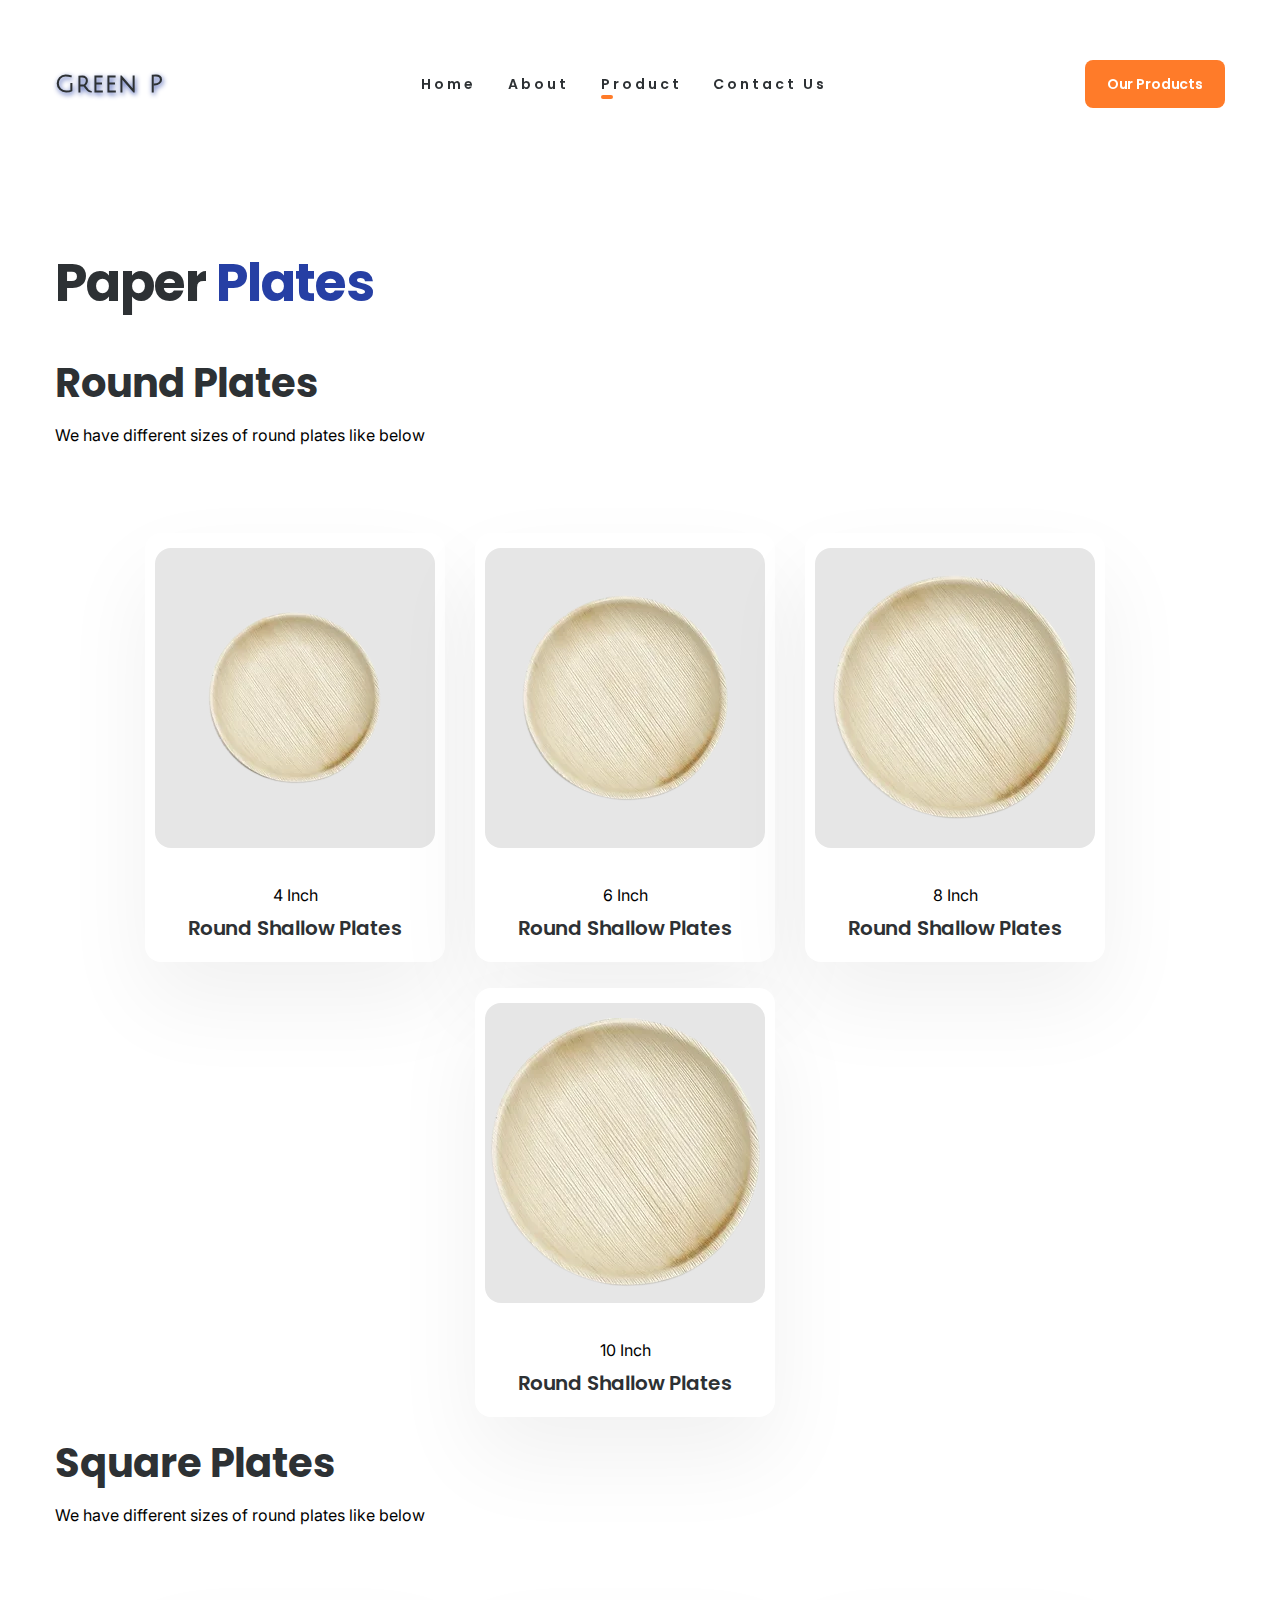
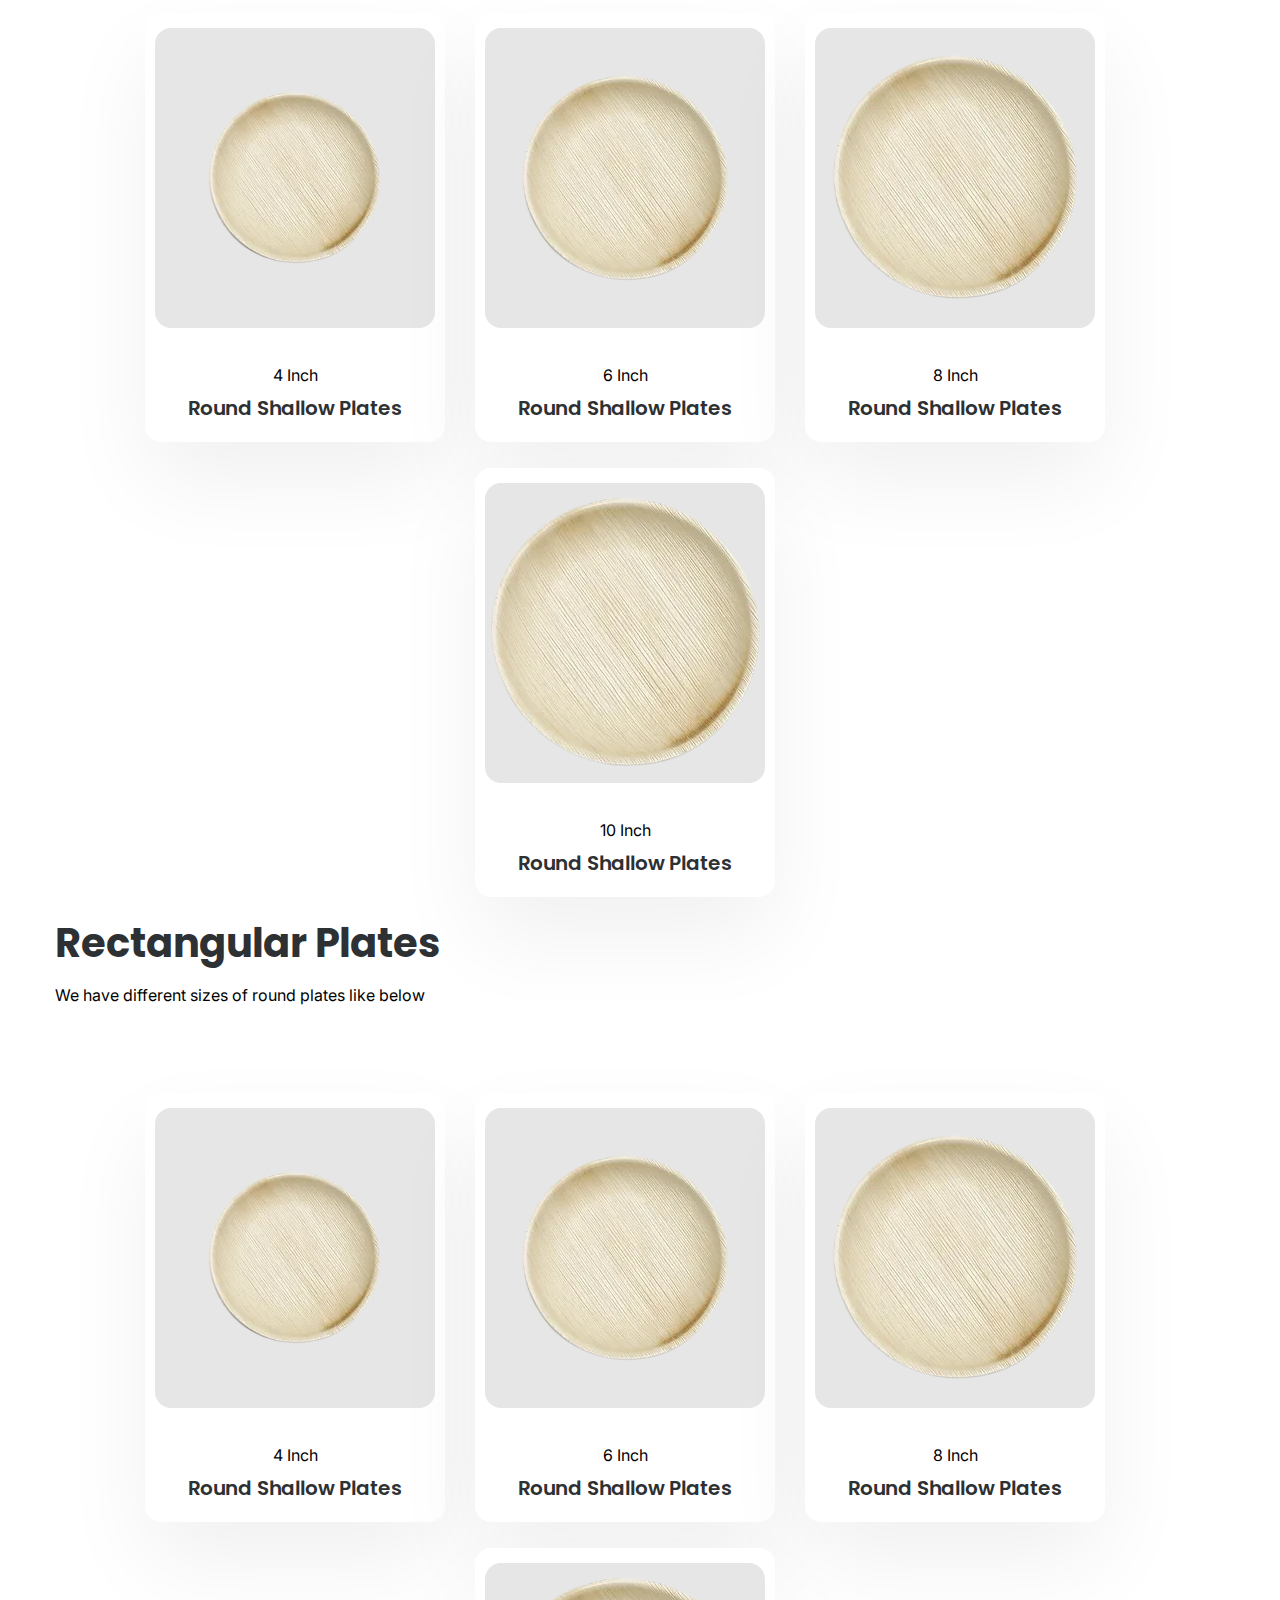
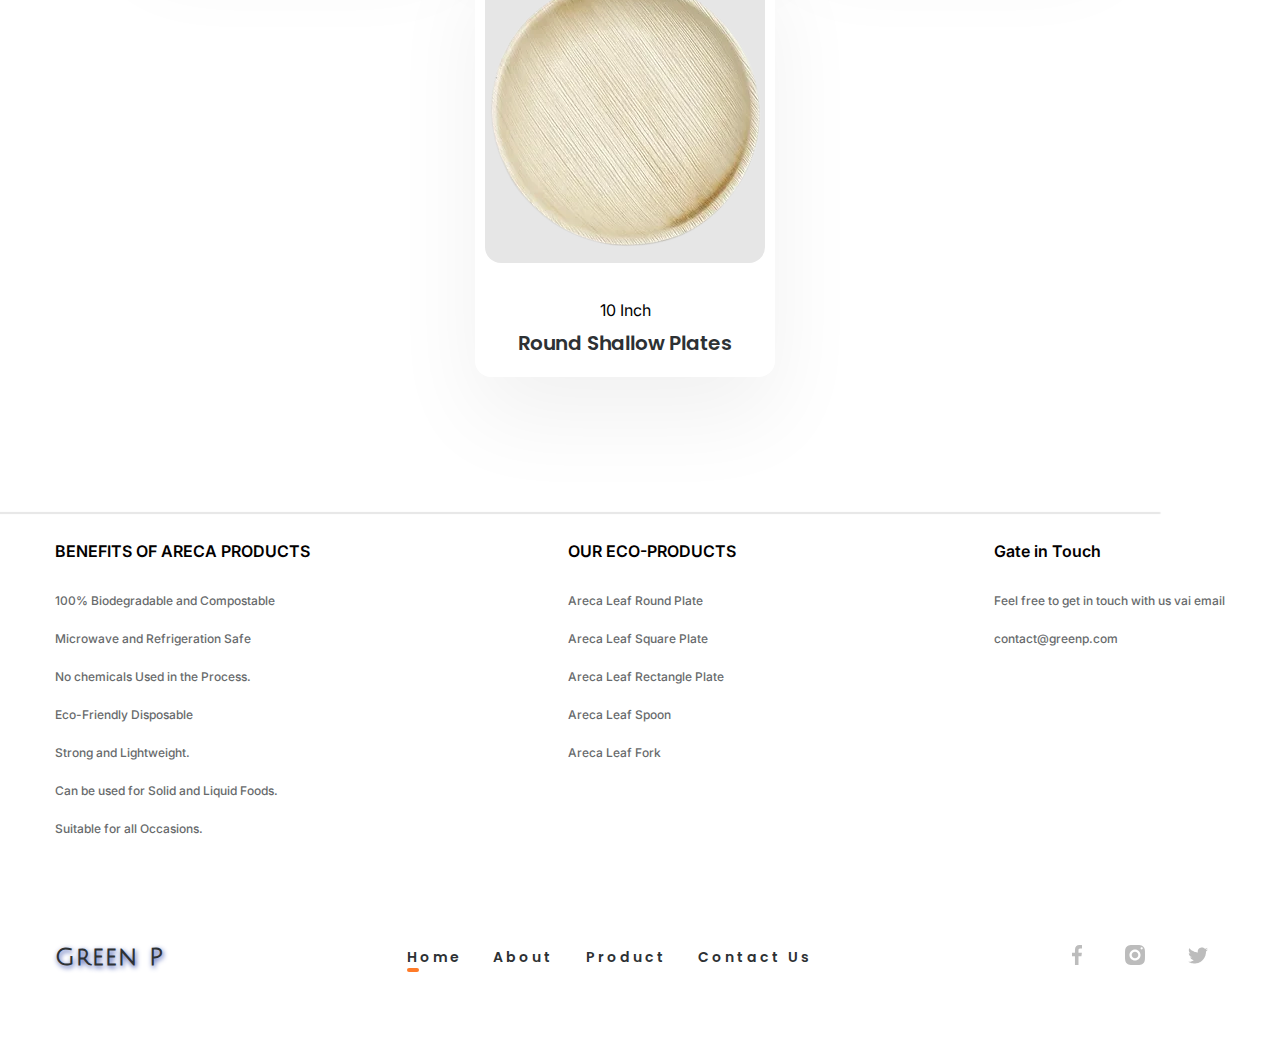
<file: html/products/plates.html>
<!DOCTYPE html>
<html lang="en">

<head>
    <meta charset="UTF-8">
    <meta http-equiv="X-UA-Compatible" content="IE=edge">
    <meta name="viewport" content="width=device-width, initial-scale=1.0">
    <title>Gree P</title>
    <link rel="stylesheet" href="../../css/style.css">
</head>

<body>
    <div class="home">
        <div class="home_hero">
            <div class="home_hero_nav">
                <div class="home_hero_nav_logo">Green P</div>
                <div class="home_hero_nav_menu">
                    <div class="home_hero_nav_menus">
                        <a href="../../index.html">Home</a>
                    </div>
                    <div class="home_hero_nav_menus home_hero_nav_menus_unactive">
                        <a href="../../html/about.html">About</a>
                    </div>
                    <div class="home_hero_nav_menus home_hero_nav_menus_showsub">
                        <a href="../../html/products.html">Product</a>
                        <div class="home_hero_nav_menus_active"></div>
                        <div class="home_hero_nav_menus_sub">
                            <div class="home_hero_nav_menus_sub_menu">
                                <a href="../../html/products/plates.html">Plates</a>
                            </div>
                            <div class="home_hero_nav_menus_sub_menu">
                                <a href="../../html/products/bowls.html">Bowls</a>
                            </div>
                            <div class="home_hero_nav_menus_sub_menu">
                                <a href="../../html/products/coutlary.html">Cultary</a>
                            </div>
                        </div>
                    </div>
                    <div class="home_hero_nav_menus">
                        <a href="../../html/contact.html">Contact Us</a>
                    </div>
                </div>
                <div class="home_hero_nav_button">Our Products</div>
            </div>
        </div>


        <div class="about_about">
            <div class="home_hero_info_content_title">
                Paper<span> Plates</span>
            </div>


            <div class="home_hero_topc_info_all">
                <div class="home_hero_topc_info_title">
                    Round Plates
                </div>
                <div class="home_hero_topc_info_desc">
                    We have different sizes of round plates like below
                </div>
                <div class="prodcuts_plates">
                    <div class="plates_plates_plate">
                        <div class="plates_plates_plate_img">
                            <img src="../../images/round_plate_4.png" alt="">
                        </div>
                        <div class="plates_plates_plate_size">
                            4 Inch
                        </div>
                        <div class="plates_plates_plate_name">
                            Round Shallow Plates
                        </div>
                    </div>
                    <div class="plates_plates_plate">
                        <div class="plates_plates_plate_img">
                            <img src="../../images/round_plate_6.png" alt="">
                        </div>
                        <div class="plates_plates_plate_size">
                            6 Inch
                        </div>
                        <div class="plates_plates_plate_name">
                            Round Shallow Plates
                        </div>
                    </div>
                    <div class="plates_plates_plate">
                        <div class="plates_plates_plate_img">
                            <img src="../../images/round_plate_8.png" alt="">
                        </div>
                        <div class="plates_plates_plate_size">
                            8 Inch
                        </div>
                        <div class="plates_plates_plate_name">
                            Round Shallow Plates
                        </div>
                    </div>
                    <div class="plates_plates_plate">
                        <div class="plates_plates_plate_img">
                            <img src="../../images/round_plate_10.png" alt="">
                        </div>
                        <div class="plates_plates_plate_size">
                            10 Inch
                        </div>
                        <div class="plates_plates_plate_name">
                            Round Shallow Plates
                        </div>
                    </div>

                </div>
            </div>

            <div class="home_hero_topc_info_all">
                <div class="home_hero_topc_info_title">
                    Square Plates
                </div>
                <div class="home_hero_topc_info_desc">
                    We have different sizes of round plates like below
                </div>
                <div class="prodcuts_plates">
                    <div class="plates_plates_plate">
                        <div class="plates_plates_plate_img">
                            <img src="../../images/round_plate_4.png" alt="">
                        </div>
                        <div class="plates_plates_plate_size">
                            4 Inch
                        </div>
                        <div class="plates_plates_plate_name">
                            Round Shallow Plates
                        </div>
                    </div>
                    <div class="plates_plates_plate">
                        <div class="plates_plates_plate_img">
                            <img src="../../images/round_plate_6.png" alt="">
                        </div>
                        <div class="plates_plates_plate_size">
                            6 Inch
                        </div>
                        <div class="plates_plates_plate_name">
                            Round Shallow Plates
                        </div>
                    </div>
                    <div class="plates_plates_plate">
                        <div class="plates_plates_plate_img">
                            <img src="../../images/round_plate_8.png" alt="">
                        </div>
                        <div class="plates_plates_plate_size">
                            8 Inch
                        </div>
                        <div class="plates_plates_plate_name">
                            Round Shallow Plates
                        </div>
                    </div>
                    <div class="plates_plates_plate">
                        <div class="plates_plates_plate_img">
                            <img src="../../images/round_plate_10.png" alt="">
                        </div>
                        <div class="plates_plates_plate_size">
                            10 Inch
                        </div>
                        <div class="plates_plates_plate_name">
                            Round Shallow Plates
                        </div>
                    </div>

                </div>
            </div>
            <div class="home_hero_topc_info_all">
                <div class="home_hero_topc_info_title">
                    Rectangular Plates
                </div>
                <div class="home_hero_topc_info_desc">
                    We have different sizes of round plates like below
                </div>
                <div class="prodcuts_plates">
                    <div class="plates_plates_plate">
                        <div class="plates_plates_plate_img">
                            <img src="../../images/round_plate_4.png" alt="">
                        </div>
                        <div class="plates_plates_plate_size">
                            4 Inch
                        </div>
                        <div class="plates_plates_plate_name">
                            Round Shallow Plates
                        </div>
                    </div>
                    <div class="plates_plates_plate">
                        <div class="plates_plates_plate_img">
                            <img src="../../images/round_plate_6.png" alt="">
                        </div>
                        <div class="plates_plates_plate_size">
                            6 Inch
                        </div>
                        <div class="plates_plates_plate_name">
                            Round Shallow Plates
                        </div>
                    </div>
                    <div class="plates_plates_plate">
                        <div class="plates_plates_plate_img">
                            <img src="../../images/round_plate_8.png" alt="">
                        </div>
                        <div class="plates_plates_plate_size">
                            8 Inch
                        </div>
                        <div class="plates_plates_plate_name">
                            Round Shallow Plates
                        </div>
                    </div>
                    <div class="plates_plates_plate">
                        <div class="plates_plates_plate_img">
                            <img src="../../images/round_plate_10.png" alt="">
                        </div>
                        <div class="plates_plates_plate_size">
                            10 Inch
                        </div>
                        <div class="plates_plates_plate_name">
                            Round Shallow Plates
                        </div>
                    </div>

                </div>
            </div>
        </div>



        <footer class="home_footer">
            <div class="home_footer_shadwo"></div>
            <div class="home_footer_main">
                <div class="home_footer_main_links">
                    <div class="home_footer_main_links_link_b">BENEFITS OF ARECA PRODUCTS</div>
                    <div class="home_footer_main_links_link">100% Biodegradable and Compostable</div>
                    <div class="home_footer_main_links_link">Microwave and Refrigeration Safe</div>
                    <div class="home_footer_main_links_link">No chemicals Used in the Process.</div>
                    <div class="home_footer_main_links_link">Eco-Friendly Disposable</div>
                    <div class="home_footer_main_links_link">Strong and Lightweight.</div>
                    <div class="home_footer_main_links_link">Can be used for Solid and Liquid Foods.</div>
                    <div class="home_footer_main_links_link">Suitable for all Occasions.</div>
                </div>
                <div class="home_footer_main_links">
                    <div class="home_footer_main_links_link_b">OUR ECO-PRODUCTS</div>
                    <div class="home_footer_main_links_link">Areca Leaf Round Plate</div>
                    <div class="home_footer_main_links_link">Areca Leaf Square Plate</div>
                    <div class="home_footer_main_links_link">Areca Leaf Rectangle Plate</div>
                    <div class="home_footer_main_links_link">Areca Leaf Spoon</div>
                    <div class="home_footer_main_links_link">Areca Leaf Fork</div>
                </div>
                <div class="home_footer_main_links">
                    <div class="home_footer_main_links_link_b">Gate in Touch</div>
                    <div class="home_footer_main_links_link">Feel free to get in touch with us vai email</div>
                    <div class="home_footer_main_links_link">contact@greenp.com</div>
                </div>
            </div>
            <div class="home_footer_nav">
                <div class="home_hero_nav_logo">Green P</div>
                <div class="home_hero_nav_menu">
                    <div class="home_hero_nav_menus">
                        <a href="#">Home</a>
                        <div class="home_hero_nav_menus_active"></div>
                    </div>
                    <div class="home_hero_nav_menus">
                        <a href="#">About</a>
                    </div>
                    <div class="home_hero_nav_menus">
                        <a href="#">Product</a>
                    </div>
                    <div class="home_hero_nav_menus">
                        <a href="#">Contact Us</a>
                    </div>
                </div>
                <div class="home_hero_nav_menu_social">
                    <div class="home_hero_nav_menu_social_social">
                        <svg width="10" height="20" viewBox="0 0 6 12" fill="none" xmlns="http://www.w3.org/2000/svg">
                            <path class="home_hero_nav_menu_social_social_svg"
                                d="M3.8946 12V6.79818H5.66358L5.92842 4.57604H3.89454V3.15731C3.89454 2.51396 4.05966 2.07554 4.91244 2.07554L6 2.07499V0.087552C5.8119 0.060516 5.16624 0 4.41522 0C2.84706 0 1.77352 1.03554 1.77352 2.93731V4.57604H0V6.79818H1.77352V11.9999L3.8946 12Z"
                                fill="#BCBCBC" />
                        </svg>
                    </div>
                    <div class="home_hero_nav_menu_social_social">
                        <svg width="20" height="20" viewBox="0 0 12 12" fill="none" xmlns="http://www.w3.org/2000/svg">
                            <path class="home_hero_nav_menu_social_social_svg" fill-rule="evenodd" clip-rule="evenodd"
                                d="M2.07003 0.315027C2.45122 0.166707 2.8877 0.0654267 3.52646 0.0363334C4.16657 0.00676674 4.37125 0 6.00073 0C7.6302 0 7.83473 0.00724674 8.47447 0.0363334C9.1128 0.0649467 9.549 0.166707 9.93093 0.315027C10.325 0.468193 10.6599 0.673153 10.9933 1.00709C11.3268 1.34103 11.5319 1.67544 11.6855 2.06995C11.8338 2.45112 11.9351 2.88753 11.9641 3.52632C11.9932 4.16607 12 4.37059 12 6C12 7.6294 11.9932 7.83347 11.9641 8.47367C11.9355 9.1124 11.8338 9.54867 11.6855 9.93007C11.5319 10.3245 11.3273 10.6595 10.9933 10.9929C10.6594 11.3263 10.325 11.5314 9.93047 11.685C9.549 11.8333 9.1128 11.9346 8.474 11.9637C7.83427 11.9932 7.62973 12 6.00027 12C4.37077 12 4.16657 11.9927 3.52646 11.9637C2.8877 11.9346 2.45194 11.8333 2.07003 11.685C1.67527 11.5314 1.34103 11.3262 1.00713 10.9929C0.673227 10.6597 0.468213 10.3245 0.315033 9.93007C0.166713 9.54867 0.0654267 9.11247 0.0363401 8.47367C0.00676674 7.83393 0 7.6294 0 6C0 4.37059 0.00676674 4.16607 0.0363401 3.52632C0.0654267 2.88759 0.166713 2.45136 0.315033 2.06995C0.468213 1.6752 0.67318 1.34049 1.00713 1.00709C1.34108 0.67368 1.67527 0.468193 2.07003 0.315027ZM5.99967 4C4.89527 4 4 4.89547 4 6C4 7.10453 4.89527 8 5.99967 8C7.10433 8 8 7.10433 8 6C8 4.89567 7.10433 4 5.99967 4ZM2.66667 6C2.66667 4.15936 4.15859 2.66667 5.99967 2.66667C7.84053 2.66667 9.33333 4.15915 9.33333 6C9.33333 7.84087 7.84053 9.33333 5.99967 9.33333C4.15859 9.33333 2.66667 7.84067 2.66667 6ZM10 2.66667C10.3682 2.66667 10.6667 2.36819 10.6667 2C10.6667 1.63181 10.3682 1.33333 10 1.33333C9.6318 1.33333 9.33333 1.63181 9.33333 2C9.33333 2.36819 9.6318 2.66667 10 2.66667Z"
                                fill="#BCBCBC" />
                        </svg>

                    </div>
                    <div class="home_hero_nav_menu_social_social">
                        <svg width="20" height="17" viewBox="0 0 15 12" fill="none" xmlns="http://www.w3.org/2000/svg">
                            <path class="home_hero_nav_menu_social_social_svg"
                                d="M10.0226 0.00266254V0H10.7259L10.9829 0.0506101C11.1542 0.0834676 11.3098 0.126525 11.4495 0.179797C11.5893 0.233077 11.7245 0.29523 11.8552 0.366262C11.986 0.437287 12.1046 0.509663 12.2111 0.58335C12.3165 0.656168 12.4112 0.73341 12.4951 0.815093C12.578 0.897668 12.7074 0.918983 12.8832 0.879022C13.0591 0.83907 13.2485 0.78357 13.4513 0.712545C13.6542 0.641512 13.8548 0.5616 14.0532 0.472808C14.2516 0.384015 14.3724 0.327638 14.4157 0.30366C14.458 0.278813 14.4806 0.265493 14.4833 0.263708L14.486 0.25971L14.4995 0.25305L14.5131 0.24639L14.5266 0.23973L14.5401 0.233078L14.5428 0.22908L14.5469 0.226417L14.551 0.223755L14.5537 0.219758L14.5672 0.21576L14.5807 0.213098L14.578 0.233078L14.5739 0.25305L14.5672 0.27303L14.5604 0.29301L14.5537 0.30633L14.5469 0.319642L14.5401 0.339622C14.5356 0.352942 14.5311 0.370695 14.5266 0.392895C14.5221 0.415102 14.4793 0.50388 14.3981 0.659265C14.317 0.814658 14.2155 0.972255 14.0938 1.13207C13.9721 1.2919 13.8629 1.41265 13.7665 1.49434C13.6691 1.57691 13.6046 1.63462 13.5731 1.66748C13.5415 1.70122 13.5031 1.73229 13.4581 1.76071L13.3904 1.80466L13.3769 1.81132L13.3634 1.81798L13.3607 1.82197L13.3566 1.82464L13.3526 1.8273L13.3499 1.8313L13.3363 1.83796L13.3228 1.84462L13.3202 1.84861L13.316 1.85128L13.312 1.85394L13.3093 1.85794L13.3066 1.86193L13.3025 1.8646L13.2985 1.86726L13.2958 1.87126H13.3634L13.7421 1.79135C13.9946 1.73807 14.2358 1.6737 14.4657 1.59823L14.8309 1.47835L14.8715 1.46504L14.8918 1.45838L14.9053 1.45172L14.9188 1.44506L14.9324 1.4384L14.9459 1.43174L14.9729 1.42774L15 1.42508V1.45172L14.9932 1.45438L14.9865 1.45838L14.9838 1.46237L14.9797 1.46504L14.9756 1.46771L14.9729 1.47169L14.9702 1.47569L14.9662 1.47835L14.9621 1.48102L14.9594 1.48502L14.9567 1.48901L14.9527 1.49168L14.9459 1.50499L14.9391 1.51831L14.9351 1.52098C14.9333 1.52364 14.876 1.59911 14.7633 1.7474C14.6506 1.89656 14.5898 1.97202 14.5807 1.97381C14.5717 1.97647 14.5591 1.98979 14.5428 2.01376C14.5275 2.03861 14.432 2.13763 14.2561 2.31076C14.0803 2.48391 13.9081 2.63795 13.7394 2.77292C13.5699 2.90877 13.4843 3.07569 13.4825 3.2737C13.4798 3.47081 13.4693 3.69368 13.4513 3.94229C13.4333 4.1909 13.3995 4.45949 13.3499 4.74802C13.3003 5.03662 13.2236 5.36295 13.1199 5.727C13.0163 6.09097 12.89 6.44617 12.7412 6.79245C12.5924 7.13872 12.4369 7.44952 12.2746 7.72477C12.1123 8.00002 11.9635 8.23305 11.8282 8.424C11.693 8.61487 11.5555 8.79465 11.4157 8.9634C11.2759 9.13207 11.0992 9.32213 10.8855 9.5334C10.6708 9.74385 10.5537 9.85927 10.5338 9.87967C10.5131 9.89925 10.4247 9.97207 10.2687 10.0981C10.1136 10.225 9.9468 10.352 9.76822 10.479C9.59062 10.6051 9.42743 10.7103 9.27863 10.7947C9.12982 10.8791 8.95043 10.9754 8.74027 11.0837C8.5311 11.1929 8.30475 11.2941 8.0613 11.3873C7.81785 11.4805 7.5609 11.5672 7.29037 11.647C7.01985 11.727 6.75833 11.7891 6.50588 11.8335C6.25343 11.8779 5.96709 11.9156 5.64698 11.9468L5.16682 11.9933V12H4.28764V11.9933L4.17268 11.9867C4.09604 11.9822 4.03292 11.9778 3.98332 11.9734C3.93373 11.969 3.74662 11.9445 3.422 11.9001C3.09739 11.8557 2.84266 11.8113 2.6578 11.7669C2.47296 11.7225 2.19793 11.6382 1.83273 11.5139C1.46754 11.3896 1.1551 11.264 0.895403 11.137C0.636615 11.0109 0.474308 10.931 0.408473 10.8972C0.343553 10.8644 0.270518 10.8236 0.18936 10.7747L0.0676274 10.7015L0.064935 10.6975L0.0608625 10.6948L0.0568051 10.6922L0.054105 10.6881L0.040575 10.6815L0.0270526 10.6748L0.02436 10.6708L0.0202875 10.6681L0.01623 10.6655L0.0135224 10.6615L0.0108376 10.6575L0.00676507 10.6548H0V10.6282L0.0135224 10.6309L0.0270526 10.6348L0.0879149 10.6415C0.128497 10.6459 0.238958 10.6526 0.419295 10.6615C0.599648 10.6704 0.79125 10.6704 0.99414 10.6615C1.19702 10.6526 1.40443 10.6326 1.61632 10.6016C1.82823 10.5705 2.07845 10.5172 2.367 10.4417C2.65556 10.3663 2.92066 10.2766 3.16232 10.1727C3.40308 10.0679 3.57439 9.98978 3.6763 9.93833C3.77729 9.8877 3.93148 9.79357 4.13887 9.65595L4.44995 9.44948L4.45266 9.4455L4.45672 9.44287L4.46079 9.44018L4.46348 9.4362L4.46618 9.43215L4.47024 9.42953L4.47431 9.42682L4.47701 9.42285L4.49053 9.41887L4.50406 9.41617L4.50676 9.4029L4.51082 9.38955L4.5149 9.38692L4.51758 9.38288L4.40938 9.37627C4.33724 9.37185 4.26736 9.36735 4.19973 9.36292C4.1321 9.3585 4.02616 9.33855 3.88187 9.303C3.73761 9.26745 3.58207 9.2142 3.41524 9.14318C3.24843 9.07215 3.08611 8.98777 2.92831 8.89013C2.77052 8.79248 2.65645 8.71117 2.58611 8.64637C2.51669 8.58247 2.42651 8.49187 2.3156 8.37473C2.20559 8.2566 2.11001 8.1354 2.02886 8.01113C1.9477 7.88678 1.87015 7.74337 1.79623 7.58092L1.68395 7.33853L1.67719 7.3185L1.67042 7.29855L1.66636 7.28528L1.66366 7.27192L1.68395 7.27455L1.70424 7.2786L1.85302 7.29855C1.95222 7.3119 2.10776 7.31632 2.31966 7.3119C2.53156 7.30748 2.67808 7.29855 2.75924 7.28528C2.8404 7.27193 2.89 7.263 2.90803 7.25857L2.93508 7.25198L2.96889 7.2453L3.00271 7.23862L3.00541 7.23465L3.00946 7.23195L3.01354 7.22933L3.01623 7.22528L2.98918 7.21867L2.96213 7.212L2.93508 7.20532L2.90803 7.19865L2.88098 7.19198C2.86295 7.18755 2.83139 7.1787 2.7863 7.16535C2.74121 7.15207 2.61948 7.10325 2.4211 7.01887C2.22273 6.9345 2.06493 6.85238 1.9477 6.7725C1.83018 6.69232 1.71813 6.60465 1.61226 6.51008C1.50677 6.41423 1.3909 6.29077 1.26465 6.13987C1.13842 5.9889 1.02571 5.81355 0.926512 5.61375C0.827325 5.41395 0.752932 5.22308 0.703335 5.04105C0.65394 4.86007 0.621345 4.67513 0.605963 4.48835L0.581603 4.20865L0.595132 4.21132L0.608655 4.21532L0.622185 4.22198L0.635707 4.22863L0.64923 4.2353L0.66276 4.24195L0.872407 4.33518C1.01218 4.39734 1.18576 4.45061 1.39315 4.495C1.60055 4.53937 1.72453 4.56382 1.7651 4.56825L1.82597 4.57493H1.9477L1.94501 4.57095L1.94094 4.56825L1.93688 4.56562L1.93417 4.56157L1.93148 4.5576L1.92741 4.55498L1.92335 4.55228L1.92065 4.5483L1.90712 4.54163L1.8936 4.53495L1.89091 4.53097L1.88683 4.52827L1.88278 4.52565L1.88007 4.52168L1.86655 4.515L1.85302 4.50832L1.85033 4.50435C1.84763 4.50255 1.80884 4.47413 1.73399 4.41909C1.66005 4.36316 1.58251 4.2908 1.50135 4.20199C1.4202 4.1132 1.33904 4.01997 1.25789 3.92231C1.17659 3.82442 1.10417 3.71969 1.04148 3.60932C0.978367 3.49834 0.911633 3.35715 0.841298 3.1858C0.77187 3.01532 0.719122 2.84351 0.683047 2.67037C0.646987 2.49722 0.6267 2.32631 0.622185 2.1576C0.617678 1.9889 0.622185 1.84462 0.635707 1.72475C0.64923 1.60488 0.676283 1.46948 0.716865 1.31854C0.75744 1.16759 0.81606 1.00778 0.892695 0.83907L1.00766 0.586013L1.01443 0.56604L1.02119 0.54606L1.02526 0.543398L1.02795 0.5394L1.03066 0.535403L1.03472 0.53274L1.03879 0.535403L1.04148 0.5394L1.04419 0.543398L1.04824 0.54606L1.05231 0.548722L1.055 0.55272L1.05771 0.556718L1.06177 0.55938L1.06853 0.5727L1.07529 0.586013L1.07936 0.588683L1.08205 0.592672L1.26465 0.79245C1.38638 0.925635 1.53066 1.07437 1.69747 1.23863C1.8643 1.40288 1.95672 1.48812 1.97475 1.49434C1.99279 1.50144 2.01533 1.52185 2.04238 1.55561C2.06943 1.58846 2.15961 1.66704 2.31289 1.79135C2.46619 1.91564 2.66682 2.05994 2.91479 2.22419C3.16277 2.38845 3.43778 2.5505 3.73985 2.71032C4.04194 2.87015 4.36655 3.01442 4.71371 3.14317C5.06087 3.27193 5.30433 3.35627 5.44409 3.39623C5.58387 3.43619 5.82281 3.48723 6.16095 3.54939C6.49912 3.61155 6.75382 3.6515 6.92512 3.66925C7.0965 3.68701 7.21373 3.69722 7.2768 3.69989L7.37152 3.70255L7.36882 3.68257L7.36478 3.6626L7.3377 3.49612C7.31962 3.38513 7.31063 3.22975 7.31063 3.02997C7.31063 2.83019 7.32645 2.64596 7.35795 2.47725C7.38953 2.30854 7.43692 2.13763 7.5 1.96448C7.56315 1.79134 7.62488 1.65238 7.68532 1.54762C7.7466 1.44373 7.82685 1.3252 7.92607 1.19201C8.02522 1.05882 8.15378 0.921202 8.31157 0.779137C8.46937 0.637065 8.64968 0.51054 8.85255 0.399555C9.05542 0.28857 9.24255 0.20421 9.41385 0.146505C9.58523 0.0887926 9.72952 0.0510527 9.84667 0.0333002C9.9639 0.0155402 10.0226 0.00532504 10.0226 0.00266254Z"
                                fill="#BCBCBC" />
                        </svg>

                    </div>
                </div>
            </div>
        </footer>
    </div>
</body>

</html>
</file>
<file: css/style.css>
@import url('https://fonts.googleapis.com/css2?family=Inter:wght@100;300;400;500;600;700;800;900&family=Julius+Sans+One&family=Poppins:ital,wght@0,100;0,200;0,300;0,600;0,700;0,800;0,900;1,400&display=swap');

body {
    padding: 0;
    margin: 0;
    overflow-x: hidden;
}

.home {
    display: flex;
    flex-direction: column;
    width: 100%;
    max-width: 1170px;
    margin: auto;
    margin-top: 60px;
    margin-bottom: 60px;
}

.home_hero {
    display: flex;
    flex-direction: column;
    width: 100%;
}

.home_hero_nav {
    display: flex;
    flex-direction: row;
    justify-content: space-between;
    align-items: center;
    align-self: center;
    width: 100%;
    padding: 0px 0;
    position: sticky;
    top: 20px;
    z-index: 4;
}

.home_hero_nav_logo {
    font-size: 24px;
    font-weight: 700;
    letter-spacing: 1.1px;
    font-family: 'Julius Sans One', sans-serif;
    color: #2D3134;
    font-weight: bolder;
    width: 109px;
    position: relative;
    /* text-shadow: 1px 2px 5px #FF7B29; */
    text-shadow: 1px 2px 5px #263FA4;
    transition: 1.5s;
    cursor: pointer;
}

.home_hero_nav_logo_back {
    width: 0px;
    transition: 0.5s;
}

.home_hero_nav_logo:hover {
    /* position: absolute;
    background-color: red;
    z-index: -1;
    width: 109px;
    height: 7px;
    overflow: hidden;
    top: 10px;
    border-radius: 5px;
    transition: 0.5s; */
    letter-spacing: 10px;
    width: 190px;
    transition: 1.5s;
}


.home_hero_nav_menu {
    display: flex;
    justify-content: space-between;
    align-items: center;
    width: 406px;
}

.home_hero_nav_menus {
    position: relative;
}

.home_hero_nav_menus:hover .home_hero_nav_menus_active {
    position: absolute;
    width: 92%;
    height: 3.5px;
    top: 20px;
    background: #FF7B29;
    border-radius: 50px;
    transition: 0.2s;
}

.home_hero_nav_menus a {
    text-decoration: none;
    width: 42px;
    height: 16px;
    font-family: 'Poppins';
    font-style: normal;
    font-weight: 600;
    font-size: 14px;
    line-height: 16px;
    color: #2D3134;
    letter-spacing: 0.3ch;
    cursor: pointer;
}

.home_hero_nav_menus_active {
    position: absolute;
    width: 12px;
    height: 3.5px;
    top: 20px;
    background: #FF7B29;
    border-radius: 2px;
    transition: 0.2s;
}

.home_hero_nav_menus_showsub:hover .home_hero_nav_menus_sub {
    /* display: block !important; */
    height: 200px;
    opacity: 1;
    top: 15px;
    transition: 0.3s;
}

.home_hero_nav_menus_sub {
    /* display: none; */
    position: absolute;
    width: 200px;
    left: 50%;
    top: -30px;
    transform: translateX(-50%);
    height: 0px;
    opacity: 0;
    /* background-color: red; */
    padding: 20px 0px;
    /* border: 1px solid black; */
    transition: 0.3s;
}

.home_hero_nav_menus_sub_menu {
    text-align: center;
    height: 30px;
    width: 100%;
    /* padding:0px 10px; */
}

.home_hero_nav_menus_sub_menu a {
    padding: 10px;
    width: 100%;
    transition: 0.2s;
}

.home_hero_nav_menus_sub_menu a:hover {
    background-color: rgb(192, 192, 192);
    transition: 0.2s;
}


.home_hero_nav_button {
    font-family: 'Poppins';
    font-weight: 600;
    font-size: 14px;
    line-height: 16px;
    text-align: center;
    letter-spacing: -0.01em;
    color: #FFFFFF;
    box-sizing: border-box;

    background: #FF7B29;
    border-radius: 8px;
    align-self: center;
    padding: 16px 22px;
    cursor: pointer;
}






.home_hero_info {
    display: flex;
    flex-direction: row;
    justify-content: space-between;
    align-items: center;
    /* margin-top: 180px; */
    margin-top: 100px;
    width: 100%;
    align-self: center;
}

.home_hero_info_content {
    max-width: 547px;
    display: flex;
    justify-content: center;
    flex-direction: column;
}

.home_hero_info_content_title {
    width: 547px;
    font-family: 'Poppins';
    font-weight: 700;
    font-size: 52px;
    line-height: 69px;
    letter-spacing: -0.02em;
    color: #2D3134;
    margin-bottom: 46px;

}

.home_hero_info_content_title span {
    width: 547px;
    font-family: 'Poppins';
    font-weight: 700;
    font-size: 52px;
    line-height: 69px;
    letter-spacing: -0.02em;
    color: #263FA4;
}

.home_hero_info_content_desc {
    width: 443px;
    font-family: 'Inter';
    font-weight: 400;
    font-size: 16px;
    line-height: 28px;
    color: #676A6C;
    margin-bottom: 45px;
}

.home_hero_info_content_button {
    font-family: 'Poppins';
    font-weight: 600;
    line-height: 18px;
    text-align: center;
    letter-spacing: 0.01em;
    color: #FFFFFF;
    background: #FF7B29;
    box-shadow: 0px 30px 30px -18px rgba(229, 89, 54, 0.16);
    border-radius: 12px;
    padding: 16px 0px;
    padding-bottom: 6px;
    width: 180px;
    cursor: pointer;
}

/* .home_hero_info_image {
    width: 50%;
}

.home_hero_info_image img {
    width: 100%;
} */
.home_hero_info_image {
    width: 45%;
}

.home_hero_info_image img {
    width: 100%;
}






.home_hero_topc {
    display: flex;
    flex-direction: column;
    width: 100%;
    align-self: center;
    margin: auto;
    margin-top: 140px;
}

.home_hero_topc_info {
    display: flex;
    flex-direction: row;
    justify-content: space-between;
    align-items: center;
}

.home_hero_topc_info_all {
    display: flex;
    flex-direction: column;
}

.home_hero_topc_info_title {
    font-family: 'Poppins';
    font-weight: 700;
    font-size: 40px;
    line-height: 40px;

    color: #2D3134;
    margin-bottom: 24px;
}

.home_hero_topc_info_desc {
    font-family: 'Inter';
    font-weight: 400;
    font-size: 16px;
    line-height: 16px;
    margin-bottom: 50px;
}

.home_hero_topc_info_buttons {
    width: 122px;
    display: flex;
    flex-direction: row;
    justify-content: space-between;
    align-items: center;
}

.home_hero_topc_info_buttons_prev {
    box-sizing: border-box;
    border-radius: 100%;
    border: 1px solid #ECECEC;
    /* transform: matrix(-1, 0, 0, 1, 0, 0); */
    width: 54px;
    height: 54px;
    display: flex;
    justify-content: center;
    align-items: center;
    align-self: center;
    text-align: center;
    cursor: pointer;
}

.home_hero_topc_info_buttons_next {
    box-sizing: border-box;
    border-radius: 100%;
    border: 1px solid #ECECEC;
    /* transform: matrix(-1, 0, 0, 1, 0, 0); */
    width: 54px;
    height: 54px;
    display: flex;
    justify-content: center;
    align-items: center;
    align-self: center;
    text-align: center;
    background: #FF7B29;
    cursor: pointer;
}

.home_hero_topc_images {
    /* display: flex; */
    width: 100%;
    /* flex-direction: row; */
    /* align-items: flex-start; */
    /* justify-content: flex-start; */
    /* flex-shrink: initial; */
    flex-wrap: wrap;
    margin-top: 50px;
    columns: 4;
    column-gap: 1.5rem;
    
    /* padding: 2rem 10% 10%; */
}

.home_hero_topc_images_image {
    width: 274px;
    height: auto;
    background: linear-gradient(180deg, rgba(255, 255, 255, 0) 0%, rgba(36, 36, 40, 0.59) 100%);
    border-radius: 20px;
    margin-left: 30px;
    margin-bottom: 26px;
    position: relative;
}

.home_hero_topc_images_image img {
    border-radius: 20px;
    width: 100%;
}

.home_hero_topc_images_image_info {
    position: absolute;
    display: flex;
    text-align: center;
    width: auto;
    left: 25px;
    bottom: 24px;
}

.home_hero_topc_images_image_info_title {
    font-family: 'Inter';
    font-style: normal;
    font-weight: 700;
    /* font-size: 24px; */
    font-size: 16px;
    line-height: 20px;
    letter-spacing: -0.01em;

    color: #FFFFFF;

    text-shadow: 0px 6px 15px rgba(0, 0, 0, 0.2);
}






.home_footer {
    margin-top: 140px;
    display: flex;
    flex-direction: column;
    position: relative;
}

.home_footer_shadwo {
    position: absolute;
    left: -15%;
    width: 100vw;
    /* height: 100px; */
    /* background-color: red; */
    overflow: hidden;
    bottom: 110%;
    box-shadow: 0 14px 1px 0.5px rgba(0, 0, 0, .2);
}

.home_footer_main {
    display: flex;
    flex-direction: row;
    justify-content: space-between;
    align-items: flex-start;
    /* background: #132742; */
}

.home_footer_main_links {
    display: flex;
    flex-direction: column;
    justify-content: center;
    align-items: flex-start;
}

.home_footer_main_links_link_b {
    font-family: 'Inter';
    font-weight: 600;
    font-size: 16px;
    line-height: 16px;


    color: #020000;
    margin-bottom: 23px;

}

.home_footer_main_links_link {
    font-family: 'Inter';
    font-style: normal;
    font-weight: 500;
    font-size: 12px;
    line-height: 38px;
    color: #676A6C;
}

.home_footer_nav {
    display: flex;
    flex-direction: row;
    justify-content: space-between;
    align-items: center;
    align-self: center;
    width: 100%;
    padding: 0px 0;
    margin-top: 80px;
}

.home_hero_nav_menu_social {
    display: flex;
    flex-direction: row;
    width: 170px;
    justify-content: space-between;
    align-items: center;
}

.home_hero_nav_menu_social_social {
    padding: 17px;
    cursor: pointer;
}

.home_hero_nav_menu_social_social_svg {
    transition: 0.5s;
}

.home_hero_nav_menu_social_social:hover .home_hero_nav_menu_social_social_svg {
    fill: #FF7B29;
    transition: 0.5s;
}










/********* About Page ******/
.about_about {
    margin-top: 140px;
}

.about_about_image {
    width: 100%;
    display: flex;
    justify-content: center;
    align-items: center;
    padding: 20px;
}

.about_about_image img {
    width: 200px;
    filter: drop-shadow(5px 5px 5px rgba(66, 55, 55, .79)) drop-shadow(-7px -7px 6px #625A5A);
}

.about_about_desc {
    font-family: 'Inter';
    font-weight: 400;
    font-size: 16px;
    line-height: 28px;
    /* color: #676A6C; */
    margin: 45px 0;
    text-indent: 6ch;
}

.about_about_desc_p:nth-child(2) {
    line-height: 28px;
    text-indent: 6ch;
    margin-top: 10px;
    text-justify: distribute;
}











/********Products Page  ********/
.products {
    display: flex;
    flex-direction: row;
}

.prodcuts_plates {
    margin-top: 40px;
    display: flex;
    flex-direction: row;
    flex-wrap: wrap;
    justify-content: center;
    align-items: center;
}

.prodcuts_plates_plate {
    margin-right: 30px;
    margin-bottom: 26px;
    /* padding: 15px; */
    width: 386px;
    /* height: 438px; */
    background: #FFFFFF;
    box-shadow: 0px 40px 90px rgba(0, 0, 0, 0.06);
    border-radius: 16px;
    display: flex;
    flex-direction: column;
    align-items: center;
}

.prodcuts_plates_plate_img {
    width: 356px;
    height: 190px;
    border-radius: 16px;
    background: rgb(230, 230, 230);
    overflow: hidden;
    display: flex;
    justify-content: center;
    align-items: center;
    margin: 15px;
}

.prodcuts_plates_plate_img img {
    width: 50%;
    transition: 2.5s;
}

.prodcuts_plates_plate_img:hover img {
    transform: scale(1.5);
    transition: 2.5s;
}

.prodcuts_plates_plate_size {
    margin: 24px;
    font-family: 'Poppins';
    font-style: normal;
    font-weight: 600;
    font-size: 18px;
    line-height: 20px;
    letter-spacing: -0.01em;
    color: #2D3134;
}

.prodcuts_plates_plate_name {
    margin: 24px;
    font-family: 'Poppins';
    font-style: normal;
    font-weight: 600;
    font-size: 20px;
    line-height: 20px;
    letter-spacing: -0.01em;
    color: #2D3134;
}

.prodcuts_plates_plate_show {
    width: 111px;
    height: 38px;

    border: 1px solid #31C3E0;
    border-radius: 8px;
    font-family: 'Inter';
    font-style: normal;
    font-weight: 500;
    font-size: 14px;
    line-height: 14px;
    text-align: center;
    display: flex;
    align-self: center;
    align-items: center;
    justify-content: center;

    color: #30BBD7;
    margin: 39px 0;
    cursor: pointer;
    transition: 0.2s;
}

.prodcuts_plates_plate_show:hover {
    background-color: #30BBD7;
    color: #ECECEC;
    transition: 0.2s;
}





/* Plates */
.plates_plates_plate{
    margin-right: 30px;
    margin-bottom: 26px;
    /* padding: 15px; */
    width: 300px;
    /* height: 438px; */
    background: #FFFFFF;
    box-shadow: 0px 40px 90px rgba(0, 0, 0, 0.06);
    border-radius: 16px;
    display: flex;
    flex-direction: column;
    align-items: center;
}
.plates_plates_plate_img {
    width: 280px;
    height: 300px;
    border-radius: 16px;
    background: rgb(230, 230, 230);
    overflow: hidden;
    display: flex;
    justify-content: center;
    align-items: center;
    margin: 15px;
}

.plates_plates_plate_img img {
    width: auto;
    transition: 2.5s;
}

.plates_plates_plate_img:hover img {
    transform: scale(1.5);
    transition: 2.5s;
}
.plates_plates_plate_size{
    font-family: 'Inter';
    font-weight: 400;
    font-size: 16px;
    line-height: 16px;
    margin: 24px;
    margin-bottom: 10px;
}
.plates_plates_plate_name {
    margin: 24px;
    font-family: 'Poppins';
    font-style: normal;
    font-weight: 600;
    font-size: 20px;
    line-height: 20px;
    letter-spacing: -0.01em;
    color: #2D3134;
    margin-top: 5px;
}
</file>
